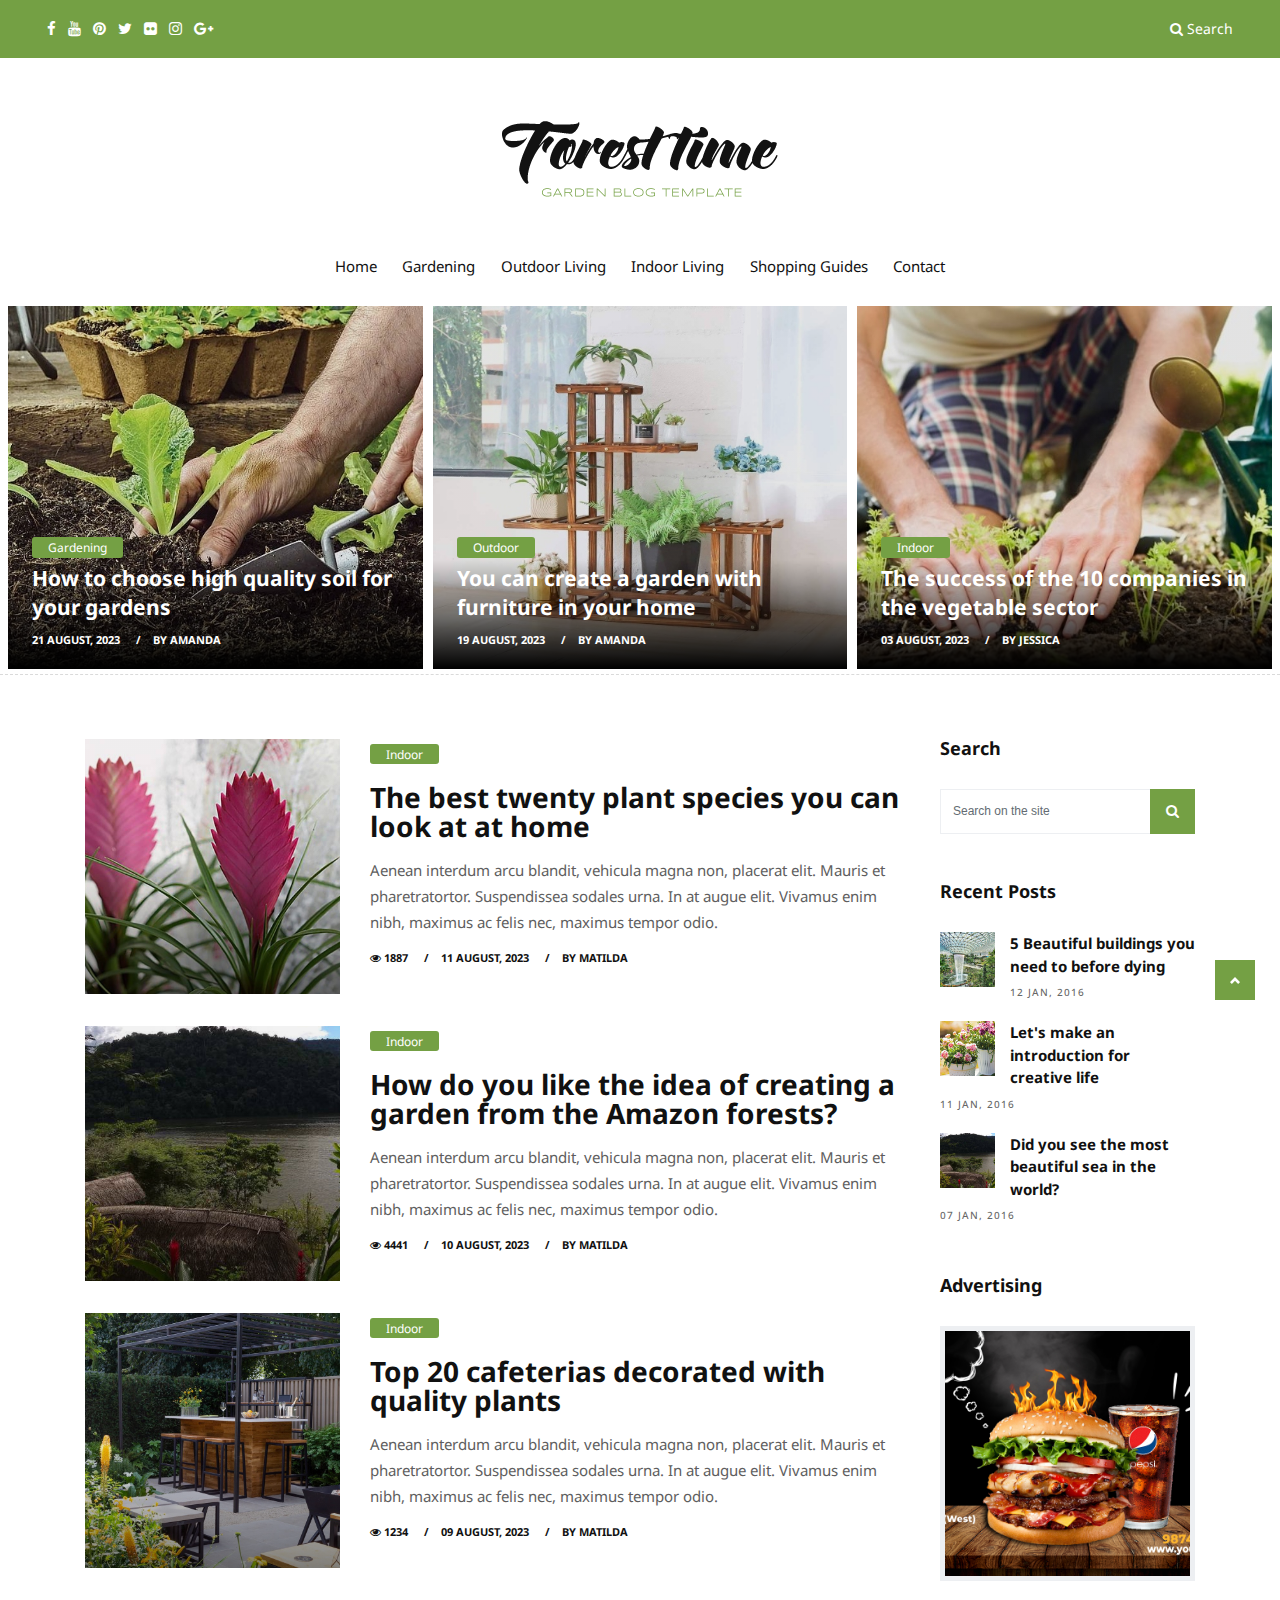
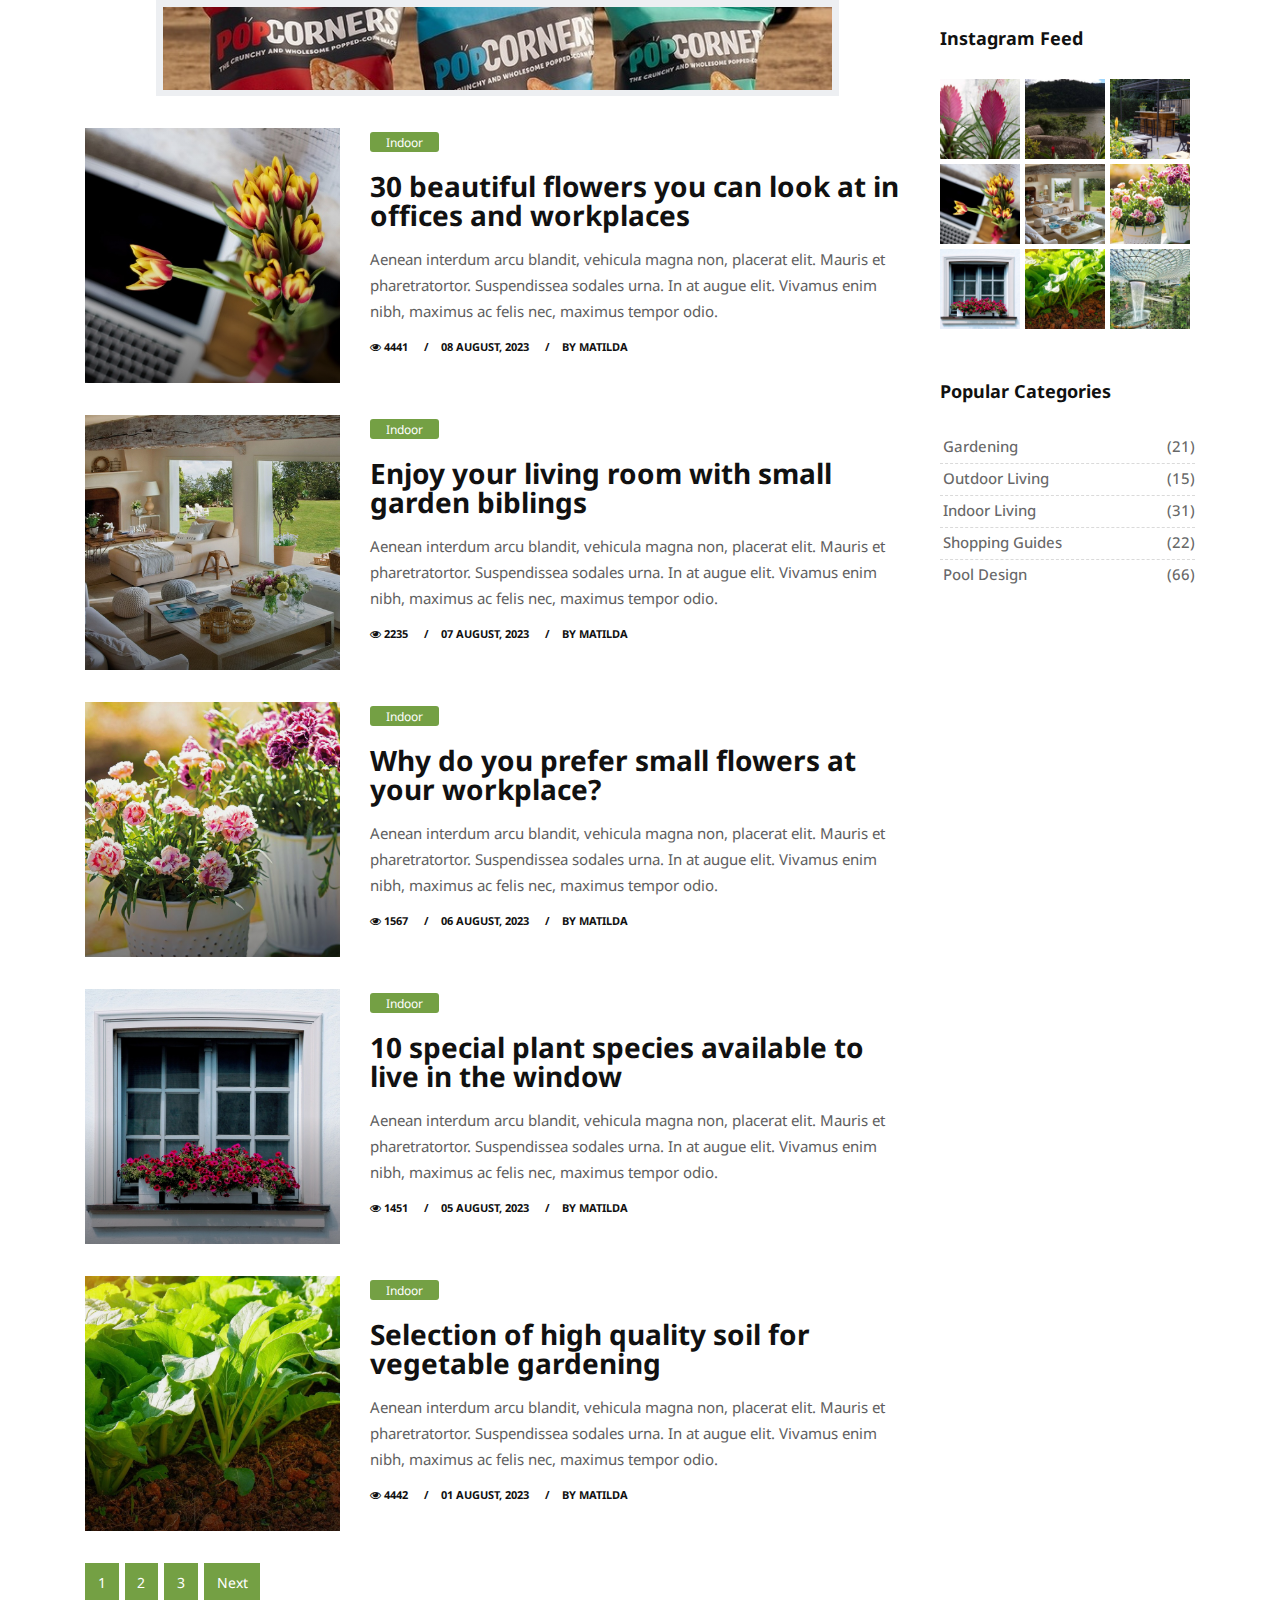
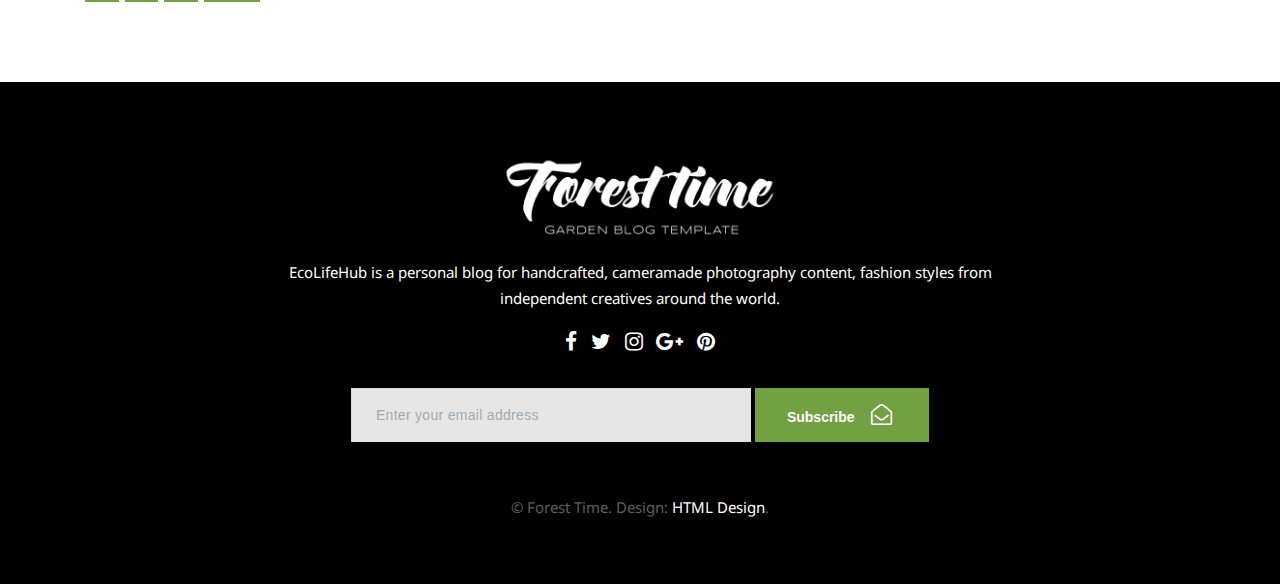
<file: index.html>
<!DOCTYPE html>
<html lang="en">

    <!-- Basic -->
    <meta charset="utf-8">
    <meta http-equiv="X-UA-Compatible" content="IE=edge">
    
    <!-- Mobile Metas -->
    <meta name="viewport" content="width=device-width, initial-scale=1, shrink-to-fit=no">
    
    <!-- Site Metas -->
    <title>EcoLifeHub</title>
    <meta name="keywords" content="">
    <meta name="description" content="">
    <meta name="author" content="">
    
    <!-- Site Icons -->
    <link rel="shortcut icon" href="images/favicon.ico" type="image/x-icon" />
    <link rel="apple-touch-icon" href="images/apple-touch-icon.png">
    
    <!-- Design fonts -->
    <link href="https://fonts.googleapis.com/css?family=Droid+Sans:400,700" rel="stylesheet"> 

    <!-- Bootstrap core CSS -->
    <link href="css/bootstrap.css" rel="stylesheet">

    <!-- FontAwesome Icons core CSS -->
    <link href="css/font-awesome.min.css" rel="stylesheet">

    <!-- Custom styles for this template -->
    <link href="style.css" rel="stylesheet">

    <!-- Responsive styles for this template -->
    <link href="css/responsive.css" rel="stylesheet">

    <!-- Colors for this template -->
    <link href="css/colors.css" rel="stylesheet">

    <!-- Version Garden CSS for this template -->
    <link href="css/version/garden.css" rel="stylesheet">

    <!--[if lt IE 9]>
      <script src="https://oss.maxcdn.com/libs/html5shiv/3.7.0/html5shiv.js"></script>
      <script src="https://oss.maxcdn.com/libs/respond.js/1.4.2/respond.min.js"></script>
    <![endif]-->

</head>
<body>
    

    <div id="wrapper">
        <div class="collapse top-search" id="collapseExample">
            <div class="card card-block">
                <div class="newsletter-widget text-center">
                    <form class="form-inline">
                        <input type="text" class="form-control" placeholder="What you are looking for?">
                        <button type="submit" class="btn btn-primary"><i class="fa fa-search"></i></button>
                    </form>
                </div><!-- end newsletter -->
            </div>
        </div><!-- end top-search -->

        <div class="topbar-section">
            <div class="container-fluid">
                <div class="row">
                    <div class="col-lg-4 col-md-6 col-sm-6 hidden-xs-down">
                        <div class="topsocial">
                            <a href="#" data-toggle="tooltip" data-placement="bottom" title="Facebook"><i class="fa fa-facebook"></i></a>
                            <a href="#" data-toggle="tooltip" data-placement="bottom" title="Youtube"><i class="fa fa-youtube"></i></a>
                            <a href="#" data-toggle="tooltip" data-placement="bottom" title="Pinterest"><i class="fa fa-pinterest"></i></a>
                            <a href="#" data-toggle="tooltip" data-placement="bottom" title="Twitter"><i class="fa fa-twitter"></i></a>
                            <a href="#" data-toggle="tooltip" data-placement="bottom" title="Flickr"><i class="fa fa-flickr"></i></a>
                            <a href="#" data-toggle="tooltip" data-placement="bottom" title="Instagram"><i class="fa fa-instagram"></i></a>
                            <a href="#" data-toggle="tooltip" data-placement="bottom" title="Google+"><i class="fa fa-google-plus"></i></a>
                        </div><!-- end social -->
                    </div><!-- end col -->

                    <div class="col-lg-4 hidden-md-down">
                    </div><!-- end col -->

                    <div class="col-lg-4 col-md-6 col-sm-6 col-xs-12">
                        <div class="topsearch text-right">
                            <a data-toggle="collapse" href="#collapseExample" aria-expanded="false" aria-controls="collapseExample"><i class="fa fa-search"></i> Search</a>
                        </div><!-- end search -->
                    </div><!-- end col -->
                </div><!-- end row -->
            </div><!-- end header-logo -->
        </div><!-- end topbar -->
        <div id="google_translate_element"></div>

        <script type="text/javascript">
        function googleTranslateElementInit() {
        new google.translate.TranslateElement({pageLanguage: 'en', layout: google.translate.TranslateElement.InlineLayout.SIMPLE}, 'google_translate_element');
        }
        </script>

        <script type="text/javascript" src="//translate.google.com/translate_a/element.js?cb=googleTranslateElementInit"></script>
        <div class="header-section">
            <div class="container">
                <div class="row">
                    <div class="col-md-12">
                        <div class="logo">
                            <a href="index.html"><img src="images/version/garden-logo.png" alt=""></a>
                        </div><!-- end logo -->
                    </div>
                </div><!-- end row -->
            </div><!-- end header-logo -->
        </div><!-- end header -->

        <header class="header">
            <div class="container">
                <nav class="navbar navbar-inverse navbar-toggleable-md">
                    <button class="navbar-toggler" type="button" data-toggle="collapse" data-target="#Forest Timemenu" aria-controls="Forest Timemenu" aria-expanded="false" aria-label="Toggle navigation">
                        <span class="navbar-toggler-icon"></span>
                    </button>
                    <div class="collapse navbar-collapse justify-content-md-center" id="Forest Timemenu">
                        <ul class="navbar-nav">
                            <li class="nav-item">
                                <a class="nav-link color-green-hover" href="index.html">Home</a>
                            </li>
                            <li class="nav-item">
                                <a class="nav-link color-green-hover" href="garden-category.html">Gardening</a>
                            </li>
                            <li class="nav-item">
                                <a class="nav-link color-green-hover" href="garden-category.html">Outdoor Living</a>
                            </li>
                            <li class="nav-item">
                                <a class="nav-link color-green-hover" href="garden-category.html">Indoor Living</a>
                            </li>
                            <li class="nav-item">
                                <a class="nav-link color-green-hover" href="garden-category.html">Shopping Guides</a>
                            </li>  
                            <li class="nav-item">
                                <a class="nav-link color-green-hover" href="garden-contact.html">Contact</a>
                            </li>
                        </ul>
                    </div>
                </nav>
            </div><!-- end container -->
        </header><!-- end header -->

        <section class="section first-section">
            <div class="container-fluid">
                <div class="masonry-blog clearfix">
                    <div class="left-side">
                        <div class="masonry-box post-media">
                             <img src="upload/garden_cat_01.jpg" alt="" class="img-fluid">
                             <div class="shadoweffect">
                                <div class="shadow-desc">
                                    <div class="blog-meta">
                                        <span class="bg-aqua"><a href="blog-category-01.html" title="">Gardening</a></span>
                                        <h4><a href="garden-single.html" title="">How to choose high quality soil for your gardens</a></h4>
                                        <small><a href="garden-single.html" title="">21 August, 2023</a></small>
                                        <small><a href="#" title="">by Amanda</a></small>
                                    </div><!-- end meta -->
                                </div><!-- end shadow-desc -->
                            </div><!-- end shadow -->
                        </div><!-- end post-media -->
                    </div><!-- end left-side -->

                    <div class="center-side">
                        <div class="masonry-box post-media">
                             <img src="upload/garden_cat_02.jpg" alt="" class="img-fluid">
                             <div class="shadoweffect">
                                <div class="shadow-desc">
                                    <div class="blog-meta">
                                        <span class="bg-aqua"><a href="blog-category-01.html" title="">Outdoor</a></span>
                                        <h4><a href="garden-single.html" title="">You can create a garden with furniture in your home</a></h4>
                                        <small><a href="garden-single.html" title="">19 August, 2023</a></small>
                                        <small><a href="#" title="">by Amanda</a></small>
                                    </div><!-- end meta -->
                                </div><!-- end shadow-desc -->
                            </div><!-- end shadow -->
                        </div><!-- end post-media -->
                    </div><!-- end left-side -->

                    <div class="right-side hidden-md-down">
                        <div class="masonry-box post-media">
                             <img src="upload/garden_cat_03.jpg" alt="" class="img-fluid">
                             <div class="shadoweffect">
                                <div class="shadow-desc">
                                    <div class="blog-meta">
                                        <span class="bg-aqua"><a href="blog-category-01.html" title="">Indoor</a></span>
                                        <h4><a href="garden-single.html" title="">The success of the 10 companies in the vegetable sector</a></h4>
                                        <small><a href="garden-single.html" title="">03 August, 2023</a></small>
                                        <small><a href="#" title="">by Jessica</a></small>
                                    </div><!-- end meta -->
                                </div><!-- end shadow-desc -->
                             </div><!-- end shadow -->
                        </div><!-- end post-media -->
                    </div><!-- end right-side -->
                </div><!-- end masonry -->
            </div>
        </section>

        <section class="section wb">
            <div class="container">
                <div class="row">
                    <div class="col-lg-9 col-md-12 col-sm-12 col-xs-12">
                        <div class="page-wrapper">
                            <div class="blog-list clearfix">
                                <div class="blog-box row">
                                    <div class="col-md-4">
                                        <div class="post-media">
                                            <a href="garden-single.html" title="">
                                                <img src="upload/garden_sq_01.jpg" alt="" class="img-fluid">
                                                <div class="hovereffect"></div>
                                            </a>
                                        </div><!-- end media -->
                                    </div><!-- end col -->

                                    <div class="blog-meta big-meta col-md-8">
                                        <span class="bg-aqua"><a href="garden-category.html" title="">Indoor</a></span>
                                        <h4><a href="garden-single.html" title="">The best twenty plant species you can look at at home</a></h4>
                                        <p>Aenean interdum arcu blandit, vehicula magna non, placerat elit. Mauris et pharetratortor. Suspendissea sodales urna. In at augue elit. Vivamus enim nibh, maximus ac felis nec, maximus tempor odio.</p>
                                        <small><a href="garden-category.html" title=""><i class="fa fa-eye"></i> 1887</a></small>
                                        <small><a href="garden-single.html" title="">11 August, 2023</a></small>
                                        <small><a href="#" title="">by Matilda</a></small>
                                    </div><!-- end meta -->
                                </div><!-- end blog-box -->

                                <hr class="invis">

                                <div class="blog-box row">
                                    <div class="col-md-4">
                                        <div class="post-media">
                                            <a href="garden-single.html" title="">
                                                <img src="upload/garden_sq_02.jpg" alt="" class="img-fluid">
                                                <div class="hovereffect"></div>
                                            </a>
                                        </div><!-- end media -->
                                    </div><!-- end col -->

                                    <div class="blog-meta big-meta col-md-8">
                                        <span class="bg-aqua"><a href="garden-category.html" title="">Indoor</a></span>
                                        <h4><a href="garden-single.html" title="">How do you like the idea of creating a garden from the Amazon forests?</a></h4>
                                        <p>Aenean interdum arcu blandit, vehicula magna non, placerat elit. Mauris et pharetratortor. Suspendissea sodales urna. In at augue elit. Vivamus enim nibh, maximus ac felis nec, maximus tempor odio.</p>
                                        <small><a href="garden-category.html" title=""><i class="fa fa-eye"></i> 4441</a></small>
                                        <small><a href="garden-single.html" title="">10 August, 2023</a></small>
                                        <small><a href="#" title="">by Matilda</a></small>
                                    </div><!-- end meta -->
                                </div><!-- end blog-box -->

                                <hr class="invis">

                                <div class="blog-box row">
                                    <div class="col-md-4">
                                        <div class="post-media">
                                            <a href="garden-single.html" title="">
                                                <img src="upload/garden_sq_03.jpg" alt="" class="img-fluid">
                                                <div class="hovereffect"></div>
                                            </a>
                                        </div><!-- end media -->
                                    </div><!-- end col -->

                                    <div class="blog-meta big-meta col-md-8">
                                        <span class="bg-aqua"><a href="garden-category.html" title="">Indoor</a></span>
                                        <h4><a href="garden-single.html" title="">Top 20 cafeterias decorated with quality plants</a></h4>
                                        <p>Aenean interdum arcu blandit, vehicula magna non, placerat elit. Mauris et pharetratortor. Suspendissea sodales urna. In at augue elit. Vivamus enim nibh, maximus ac felis nec, maximus tempor odio.</p>
                                        <small><a href="garden-category.html" title=""><i class="fa fa-eye"></i> 1234</a></small>
                                        <small><a href="garden-single.html" title="">09 August, 2023</a></small>
                                        <small><a href="#" title="">by Matilda</a></small>
                                    </div><!-- end meta -->
                                </div><!-- end blog-box -->

                                <hr class="invis">

                                <div class="row">
                                    <div class="col-lg-10 offset-lg-1">
                                        <div class="banner-spot clearfix">
                                            <div class="banner-img">
                                                <img src="upload/banner_05.jpg" alt="" class="img-fluid">
                                            </div><!-- end banner-img -->
                                        </div><!-- end banner -->
                                    </div><!-- end col -->
                                </div><!-- end row -->

                                <hr class="invis">

                                <div class="blog-box row">
                                    <div class="col-md-4">
                                        <div class="post-media">
                                            <a href="garden-single.html" title="">
                                                <img src="upload/garden_sq_04.jpg" alt="" class="img-fluid">
                                                <div class="hovereffect"></div>
                                            </a>
                                        </div><!-- end media -->
                                    </div><!-- end col -->

                                    <div class="blog-meta big-meta col-md-8">
                                        <span class="bg-aqua"><a href="garden-category.html" title="">Indoor</a></span>
                                        <h4><a href="garden-single.html" title="">30 beautiful flowers you can look at in offices and workplaces</a></h4>
                                        <p>Aenean interdum arcu blandit, vehicula magna non, placerat elit. Mauris et pharetratortor. Suspendissea sodales urna. In at augue elit. Vivamus enim nibh, maximus ac felis nec, maximus tempor odio.</p>
                                        <small><a href="garden-category.html" title=""><i class="fa fa-eye"></i> 4441</a></small>
                                        <small><a href="garden-single.html" title="">08 August, 2023</a></small>
                                        <small><a href="#" title="">by Matilda</a></small>
                                    </div><!-- end meta -->
                                </div><!-- end blog-box -->

                                <hr class="invis">

                                <div class="blog-box row">
                                    <div class="col-md-4">
                                        <div class="post-media">
                                            <a href="garden-single.html" title="">
                                                <img src="upload/garden_sq_05.jpg" alt="" class="img-fluid">
                                                <div class="hovereffect"></div>
                                            </a>
                                        </div><!-- end media -->
                                    </div><!-- end col -->

                                    <div class="blog-meta big-meta col-md-8">
                                        <span class="bg-aqua"><a href="garden-category.html" title="">Indoor</a></span>
                                        <h4><a href="garden-single.html" title="">Enjoy your living room with small garden biblings</a></h4>
                                        <p>Aenean interdum arcu blandit, vehicula magna non, placerat elit. Mauris et pharetratortor. Suspendissea sodales urna. In at augue elit. Vivamus enim nibh, maximus ac felis nec, maximus tempor odio.</p>
                                        <small><a href="garden-category.html" title=""><i class="fa fa-eye"></i> 2235</a></small>
                                        <small><a href="garden-single.html" title="">07 August, 2023</a></small>
                                        <small><a href="#" title="">by Matilda</a></small>
                                    </div><!-- end meta -->
                                </div><!-- end blog-box -->

                                <hr class="invis">

                                <div class="blog-box row">
                                    <div class="col-md-4">
                                        <div class="post-media">
                                            <a href="garden-single.html" title="">
                                                <img src="upload/garden_sq_06.jpg" alt="" class="img-fluid">
                                                <div class="hovereffect"></div>
                                            </a>
                                        </div><!-- end media -->
                                    </div><!-- end col -->

                                    <div class="blog-meta big-meta col-md-8">
                                        <span class="bg-aqua"><a href="garden-category.html" title="">Indoor</a></span>
                                        <h4><a href="garden-single.html" title="">Why do you prefer small flowers at your workplace?</a></h4>
                                        <p>Aenean interdum arcu blandit, vehicula magna non, placerat elit. Mauris et pharetratortor. Suspendissea sodales urna. In at augue elit. Vivamus enim nibh, maximus ac felis nec, maximus tempor odio.</p>
                                        <small><a href="garden-category.html" title=""><i class="fa fa-eye"></i> 1567</a></small>
                                        <small><a href="garden-single.html" title="">06 August, 2023</a></small>
                                        <small><a href="#" title="">by Matilda</a></small>
                                    </div><!-- end meta -->
                                </div><!-- end blog-box -->

                                <hr class="invis">

                                <div class="blog-box row">
                                    <div class="col-md-4">
                                        <div class="post-media">
                                            <a href="garden-single.html" title="">
                                                <img src="upload/garden_sq_07.jpg" alt="" class="img-fluid">
                                                <div class="hovereffect"></div>
                                            </a>
                                        </div><!-- end media -->
                                    </div><!-- end col -->

                                    <div class="blog-meta big-meta col-md-8">
                                        <span class="bg-aqua"><a href="garden-category.html" title="">Indoor</a></span>
                                        <h4><a href="garden-single.html" title="">10 special plant species available to live in the window</a></h4>
                                        <p>Aenean interdum arcu blandit, vehicula magna non, placerat elit. Mauris et pharetratortor. Suspendissea sodales urna. In at augue elit. Vivamus enim nibh, maximus ac felis nec, maximus tempor odio.</p>
                                        <small><a href="garden-category.html" title=""><i class="fa fa-eye"></i> 1451</a></small>
                                        <small><a href="garden-single.html" title="">05 August, 2023</a></small>
                                        <small><a href="#" title="">by Matilda</a></small>
                                    </div><!-- end meta -->
                                </div><!-- end blog-box -->

                                <hr class="invis">

                                <div class="blog-box row">
                                    <div class="col-md-4">
                                        <div class="post-media">
                                            <a href="garden-single.html" title="">
                                                <img src="upload/garden_sq_08.jpg" alt="" class="img-fluid">
                                                <div class="hovereffect"></div>
                                            </a>
                                        </div><!-- end media -->
                                    </div><!-- end col -->

                                    <div class="blog-meta big-meta col-md-8">
                                        <span class="bg-aqua"><a href="garden-category.html" title="">Indoor</a></span>
                                        <h4><a href="garden-single.html" title="">Selection of high quality soil for vegetable gardening</a></h4>
                                        <p>Aenean interdum arcu blandit, vehicula magna non, placerat elit. Mauris et pharetratortor. Suspendissea sodales urna. In at augue elit. Vivamus enim nibh, maximus ac felis nec, maximus tempor odio.</p>
                                        <small><a href="garden-category.html" title=""><i class="fa fa-eye"></i> 4442</a></small>
                                        <small><a href="garden-single.html" title="">01 August, 2023</a></small>
                                        <small><a href="#" title="">by Matilda</a></small>
                                    </div><!-- end meta -->
                                </div><!-- end blog-box -->
                            </div><!-- end blog-list -->
                        </div><!-- end page-wrapper -->

                        <hr class="invis">

                        <div class="row">
                            <div class="col-md-12">
                                <nav aria-label="Page navigation">
                                    <ul class="pagination justify-content-start">
                                        <li class="page-item"><a class="page-link" href="#">1</a></li>
                                        <li class="page-item"><a class="page-link" href="#">2</a></li>
                                        <li class="page-item"><a class="page-link" href="#">3</a></li>
                                        <li class="page-item">
                                            <a class="page-link" href="#">Next</a>
                                        </li>
                                    </ul>
                                </nav>
                            </div><!-- end col -->
                        </div><!-- end row -->
                    </div><!-- end col -->

                    <div class="col-lg-3 col-md-12 col-sm-12 col-xs-12">
                        <div class="sidebar">
                            <div class="widget">
                                <h2 class="widget-title">Search</h2>
                                <form class="form-inline search-form">
                                    <div class="form-group">
                                        <input type="text" class="form-control" placeholder="Search on the site">
                                    </div>
                                    <button type="submit" class="btn btn-primary"><i class="fa fa-search"></i></button>
                                </form>
                            </div><!-- end widget -->

                            <div class="widget">
                                <h2 class="widget-title">Recent Posts</h2>
                                <div class="blog-list-widget">
                                    <div class="list-group">
                                        <a href="garden-single.html" class="list-group-item list-group-item-action flex-column align-items-start">
                                            <div class="w-100 justify-content-between">
                                                <img src="upload/garden_sq_09.jpg" alt="" class="img-fluid float-left">
                                                <h5 class="mb-1">5 Beautiful buildings you need to before dying</h5>
                                                <small>12 Jan, 2016</small>
                                            </div>
                                        </a>

                                        <a href="garden-single.html" class="list-group-item list-group-item-action flex-column align-items-start">
                                            <div class="w-100 justify-content-between">
                                                <img src="upload/garden_sq_06.jpg" alt="" class="img-fluid float-left">
                                                <h5 class="mb-1">Let's make an introduction for creative life</h5>
                                                <small>11 Jan, 2016</small>
                                            </div>
                                        </a>

                                        <a href="garden-single.html" class="list-group-item list-group-item-action flex-column align-items-start">
                                            <div class="w-100 last-item justify-content-between">
                                                <img src="upload/garden_sq_02.jpg" alt="" class="img-fluid float-left">
                                                <h5 class="mb-1">Did you see the most beautiful sea in the world?</h5>
                                                <small>07 Jan, 2016</small>
                                            </div>
                                        </a>
                                    </div>
                                </div><!-- end blog-list -->
                            </div><!-- end widget -->

                            <div class="widget">
                                <h2 class="widget-title">Advertising</h2>
                                <div class="banner-spot clearfix">
                                    <div class="banner-img">
                                        <img src="upload/banner_04.jpg" alt="" class="img-fluid">
                                    </div><!-- end banner-img -->
                                </div><!-- end banner -->
                            </div><!-- end widget -->

                            <div class="widget">
                                <h2 class="widget-title">Instagram Feed</h2>
                                <div class="instagram-wrapper clearfix">
                                    <a href="#"><img src="upload/garden_sq_01.jpg" alt="" class="img-fluid"></a>
                                    <a href="#"><img src="upload/garden_sq_02.jpg" alt="" class="img-fluid"></a>
                                    <a href="#"><img src="upload/garden_sq_03.jpg" alt="" class="img-fluid"></a>
                                    <a href="#"><img src="upload/garden_sq_04.jpg" alt="" class="img-fluid"></a>
                                    <a href="#"><img src="upload/garden_sq_05.jpg" alt="" class="img-fluid"></a>
                                    <a href="#"><img src="upload/garden_sq_06.jpg" alt="" class="img-fluid"></a>
                                    <a href="#"><img src="upload/garden_sq_07.jpg" alt="" class="img-fluid"></a>
                                    <a href="#"><img src="upload/garden_sq_08.jpg" alt="" class="img-fluid"></a>
                                    <a href="#"><img src="upload/garden_sq_09.jpg" alt="" class="img-fluid"></a>
                                </div><!-- end Instagram wrapper -->
                            </div><!-- end widget -->

                            <div class="widget">
                                <h2 class="widget-title">Popular Categories</h2>
                                <div class="link-widget">
                                    <ul>
                                        <li><a href="#">Gardening <span>(21)</span></a></li>
                                        <li><a href="#">Outdoor Living <span>(15)</span></a></li>
                                        <li><a href="#">Indoor Living <span>(31)</span></a></li>
                                        <li><a href="#">Shopping Guides <span>(22)</span></a></li>
                                        <li><a href="#">Pool Design <span>(66)</span></a></li>
                                    </ul>
                                </div><!-- end link-widget -->
                            </div><!-- end widget -->
                        </div><!-- end sidebar -->
                    </div><!-- end col -->
                </div><!-- end row -->
            </div><!-- end container -->
        </section>

        <footer class="footer">
            <div class="container">
                <div class="row">
                    <div class="col-lg-8 offset-lg-2">
                        <div class="widget">
                            <div class="footer-text text-center">
                                <a href="index.html"><img src="images/version/garden-footer-logo.png" alt="" class="img-fluid"></a>
                                <p>EcoLifeHub is a personal blog for handcrafted, cameramade photography content, fashion styles from independent creatives around the world.</p>
                                <div class="social">
                                    <a href="#" data-toggle="tooltip" data-placement="bottom" title="Facebook"><i class="fa fa-facebook"></i></a>              
                                    <a href="#" data-toggle="tooltip" data-placement="bottom" title="Twitter"><i class="fa fa-twitter"></i></a>
                                    <a href="#" data-toggle="tooltip" data-placement="bottom" title="Instagram"><i class="fa fa-instagram"></i></a>
                                    <a href="#" data-toggle="tooltip" data-placement="bottom" title="Google Plus"><i class="fa fa-google-plus"></i></a>
                                    <a href="#" data-toggle="tooltip" data-placement="bottom" title="Pinterest"><i class="fa fa-pinterest"></i></a>
                                </div>

                                <hr class="invis">

                                <div class="newsletter-widget text-center">
                                    <form class="form-inline">
                                        <input type="text" class="form-control" placeholder="Enter your email address">
                                        <button type="submit" class="btn btn-primary">Subscribe <i class="fa fa-envelope-open-o"></i></button>
                                    </form>
                                </div><!-- end newsletter -->
                            </div><!-- end footer-text -->
                        </div><!-- end widget -->
                    </div><!-- end col -->
                </div>

                <div class="row">
                    <div class="col-md-12 text-center">
                        <br>
                        <br>
                        <div class="copyright">&copy; Forest Time. Design: <a href="http://html.design">HTML Design</a>.</div>
                    </div>
                </div>
            </div><!-- end container -->
        </footer><!-- end footer -->

        <div class="dmtop">Scroll to Top</div>
        
    </div><!-- end wrapper -->

    <!-- Core JavaScript
    ================================================== -->
    <script src="js/jquery.min.js"></script>
    <script src="js/tether.min.js"></script>
    <script src="js/bootstrap.min.js"></script>
    <script src="js/custom.js"></script>

</body>
</html>
</file>
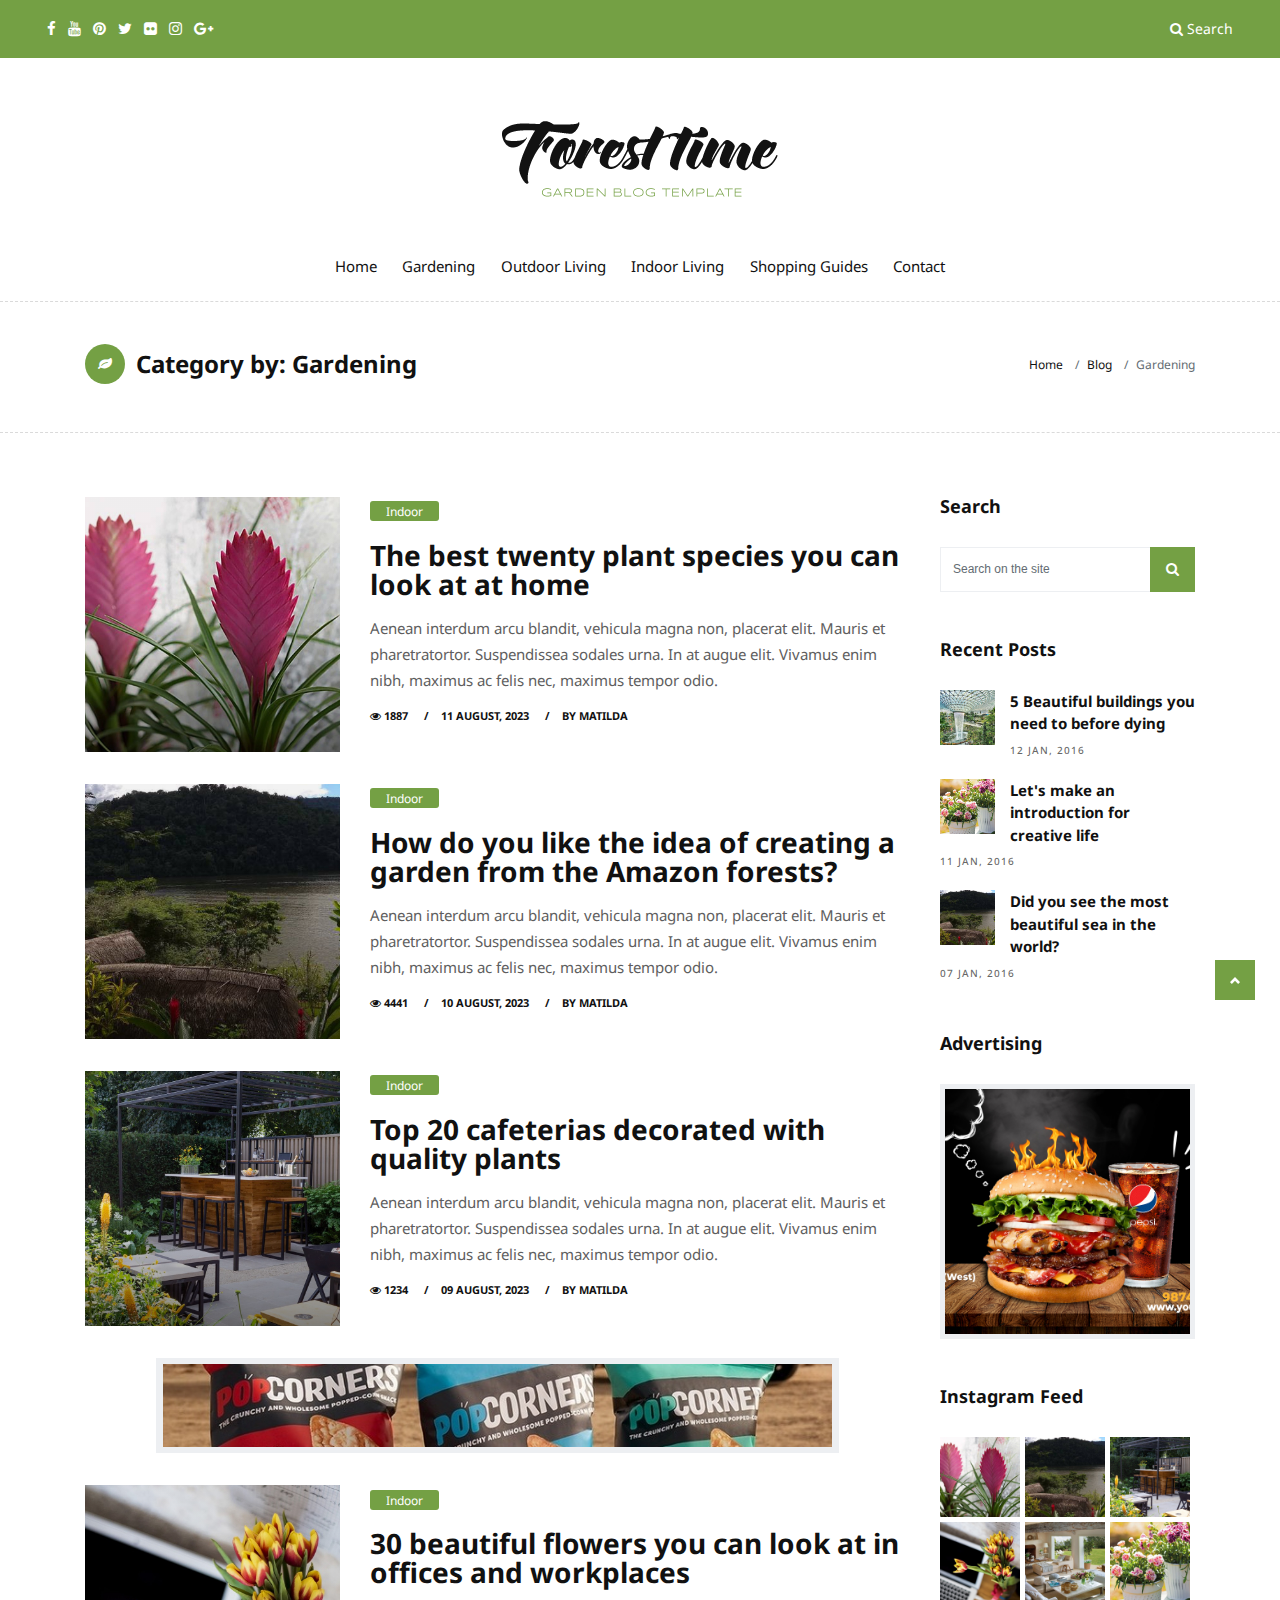
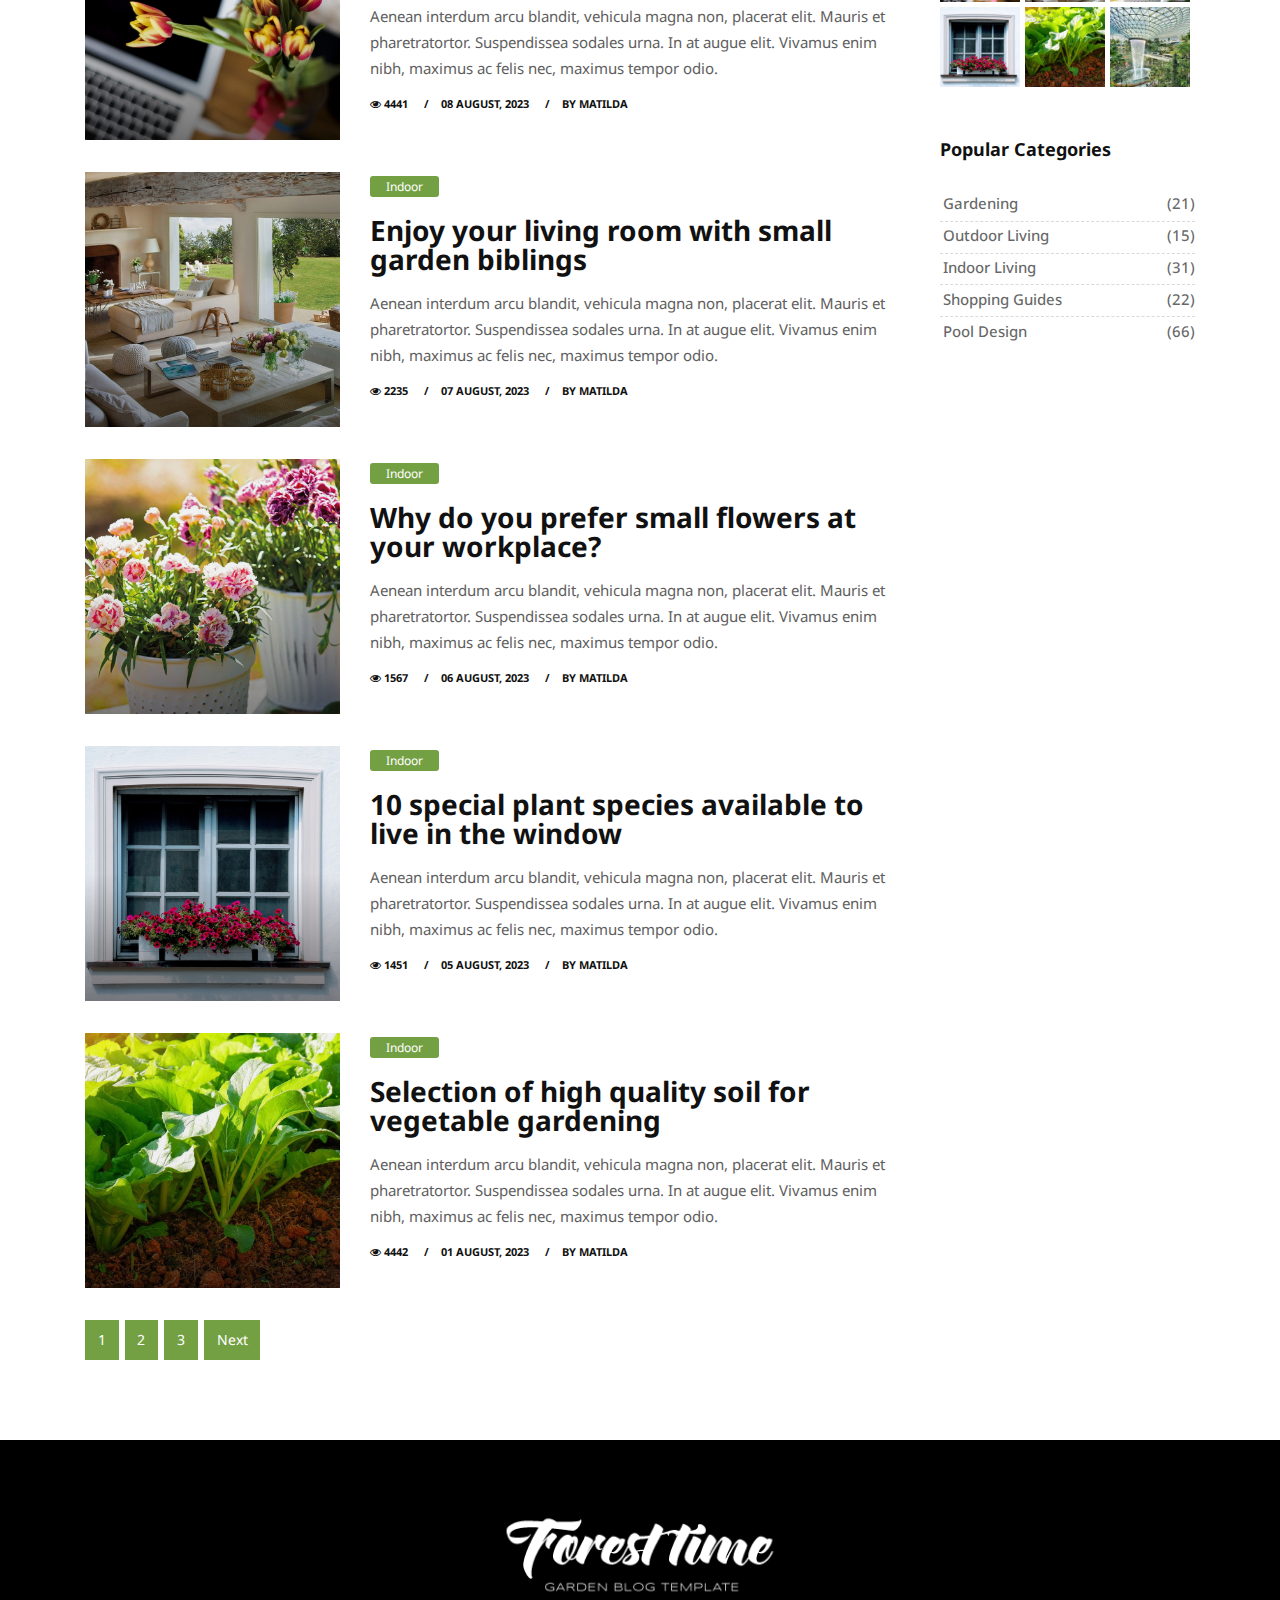
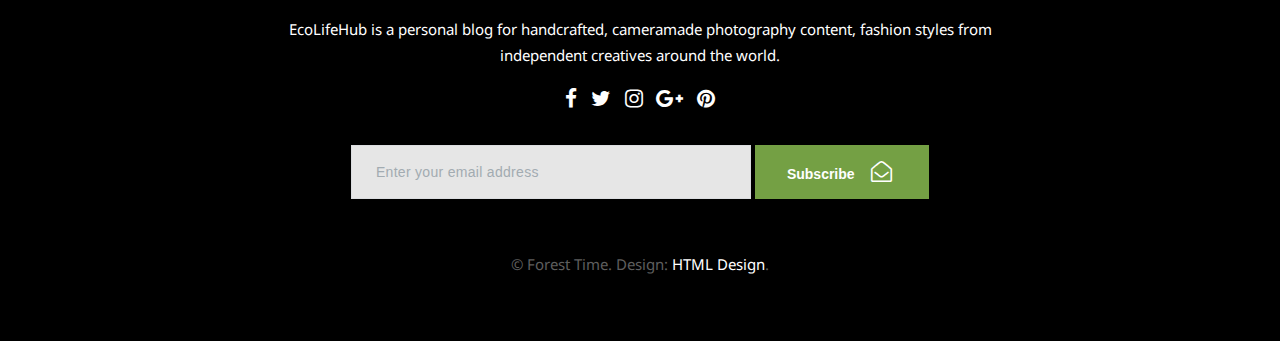
<file: garden-category.html>
<!DOCTYPE html>
<html lang="en">

    <!-- Basic -->
    <meta charset="utf-8">
    <meta http-equiv="X-UA-Compatible" content="IE=edge">
    
    <!-- Mobile Metas -->
    <meta name="viewport" content="width=device-width, initial-scale=1, shrink-to-fit=no">
    
    <!-- Site Metas -->
    <title>EcoLifeHub</title>
    <meta name="keywords" content="">
    <meta name="description" content="">
    <meta name="author" content="">
    
    <!-- Site Icons -->
    <link rel="shortcut icon" href="images/favicon.ico" type="image/x-icon" />
    <link rel="apple-touch-icon" href="images/apple-touch-icon.png">
    
    <!-- Design fonts -->
    <link href="https://fonts.googleapis.com/css?family=Droid+Sans:400,700" rel="stylesheet"> 

    <!-- Bootstrap core CSS -->
    <link href="css/bootstrap.css" rel="stylesheet">

    <!-- FontAwesome Icons core CSS -->
    <link href="css/font-awesome.min.css" rel="stylesheet">

    <!-- Custom styles for this template -->
    <link href="style.css" rel="stylesheet">

    <!-- Responsive styles for this template -->
    <link href="css/responsive.css" rel="stylesheet">

    <!-- Colors for this template -->
    <link href="css/colors.css" rel="stylesheet">

    <!-- Version Garden CSS for this template -->
    <link href="css/version/garden.css" rel="stylesheet">

    <!--[if lt IE 9]>
      <script src="https://oss.maxcdn.com/libs/html5shiv/3.7.0/html5shiv.js"></script>
      <script src="https://oss.maxcdn.com/libs/respond.js/1.4.2/respond.min.js"></script>
    <![endif]-->

</head>
<body>

    <div id="wrapper">
        <div class="collapse top-search" id="collapseExample">
            <div class="card card-block">
                <div class="newsletter-widget text-center">
                    <form class="form-inline">
                        <input type="text" class="form-control" placeholder="What you are looking for?">
                        <button type="submit" class="btn btn-primary"><i class="fa fa-search"></i></button>
                    </form>
                </div><!-- end newsletter -->
            </div>
        </div><!-- end top-search -->

        <div class="topbar-section">
            <div class="container-fluid">
                <div class="row">
                    <div class="col-lg-4 col-md-6 col-sm-6 hidden-xs-down">
                        <div class="topsocial">
                            <a href="#" data-toggle="tooltip" data-placement="bottom" title="Facebook"><i class="fa fa-facebook"></i></a>
                            <a href="#" data-toggle="tooltip" data-placement="bottom" title="Youtube"><i class="fa fa-youtube"></i></a>
                            <a href="#" data-toggle="tooltip" data-placement="bottom" title="Pinterest"><i class="fa fa-pinterest"></i></a>
                            <a href="#" data-toggle="tooltip" data-placement="bottom" title="Twitter"><i class="fa fa-twitter"></i></a>
                            <a href="#" data-toggle="tooltip" data-placement="bottom" title="Flickr"><i class="fa fa-flickr"></i></a>
                            <a href="#" data-toggle="tooltip" data-placement="bottom" title="Instagram"><i class="fa fa-instagram"></i></a>
                            <a href="#" data-toggle="tooltip" data-placement="bottom" title="Google+"><i class="fa fa-google-plus"></i></a>
                        </div><!-- end social -->
                    </div><!-- end col -->

                    <div class="col-lg-4 hidden-md-down">
                    </div><!-- end col -->

                    <div class="col-lg-4 col-md-6 col-sm-6 col-xs-12">
                        <div class="topsearch text-right">
                            <a data-toggle="collapse" href="#collapseExample" aria-expanded="false" aria-controls="collapseExample"><i class="fa fa-search"></i> Search</a>
                        </div><!-- end search -->
                    </div><!-- end col -->
                </div><!-- end row -->
            </div><!-- end header-logo -->
        </div><!-- end topbar -->

        <div class="header-section">
            <div class="container">
                <div class="row">
                    <div class="col-md-12">
                        <div class="logo">
                            <a href="index.html"><img src="images/version/garden-logo.png" alt=""></a>
                        </div><!-- end logo -->
                    </div>
                </div><!-- end row -->
            </div><!-- end header-logo -->
        </div><!-- end header -->
        <div id="google_translate_element"></div>

        <script type="text/javascript">
        function googleTranslateElementInit() {
        new google.translate.TranslateElement({pageLanguage: 'en', layout: google.translate.TranslateElement.InlineLayout.SIMPLE}, 'google_translate_element');
        }
        </script>

        <script type="text/javascript" src="//translate.google.com/translate_a/element.js?cb=googleTranslateElementInit"></script>

        <header class="header">
            <div class="container">
                <nav class="navbar navbar-inverse navbar-toggleable-md">
                    <button class="navbar-toggler" type="button" data-toggle="collapse" data-target="#Forest Timemenu" aria-controls="Forest Timemenu" aria-expanded="false" aria-label="Toggle navigation">
                        <span class="navbar-toggler-icon"></span>
                    </button>
                    <div class="collapse navbar-collapse justify-content-md-center" id="Forest Timemenu">
                        <ul class="navbar-nav">
                            <li class="nav-item">
                                <a class="nav-link color-green-hover" href="index.html">Home</a>
                            </li>
                            <li class="nav-item">
                                <a class="nav-link color-green-hover" href="garden-category.html">Gardening</a>
                            </li>
                            <li class="nav-item">
                                <a class="nav-link color-green-hover" href="garden-category.html">Outdoor Living</a>
                            </li>
                            <li class="nav-item">
                                <a class="nav-link color-green-hover" href="garden-category.html">Indoor Living</a>
                            </li>
                            <li class="nav-item">
                                <a class="nav-link color-green-hover" href="garden-category.html">Shopping Guides</a>
                            </li>  
                            <li class="nav-item">
                                <a class="nav-link color-green-hover" href="garden-contact.html">Contact</a>
                            </li>
                        </ul>
                    </div>
                </nav>
            </div><!-- end container -->
        </header><!-- end header -->

        <div class="page-title wb">
            <div class="container">
                <div class="row">
                    <div class="col-lg-8 col-md-8 col-sm-12 col-xs-12">
                        <h2><i class="fa fa-leaf bg-green"></i> Category by: Gardening</h2>
                    </div><!-- end col -->
                    <div class="col-lg-4 col-md-4 col-sm-12 hidden-xs-down hidden-sm-down">
                        <ol class="breadcrumb">
                            <li class="breadcrumb-item"><a href="#">Home</a></li>
                            <li class="breadcrumb-item"><a href="#">Blog</a></li>
                            <li class="breadcrumb-item active">Gardening</li>
                        </ol>
                    </div><!-- end col -->                    
                </div><!-- end row -->
            </div><!-- end container -->
        </div><!-- end page-title -->

        <section class="section wb">
            <div class="container">
                <div class="row">
                    <div class="col-lg-9 col-md-12 col-sm-12 col-xs-12">
                        <div class="page-wrapper">
                            <div class="blog-list clearfix">
                                <div class="blog-box row">
                                    <div class="col-md-4">
                                        <div class="post-media">
                                            <a href="garden-single.html" title="">
                                                <img src="upload/garden_sq_01.jpg" alt="" class="img-fluid">
                                                <div class="hovereffect"></div>
                                            </a>
                                        </div><!-- end media -->
                                    </div><!-- end col -->

                                    <div class="blog-meta big-meta col-md-8">
                                        <span class="bg-aqua"><a href="garden-category.html" title="">Indoor</a></span>
                                        <h4><a href="garden-single.html" title="">The best twenty plant species you can look at at home</a></h4>
                                        <p>Aenean interdum arcu blandit, vehicula magna non, placerat elit. Mauris et pharetratortor. Suspendissea sodales urna. In at augue elit. Vivamus enim nibh, maximus ac felis nec, maximus tempor odio.</p>
                                        <small><a href="garden-category.html" title=""><i class="fa fa-eye"></i> 1887</a></small>
                                        <small><a href="garden-single.html" title="">11 August, 2023</a></small>
                                        <small><a href="#" title="">by Matilda</a></small>
                                    </div><!-- end meta -->
                                </div><!-- end blog-box -->

                                <hr class="invis">

                                <div class="blog-box row">
                                    <div class="col-md-4">
                                        <div class="post-media">
                                            <a href="garden-single.html" title="">
                                                <img src="upload/garden_sq_02.jpg" alt="" class="img-fluid">
                                                <div class="hovereffect"></div>
                                            </a>
                                        </div><!-- end media -->
                                    </div><!-- end col -->

                                    <div class="blog-meta big-meta col-md-8">
                                        <span class="bg-aqua"><a href="garden-category.html" title="">Indoor</a></span>
                                        <h4><a href="garden-single.html" title="">How do you like the idea of creating a garden from the Amazon forests?</a></h4>
                                        <p>Aenean interdum arcu blandit, vehicula magna non, placerat elit. Mauris et pharetratortor. Suspendissea sodales urna. In at augue elit. Vivamus enim nibh, maximus ac felis nec, maximus tempor odio.</p>
                                        <small><a href="garden-category.html" title=""><i class="fa fa-eye"></i> 4441</a></small>
                                        <small><a href="garden-single.html" title="">10 August, 2023</a></small>
                                        <small><a href="#" title="">by Matilda</a></small>
                                    </div><!-- end meta -->
                                </div><!-- end blog-box -->

                                <hr class="invis">

                                <div class="blog-box row">
                                    <div class="col-md-4">
                                        <div class="post-media">
                                            <a href="garden-single.html" title="">
                                                <img src="upload/garden_sq_03.jpg" alt="" class="img-fluid">
                                                <div class="hovereffect"></div>
                                            </a>
                                        </div><!-- end media -->
                                    </div><!-- end col -->

                                    <div class="blog-meta big-meta col-md-8">
                                        <span class="bg-aqua"><a href="garden-category.html" title="">Indoor</a></span>
                                        <h4><a href="garden-single.html" title="">Top 20 cafeterias decorated with quality plants</a></h4>
                                        <p>Aenean interdum arcu blandit, vehicula magna non, placerat elit. Mauris et pharetratortor. Suspendissea sodales urna. In at augue elit. Vivamus enim nibh, maximus ac felis nec, maximus tempor odio.</p>
                                        <small><a href="garden-category.html" title=""><i class="fa fa-eye"></i> 1234</a></small>
                                        <small><a href="garden-single.html" title="">09 August, 2023</a></small>
                                        <small><a href="#" title="">by Matilda</a></small>
                                    </div><!-- end meta -->
                                </div><!-- end blog-box -->

                                <hr class="invis">

                                <div class="row">
                                    <div class="col-lg-10 offset-lg-1">
                                        <div class="banner-spot clearfix">
                                            <div class="banner-img">
                                                <img src="upload/banner_05.jpg" alt="" class="img-fluid">
                                            </div><!-- end banner-img -->
                                        </div><!-- end banner -->
                                    </div><!-- end col -->
                                </div><!-- end row -->

                                <hr class="invis">

                                <div class="blog-box row">
                                    <div class="col-md-4">
                                        <div class="post-media">
                                            <a href="garden-single.html" title="">
                                                <img src="upload/garden_sq_04.jpg" alt="" class="img-fluid">
                                                <div class="hovereffect"></div>
                                            </a>
                                        </div><!-- end media -->
                                    </div><!-- end col -->

                                    <div class="blog-meta big-meta col-md-8">
                                        <span class="bg-aqua"><a href="garden-category.html" title="">Indoor</a></span>
                                        <h4><a href="garden-single.html" title="">30 beautiful flowers you can look at in offices and workplaces</a></h4>
                                        <p>Aenean interdum arcu blandit, vehicula magna non, placerat elit. Mauris et pharetratortor. Suspendissea sodales urna. In at augue elit. Vivamus enim nibh, maximus ac felis nec, maximus tempor odio.</p>
                                        <small><a href="garden-category.html" title=""><i class="fa fa-eye"></i> 4441</a></small>
                                        <small><a href="garden-single.html" title="">08 August, 2023</a></small>
                                        <small><a href="#" title="">by Matilda</a></small>
                                    </div><!-- end meta -->
                                </div><!-- end blog-box -->

                                <hr class="invis">

                                <div class="blog-box row">
                                    <div class="col-md-4">
                                        <div class="post-media">
                                            <a href="garden-single.html" title="">
                                                <img src="upload/garden_sq_05.jpg" alt="" class="img-fluid">
                                                <div class="hovereffect"></div>
                                            </a>
                                        </div><!-- end media -->
                                    </div><!-- end col -->

                                    <div class="blog-meta big-meta col-md-8">
                                        <span class="bg-aqua"><a href="garden-category.html" title="">Indoor</a></span>
                                        <h4><a href="garden-single.html" title="">Enjoy your living room with small garden biblings</a></h4>
                                        <p>Aenean interdum arcu blandit, vehicula magna non, placerat elit. Mauris et pharetratortor. Suspendissea sodales urna. In at augue elit. Vivamus enim nibh, maximus ac felis nec, maximus tempor odio.</p>
                                        <small><a href="garden-category.html" title=""><i class="fa fa-eye"></i> 2235</a></small>
                                        <small><a href="garden-single.html" title="">07 August, 2023</a></small>
                                        <small><a href="#" title="">by Matilda</a></small>
                                    </div><!-- end meta -->
                                </div><!-- end blog-box -->

                                <hr class="invis">

                                <div class="blog-box row">
                                    <div class="col-md-4">
                                        <div class="post-media">
                                            <a href="garden-single.html" title="">
                                                <img src="upload/garden_sq_06.jpg" alt="" class="img-fluid">
                                                <div class="hovereffect"></div>
                                            </a>
                                        </div><!-- end media -->
                                    </div><!-- end col -->

                                    <div class="blog-meta big-meta col-md-8">
                                        <span class="bg-aqua"><a href="garden-category.html" title="">Indoor</a></span>
                                        <h4><a href="garden-single.html" title="">Why do you prefer small flowers at your workplace?</a></h4>
                                        <p>Aenean interdum arcu blandit, vehicula magna non, placerat elit. Mauris et pharetratortor. Suspendissea sodales urna. In at augue elit. Vivamus enim nibh, maximus ac felis nec, maximus tempor odio.</p>
                                        <small><a href="garden-category.html" title=""><i class="fa fa-eye"></i> 1567</a></small>
                                        <small><a href="garden-single.html" title="">06 August, 2023</a></small>
                                        <small><a href="#" title="">by Matilda</a></small>
                                    </div><!-- end meta -->
                                </div><!-- end blog-box -->

                                <hr class="invis">

                                <div class="blog-box row">
                                    <div class="col-md-4">
                                        <div class="post-media">
                                            <a href="garden-single.html" title="">
                                                <img src="upload/garden_sq_07.jpg" alt="" class="img-fluid">
                                                <div class="hovereffect"></div>
                                            </a>
                                        </div><!-- end media -->
                                    </div><!-- end col -->

                                    <div class="blog-meta big-meta col-md-8">
                                        <span class="bg-aqua"><a href="garden-category.html" title="">Indoor</a></span>
                                        <h4><a href="garden-single.html" title="">10 special plant species available to live in the window</a></h4>
                                        <p>Aenean interdum arcu blandit, vehicula magna non, placerat elit. Mauris et pharetratortor. Suspendissea sodales urna. In at augue elit. Vivamus enim nibh, maximus ac felis nec, maximus tempor odio.</p>
                                        <small><a href="garden-category.html" title=""><i class="fa fa-eye"></i> 1451</a></small>
                                        <small><a href="garden-single.html" title="">05 August, 2023</a></small>
                                        <small><a href="#" title="">by Matilda</a></small>
                                    </div><!-- end meta -->
                                </div><!-- end blog-box -->

                                <hr class="invis">

                                <div class="blog-box row">
                                    <div class="col-md-4">
                                        <div class="post-media">
                                            <a href="garden-single.html" title="">
                                                <img src="upload/garden_sq_08.jpg" alt="" class="img-fluid">
                                                <div class="hovereffect"></div>
                                            </a>
                                        </div><!-- end media -->
                                    </div><!-- end col -->

                                    <div class="blog-meta big-meta col-md-8">
                                        <span class="bg-aqua"><a href="garden-category.html" title="">Indoor</a></span>
                                        <h4><a href="garden-single.html" title="">Selection of high quality soil for vegetable gardening</a></h4>
                                        <p>Aenean interdum arcu blandit, vehicula magna non, placerat elit. Mauris et pharetratortor. Suspendissea sodales urna. In at augue elit. Vivamus enim nibh, maximus ac felis nec, maximus tempor odio.</p>
                                        <small><a href="garden-category.html" title=""><i class="fa fa-eye"></i> 4442</a></small>
                                        <small><a href="garden-single.html" title="">01 August, 2023</a></small>
                                        <small><a href="#" title="">by Matilda</a></small>
                                    </div><!-- end meta -->
                                </div><!-- end blog-box -->
                            </div><!-- end blog-list -->
                        </div><!-- end page-wrapper -->

                        <hr class="invis">

                        <div class="row">
                            <div class="col-md-12">
                                <nav aria-label="Page navigation">
                                    <ul class="pagination justify-content-start">
                                        <li class="page-item"><a class="page-link" href="#">1</a></li>
                                        <li class="page-item"><a class="page-link" href="#">2</a></li>
                                        <li class="page-item"><a class="page-link" href="#">3</a></li>
                                        <li class="page-item">
                                            <a class="page-link" href="#">Next</a>
                                        </li>
                                    </ul>
                                </nav>
                            </div><!-- end col -->
                        </div><!-- end row -->
                    </div><!-- end col -->

                    <div class="col-lg-3 col-md-12 col-sm-12 col-xs-12">
                        <div class="sidebar">
                            <div class="widget">
                                <h2 class="widget-title">Search</h2>
                                <form class="form-inline search-form">
                                    <div class="form-group">
                                        <input type="text" class="form-control" placeholder="Search on the site">
                                    </div>
                                    <button type="submit" class="btn btn-primary"><i class="fa fa-search"></i></button>
                                </form>
                            </div><!-- end widget -->

                            <div class="widget">
                                <h2 class="widget-title">Recent Posts</h2>
                                <div class="blog-list-widget">
                                    <div class="list-group">
                                        <a href="garden-single.html" class="list-group-item list-group-item-action flex-column align-items-start">
                                            <div class="w-100 justify-content-between">
                                                <img src="upload/garden_sq_09.jpg" alt="" class="img-fluid float-left">
                                                <h5 class="mb-1">5 Beautiful buildings you need to before dying</h5>
                                                <small>12 Jan, 2016</small>
                                            </div>
                                        </a>

                                        <a href="garden-single.html" class="list-group-item list-group-item-action flex-column align-items-start">
                                            <div class="w-100 justify-content-between">
                                                <img src="upload/garden_sq_06.jpg" alt="" class="img-fluid float-left">
                                                <h5 class="mb-1">Let's make an introduction for creative life</h5>
                                                <small>11 Jan, 2016</small>
                                            </div>
                                        </a>

                                        <a href="garden-single.html" class="list-group-item list-group-item-action flex-column align-items-start">
                                            <div class="w-100 last-item justify-content-between">
                                                <img src="upload/garden_sq_02.jpg" alt="" class="img-fluid float-left">
                                                <h5 class="mb-1">Did you see the most beautiful sea in the world?</h5>
                                                <small>07 Jan, 2016</small>
                                            </div>
                                        </a>
                                    </div>
                                </div><!-- end blog-list -->
                            </div><!-- end widget -->

                            <div class="widget">
                                <h2 class="widget-title">Advertising</h2>
                                <div class="banner-spot clearfix">
                                    <div class="banner-img">
                                        <img src="upload/banner_04.jpg" alt="" class="img-fluid">
                                    </div><!-- end banner-img -->
                                </div><!-- end banner -->
                            </div><!-- end widget -->

                            <div class="widget">
                                <h2 class="widget-title">Instagram Feed</h2>
                                <div class="instagram-wrapper clearfix">
                                    <a href="#"><img src="upload/garden_sq_01.jpg" alt="" class="img-fluid"></a>
                                    <a href="#"><img src="upload/garden_sq_02.jpg" alt="" class="img-fluid"></a>
                                    <a href="#"><img src="upload/garden_sq_03.jpg" alt="" class="img-fluid"></a>
                                    <a href="#"><img src="upload/garden_sq_04.jpg" alt="" class="img-fluid"></a>
                                    <a href="#"><img src="upload/garden_sq_05.jpg" alt="" class="img-fluid"></a>
                                    <a href="#"><img src="upload/garden_sq_06.jpg" alt="" class="img-fluid"></a>
                                    <a href="#"><img src="upload/garden_sq_07.jpg" alt="" class="img-fluid"></a>
                                    <a href="#"><img src="upload/garden_sq_08.jpg" alt="" class="img-fluid"></a>
                                    <a href="#"><img src="upload/garden_sq_09.jpg" alt="" class="img-fluid"></a>
                                </div><!-- end Instagram wrapper -->
                            </div><!-- end widget -->

                            <div class="widget">
                                <h2 class="widget-title">Popular Categories</h2>
                                <div class="link-widget">
                                    <ul>
                                        <li><a href="#">Gardening <span>(21)</span></a></li>
                                        <li><a href="#">Outdoor Living <span>(15)</span></a></li>
                                        <li><a href="#">Indoor Living <span>(31)</span></a></li>
                                        <li><a href="#">Shopping Guides <span>(22)</span></a></li>
                                        <li><a href="#">Pool Design <span>(66)</span></a></li>
                                    </ul>
                                </div><!-- end link-widget -->
                            </div><!-- end widget -->
                        </div><!-- end sidebar -->
                    </div><!-- end col -->
                </div><!-- end row -->
            </div><!-- end container -->
        </section>

        <footer class="footer">
            <div class="container">
                <div class="row">
                    <div class="col-lg-8 offset-lg-2">
                        <div class="widget">
                            <div class="footer-text text-center">
                                <a href="index.html"><img src="images/version/garden-footer-logo.png" alt="" class="img-fluid"></a>
                                <p>EcoLifeHub is a personal blog for handcrafted, cameramade photography content, fashion styles from independent creatives around the world.</p>
                                <div class="social">
                                    <a href="#" data-toggle="tooltip" data-placement="bottom" title="Facebook"><i class="fa fa-facebook"></i></a>              
                                    <a href="#" data-toggle="tooltip" data-placement="bottom" title="Twitter"><i class="fa fa-twitter"></i></a>
                                    <a href="#" data-toggle="tooltip" data-placement="bottom" title="Instagram"><i class="fa fa-instagram"></i></a>
                                    <a href="#" data-toggle="tooltip" data-placement="bottom" title="Google Plus"><i class="fa fa-google-plus"></i></a>
                                    <a href="#" data-toggle="tooltip" data-placement="bottom" title="Pinterest"><i class="fa fa-pinterest"></i></a>
                                </div>

                                <hr class="invis">

                                <div class="newsletter-widget text-center">
                                    <form class="form-inline">
                                        <input type="text" class="form-control" placeholder="Enter your email address">
                                        <button type="submit" class="btn btn-primary">Subscribe <i class="fa fa-envelope-open-o"></i></button>
                                    </form>
                                </div><!-- end newsletter -->
                            </div><!-- end footer-text -->
                        </div><!-- end widget -->
                    </div><!-- end col -->
                </div>
                <div class="row">
                    <div class="col-md-12 text-center">
                        <br>
                        <br>
                        <div class="copyright">&copy; Forest Time. Design: <a href="http://html.design">HTML Design</a>.</div>
                    </div>
                </div>
            </div><!-- end container -->
        </footer><!-- end footer -->

        <div class="dmtop">Scroll to Top</div>
        
    </div><!-- end wrapper -->

    <!-- Core JavaScript
    ================================================== -->
    <script src="js/jquery.min.js"></script>
    <script src="js/tether.min.js"></script>
    <script src="js/bootstrap.min.js"></script>
    <script src="js/custom.js"></script>

</body>
</html>
</file>
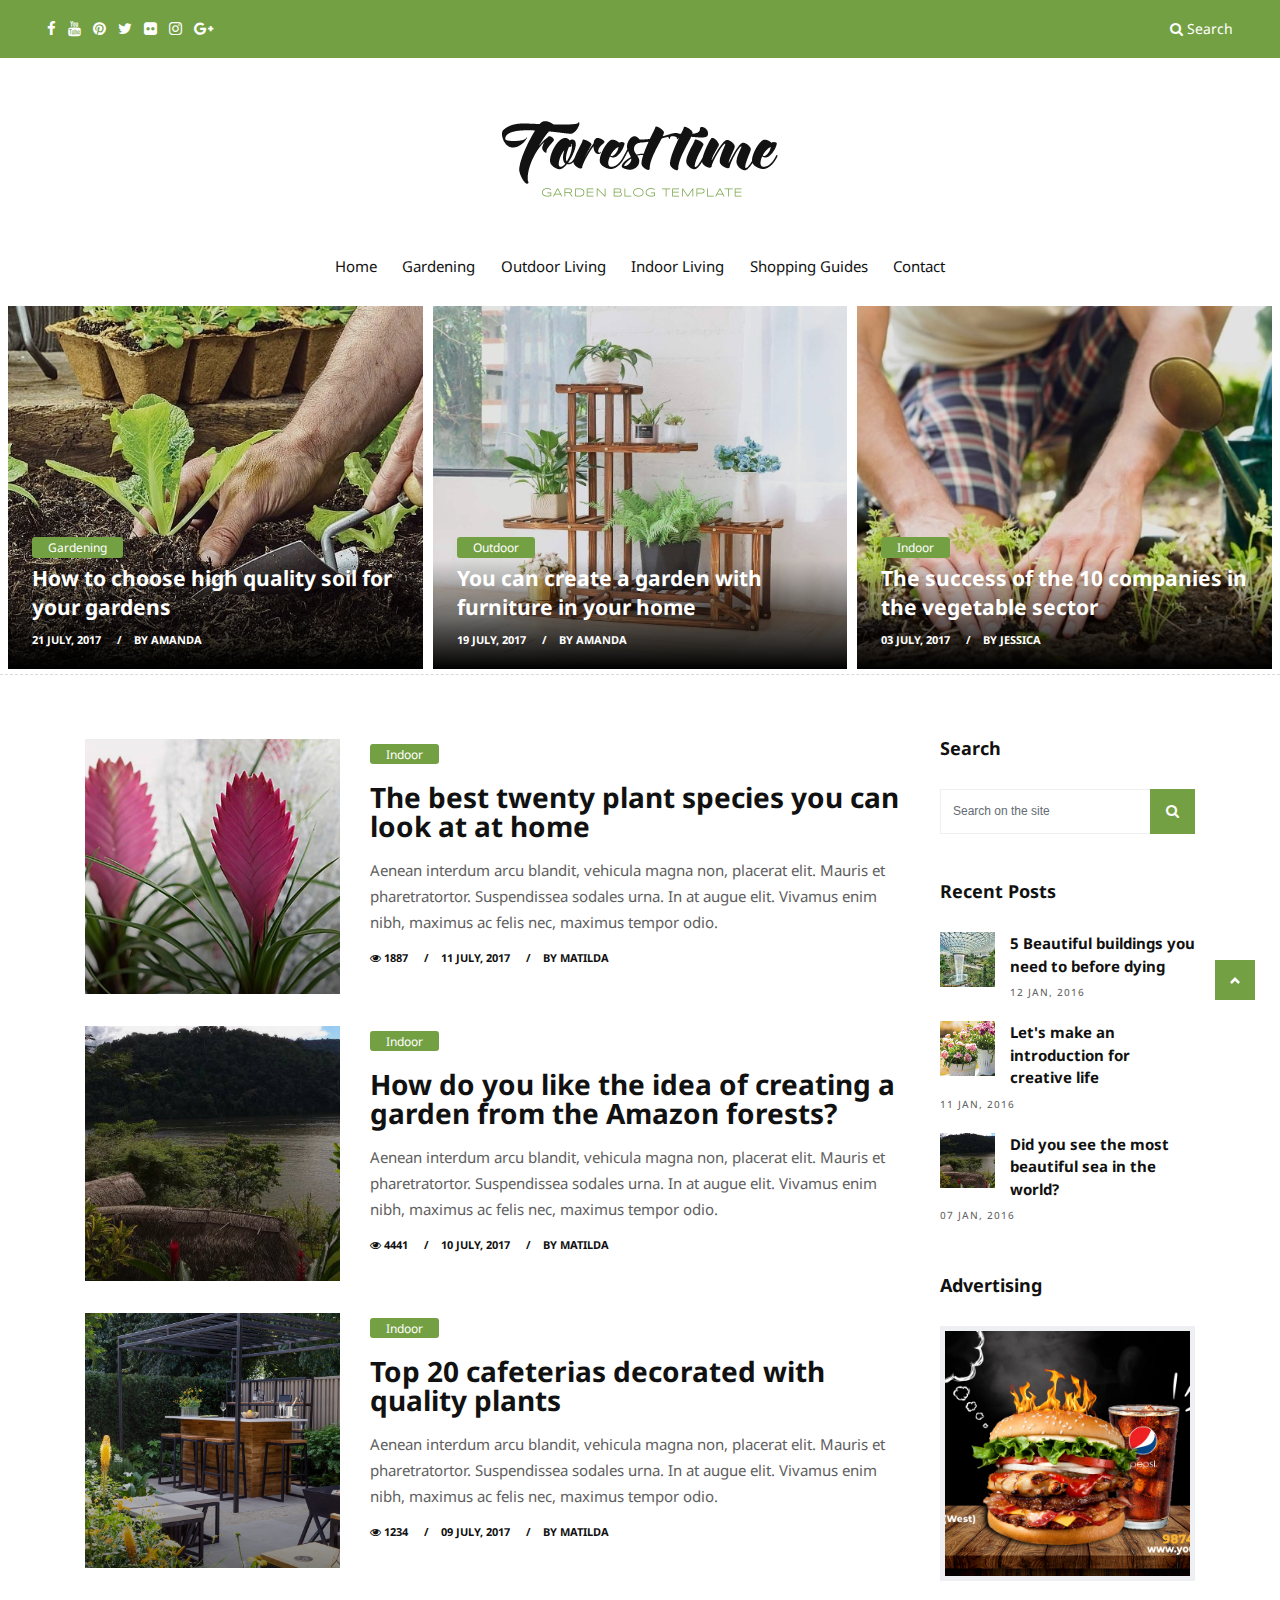
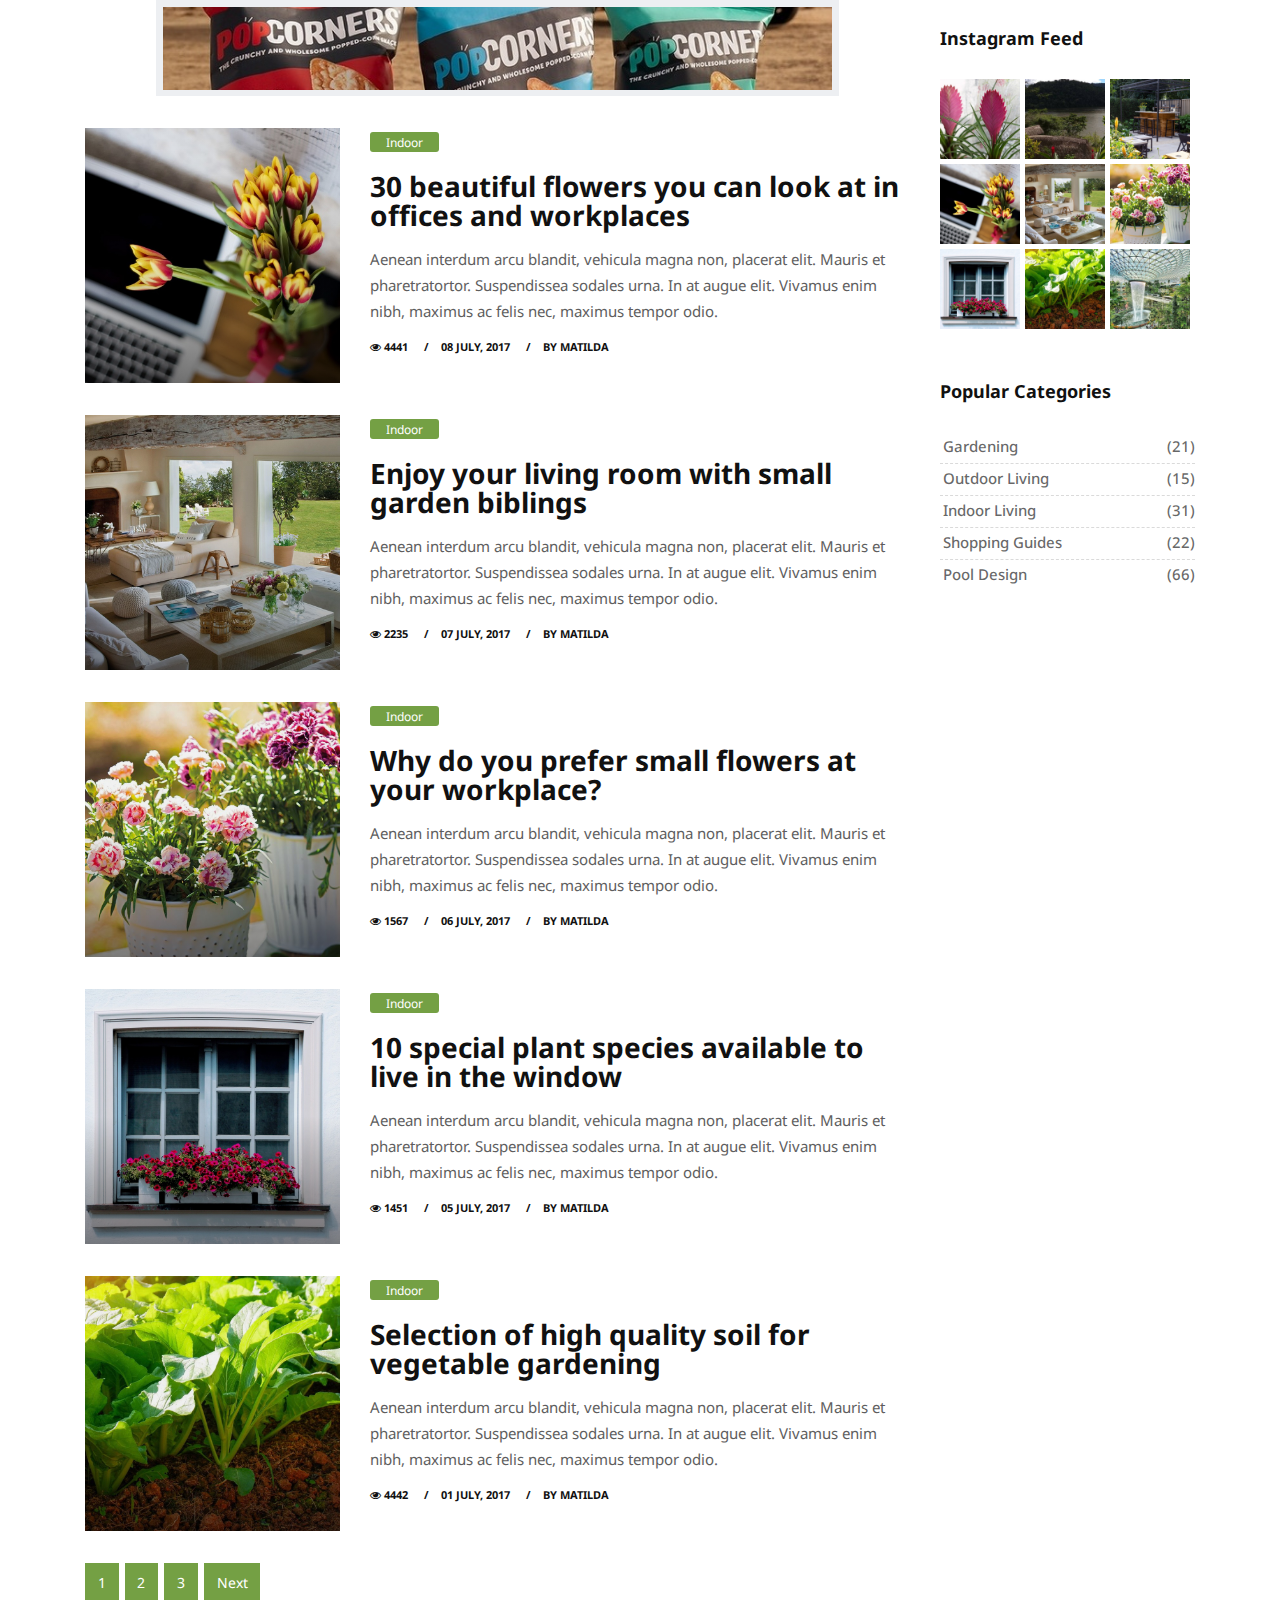
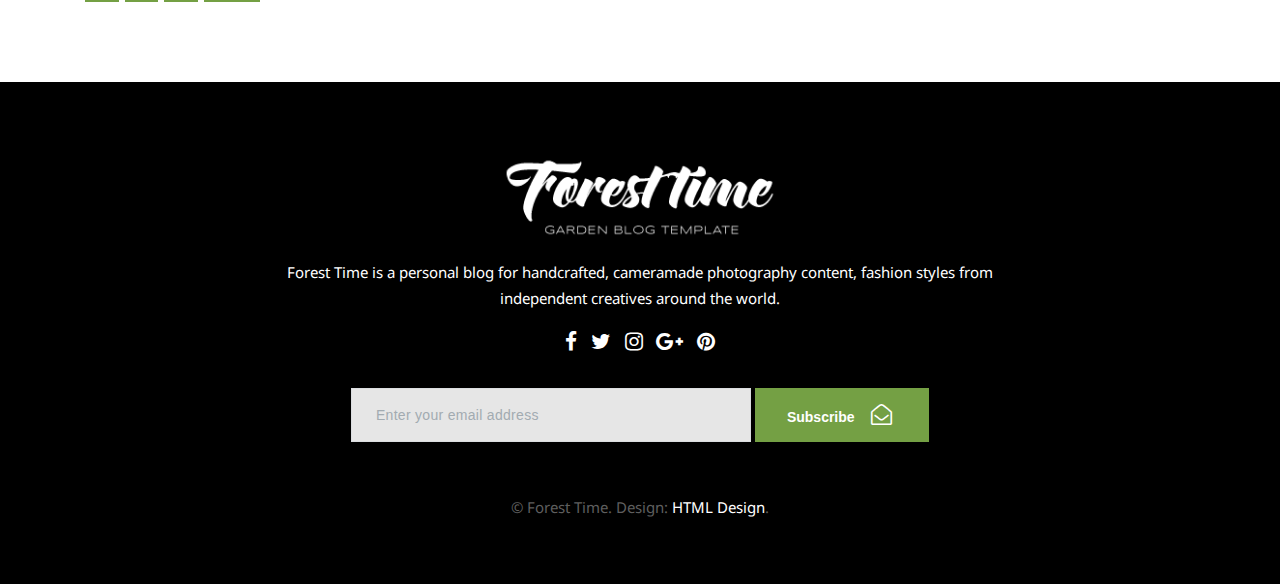
<file: garden-index.html>
<!DOCTYPE html>
<html lang="en">

    <!-- Basic -->
    <meta charset="utf-8">
    <meta http-equiv="X-UA-Compatible" content="IE=edge">
    
    <!-- Mobile Metas -->
    <meta name="viewport" content="width=device-width, initial-scale=1, shrink-to-fit=no">
    
    <!-- Site Metas -->
    <title>Forest Time - Stylish Magazine Blog Template</title>
    <meta name="keywords" content="">
    <meta name="description" content="">
    <meta name="author" content="">
    
    <!-- Site Icons -->
    <link rel="shortcut icon" href="images/favicon.ico" type="image/x-icon" />
    <link rel="apple-touch-icon" href="images/apple-touch-icon.png">
    
    <!-- Design fonts -->
    <link href="https://fonts.googleapis.com/css?family=Droid+Sans:400,700" rel="stylesheet"> 

    <!-- Bootstrap core CSS -->
    <link href="css/bootstrap.css" rel="stylesheet">

    <!-- FontAwesome Icons core CSS -->
    <link href="css/font-awesome.min.css" rel="stylesheet">

    <!-- Custom styles for this template -->
    <link href="style.css" rel="stylesheet">

    <!-- Responsive styles for this template -->
    <link href="css/responsive.css" rel="stylesheet">

    <!-- Colors for this template -->
    <link href="css/colors.css" rel="stylesheet">

    <!-- Version Garden CSS for this template -->
    <link href="css/version/garden.css" rel="stylesheet">

    <!--[if lt IE 9]>
      <script src="https://oss.maxcdn.com/libs/html5shiv/3.7.0/html5shiv.js"></script>
      <script src="https://oss.maxcdn.com/libs/respond.js/1.4.2/respond.min.js"></script>
    <![endif]-->

</head>
<body>

    <div id="wrapper">
        <div class="collapse top-search" id="collapseExample">
            <div class="card card-block">
                <div class="newsletter-widget text-center">
                    <form class="form-inline">
                        <input type="text" class="form-control" placeholder="What you are looking for?">
                        <button type="submit" class="btn btn-primary"><i class="fa fa-search"></i></button>
                    </form>
                </div><!-- end newsletter -->
            </div>
        </div><!-- end top-search -->

        <div class="topbar-section">
            <div class="container-fluid">
                <div class="row">
                    <div class="col-lg-4 col-md-6 col-sm-6 hidden-xs-down">
                        <div class="topsocial">
                            <a href="#" data-toggle="tooltip" data-placement="bottom" title="Facebook"><i class="fa fa-facebook"></i></a>
                            <a href="#" data-toggle="tooltip" data-placement="bottom" title="Youtube"><i class="fa fa-youtube"></i></a>
                            <a href="#" data-toggle="tooltip" data-placement="bottom" title="Pinterest"><i class="fa fa-pinterest"></i></a>
                            <a href="#" data-toggle="tooltip" data-placement="bottom" title="Twitter"><i class="fa fa-twitter"></i></a>
                            <a href="#" data-toggle="tooltip" data-placement="bottom" title="Flickr"><i class="fa fa-flickr"></i></a>
                            <a href="#" data-toggle="tooltip" data-placement="bottom" title="Instagram"><i class="fa fa-instagram"></i></a>
                            <a href="#" data-toggle="tooltip" data-placement="bottom" title="Google+"><i class="fa fa-google-plus"></i></a>
                        </div><!-- end social -->
                    </div><!-- end col -->

                    <div class="col-lg-4 hidden-md-down">
                    </div><!-- end col -->

                    <div class="col-lg-4 col-md-6 col-sm-6 col-xs-12">
                        <div class="topsearch text-right">
                            <a data-toggle="collapse" href="#collapseExample" aria-expanded="false" aria-controls="collapseExample"><i class="fa fa-search"></i> Search</a>
                        </div><!-- end search -->
                    </div><!-- end col -->
                </div><!-- end row -->
            </div><!-- end header-logo -->
        </div><!-- end topbar -->

        <div class="header-section">
            <div class="container">
                <div class="row">
                    <div class="col-md-12">
                        <div class="logo">
                            <a href="garden-index.html"><img src="images/version/garden-logo.png" alt=""></a>
                        </div><!-- end logo -->
                    </div>
                </div><!-- end row -->
            </div><!-- end header-logo -->
        </div><!-- end header -->

        <header class="header">
            <div class="container">
                <nav class="navbar navbar-inverse navbar-toggleable-md">
                    <button class="navbar-toggler" type="button" data-toggle="collapse" data-target="#Forest Timemenu" aria-controls="Forest Timemenu" aria-expanded="false" aria-label="Toggle navigation">
                        <span class="navbar-toggler-icon"></span>
                    </button>
                    <div class="collapse navbar-collapse justify-content-md-center" id="Forest Timemenu">
                        <ul class="navbar-nav">
                            <li class="nav-item">
                                <a class="nav-link color-green-hover" href="garden-index.html">Home</a>
                            </li>
                            <li class="nav-item">
                                <a class="nav-link color-green-hover" href="garden-category.html">Gardening</a>
                            </li>
                            <li class="nav-item">
                                <a class="nav-link color-green-hover" href="garden-category.html">Outdoor Living</a>
                            </li>
                            <li class="nav-item">
                                <a class="nav-link color-green-hover" href="garden-category.html">Indoor Living</a>
                            </li>
                            <li class="nav-item">
                                <a class="nav-link color-green-hover" href="garden-category.html">Shopping Guides</a>
                            </li>  
                            <li class="nav-item">
                                <a class="nav-link color-green-hover" href="garden-contact.html">Contact</a>
                            </li>
                        </ul>
                    </div>
                </nav>
            </div><!-- end container -->
        </header><!-- end header -->

        <section class="section first-section">
            <div class="container-fluid">
                <div class="masonry-blog clearfix">
                    <div class="left-side">
                        <div class="masonry-box post-media">
                             <img src="upload/garden_cat_01.jpg" alt="" class="img-fluid">
                             <div class="shadoweffect">
                                <div class="shadow-desc">
                                    <div class="blog-meta">
                                        <span class="bg-aqua"><a href="blog-category-01.html" title="">Gardening</a></span>
                                        <h4><a href="garden-single.html" title="">How to choose high quality soil for your gardens</a></h4>
                                        <small><a href="garden-single.html" title="">21 July, 2017</a></small>
                                        <small><a href="#" title="">by Amanda</a></small>
                                    </div><!-- end meta -->
                                </div><!-- end shadow-desc -->
                            </div><!-- end shadow -->
                        </div><!-- end post-media -->
                    </div><!-- end left-side -->

                    <div class="center-side">
                        <div class="masonry-box post-media">
                             <img src="upload/garden_cat_02.jpg" alt="" class="img-fluid">
                             <div class="shadoweffect">
                                <div class="shadow-desc">
                                    <div class="blog-meta">
                                        <span class="bg-aqua"><a href="blog-category-01.html" title="">Outdoor</a></span>
                                        <h4><a href="garden-single.html" title="">You can create a garden with furniture in your home</a></h4>
                                        <small><a href="garden-single.html" title="">19 July, 2017</a></small>
                                        <small><a href="#" title="">by Amanda</a></small>
                                    </div><!-- end meta -->
                                </div><!-- end shadow-desc -->
                            </div><!-- end shadow -->
                        </div><!-- end post-media -->
                    </div><!-- end left-side -->

                    <div class="right-side hidden-md-down">
                        <div class="masonry-box post-media">
                             <img src="upload/garden_cat_03.jpg" alt="" class="img-fluid">
                             <div class="shadoweffect">
                                <div class="shadow-desc">
                                    <div class="blog-meta">
                                        <span class="bg-aqua"><a href="blog-category-01.html" title="">Indoor</a></span>
                                        <h4><a href="garden-single.html" title="">The success of the 10 companies in the vegetable sector</a></h4>
                                        <small><a href="garden-single.html" title="">03 July, 2017</a></small>
                                        <small><a href="#" title="">by Jessica</a></small>
                                    </div><!-- end meta -->
                                </div><!-- end shadow-desc -->
                             </div><!-- end shadow -->
                        </div><!-- end post-media -->
                    </div><!-- end right-side -->
                </div><!-- end masonry -->
            </div>
        </section>

        <section class="section wb">
            <div class="container">
                <div class="row">
                    <div class="col-lg-9 col-md-12 col-sm-12 col-xs-12">
                        <div class="page-wrapper">
                            <div class="blog-list clearfix">
                                <div class="blog-box row">
                                    <div class="col-md-4">
                                        <div class="post-media">
                                            <a href="garden-single.html" title="">
                                                <img src="upload/garden_sq_01.jpg" alt="" class="img-fluid">
                                                <div class="hovereffect"></div>
                                            </a>
                                        </div><!-- end media -->
                                    </div><!-- end col -->

                                    <div class="blog-meta big-meta col-md-8">
                                        <span class="bg-aqua"><a href="garden-category.html" title="">Indoor</a></span>
                                        <h4><a href="garden-single.html" title="">The best twenty plant species you can look at at home</a></h4>
                                        <p>Aenean interdum arcu blandit, vehicula magna non, placerat elit. Mauris et pharetratortor. Suspendissea sodales urna. In at augue elit. Vivamus enim nibh, maximus ac felis nec, maximus tempor odio.</p>
                                        <small><a href="garden-category.html" title=""><i class="fa fa-eye"></i> 1887</a></small>
                                        <small><a href="garden-single.html" title="">11 July, 2017</a></small>
                                        <small><a href="#" title="">by Matilda</a></small>
                                    </div><!-- end meta -->
                                </div><!-- end blog-box -->

                                <hr class="invis">

                                <div class="blog-box row">
                                    <div class="col-md-4">
                                        <div class="post-media">
                                            <a href="garden-single.html" title="">
                                                <img src="upload/garden_sq_02.jpg" alt="" class="img-fluid">
                                                <div class="hovereffect"></div>
                                            </a>
                                        </div><!-- end media -->
                                    </div><!-- end col -->

                                    <div class="blog-meta big-meta col-md-8">
                                        <span class="bg-aqua"><a href="garden-category.html" title="">Indoor</a></span>
                                        <h4><a href="garden-single.html" title="">How do you like the idea of creating a garden from the Amazon forests?</a></h4>
                                        <p>Aenean interdum arcu blandit, vehicula magna non, placerat elit. Mauris et pharetratortor. Suspendissea sodales urna. In at augue elit. Vivamus enim nibh, maximus ac felis nec, maximus tempor odio.</p>
                                        <small><a href="garden-category.html" title=""><i class="fa fa-eye"></i> 4441</a></small>
                                        <small><a href="garden-single.html" title="">10 July, 2017</a></small>
                                        <small><a href="#" title="">by Matilda</a></small>
                                    </div><!-- end meta -->
                                </div><!-- end blog-box -->

                                <hr class="invis">

                                <div class="blog-box row">
                                    <div class="col-md-4">
                                        <div class="post-media">
                                            <a href="garden-single.html" title="">
                                                <img src="upload/garden_sq_03.jpg" alt="" class="img-fluid">
                                                <div class="hovereffect"></div>
                                            </a>
                                        </div><!-- end media -->
                                    </div><!-- end col -->

                                    <div class="blog-meta big-meta col-md-8">
                                        <span class="bg-aqua"><a href="garden-category.html" title="">Indoor</a></span>
                                        <h4><a href="garden-single.html" title="">Top 20 cafeterias decorated with quality plants</a></h4>
                                        <p>Aenean interdum arcu blandit, vehicula magna non, placerat elit. Mauris et pharetratortor. Suspendissea sodales urna. In at augue elit. Vivamus enim nibh, maximus ac felis nec, maximus tempor odio.</p>
                                        <small><a href="garden-category.html" title=""><i class="fa fa-eye"></i> 1234</a></small>
                                        <small><a href="garden-single.html" title="">09 July, 2017</a></small>
                                        <small><a href="#" title="">by Matilda</a></small>
                                    </div><!-- end meta -->
                                </div><!-- end blog-box -->

                                <hr class="invis">

                                <div class="row">
                                    <div class="col-lg-10 offset-lg-1">
                                        <div class="banner-spot clearfix">
                                            <div class="banner-img">
                                                <img src="upload/banner_05.jpg" alt="" class="img-fluid">
                                            </div><!-- end banner-img -->
                                        </div><!-- end banner -->
                                    </div><!-- end col -->
                                </div><!-- end row -->

                                <hr class="invis">

                                <div class="blog-box row">
                                    <div class="col-md-4">
                                        <div class="post-media">
                                            <a href="garden-single.html" title="">
                                                <img src="upload/garden_sq_04.jpg" alt="" class="img-fluid">
                                                <div class="hovereffect"></div>
                                            </a>
                                        </div><!-- end media -->
                                    </div><!-- end col -->

                                    <div class="blog-meta big-meta col-md-8">
                                        <span class="bg-aqua"><a href="garden-category.html" title="">Indoor</a></span>
                                        <h4><a href="garden-single.html" title="">30 beautiful flowers you can look at in offices and workplaces</a></h4>
                                        <p>Aenean interdum arcu blandit, vehicula magna non, placerat elit. Mauris et pharetratortor. Suspendissea sodales urna. In at augue elit. Vivamus enim nibh, maximus ac felis nec, maximus tempor odio.</p>
                                        <small><a href="garden-category.html" title=""><i class="fa fa-eye"></i> 4441</a></small>
                                        <small><a href="garden-single.html" title="">08 July, 2017</a></small>
                                        <small><a href="#" title="">by Matilda</a></small>
                                    </div><!-- end meta -->
                                </div><!-- end blog-box -->

                                <hr class="invis">

                                <div class="blog-box row">
                                    <div class="col-md-4">
                                        <div class="post-media">
                                            <a href="garden-single.html" title="">
                                                <img src="upload/garden_sq_05.jpg" alt="" class="img-fluid">
                                                <div class="hovereffect"></div>
                                            </a>
                                        </div><!-- end media -->
                                    </div><!-- end col -->

                                    <div class="blog-meta big-meta col-md-8">
                                        <span class="bg-aqua"><a href="garden-category.html" title="">Indoor</a></span>
                                        <h4><a href="garden-single.html" title="">Enjoy your living room with small garden biblings</a></h4>
                                        <p>Aenean interdum arcu blandit, vehicula magna non, placerat elit. Mauris et pharetratortor. Suspendissea sodales urna. In at augue elit. Vivamus enim nibh, maximus ac felis nec, maximus tempor odio.</p>
                                        <small><a href="garden-category.html" title=""><i class="fa fa-eye"></i> 2235</a></small>
                                        <small><a href="garden-single.html" title="">07 July, 2017</a></small>
                                        <small><a href="#" title="">by Matilda</a></small>
                                    </div><!-- end meta -->
                                </div><!-- end blog-box -->

                                <hr class="invis">

                                <div class="blog-box row">
                                    <div class="col-md-4">
                                        <div class="post-media">
                                            <a href="garden-single.html" title="">
                                                <img src="upload/garden_sq_06.jpg" alt="" class="img-fluid">
                                                <div class="hovereffect"></div>
                                            </a>
                                        </div><!-- end media -->
                                    </div><!-- end col -->

                                    <div class="blog-meta big-meta col-md-8">
                                        <span class="bg-aqua"><a href="garden-category.html" title="">Indoor</a></span>
                                        <h4><a href="garden-single.html" title="">Why do you prefer small flowers at your workplace?</a></h4>
                                        <p>Aenean interdum arcu blandit, vehicula magna non, placerat elit. Mauris et pharetratortor. Suspendissea sodales urna. In at augue elit. Vivamus enim nibh, maximus ac felis nec, maximus tempor odio.</p>
                                        <small><a href="garden-category.html" title=""><i class="fa fa-eye"></i> 1567</a></small>
                                        <small><a href="garden-single.html" title="">06 July, 2017</a></small>
                                        <small><a href="#" title="">by Matilda</a></small>
                                    </div><!-- end meta -->
                                </div><!-- end blog-box -->

                                <hr class="invis">

                                <div class="blog-box row">
                                    <div class="col-md-4">
                                        <div class="post-media">
                                            <a href="garden-single.html" title="">
                                                <img src="upload/garden_sq_07.jpg" alt="" class="img-fluid">
                                                <div class="hovereffect"></div>
                                            </a>
                                        </div><!-- end media -->
                                    </div><!-- end col -->

                                    <div class="blog-meta big-meta col-md-8">
                                        <span class="bg-aqua"><a href="garden-category.html" title="">Indoor</a></span>
                                        <h4><a href="garden-single.html" title="">10 special plant species available to live in the window</a></h4>
                                        <p>Aenean interdum arcu blandit, vehicula magna non, placerat elit. Mauris et pharetratortor. Suspendissea sodales urna. In at augue elit. Vivamus enim nibh, maximus ac felis nec, maximus tempor odio.</p>
                                        <small><a href="garden-category.html" title=""><i class="fa fa-eye"></i> 1451</a></small>
                                        <small><a href="garden-single.html" title="">05 July, 2017</a></small>
                                        <small><a href="#" title="">by Matilda</a></small>
                                    </div><!-- end meta -->
                                </div><!-- end blog-box -->

                                <hr class="invis">

                                <div class="blog-box row">
                                    <div class="col-md-4">
                                        <div class="post-media">
                                            <a href="garden-single.html" title="">
                                                <img src="upload/garden_sq_08.jpg" alt="" class="img-fluid">
                                                <div class="hovereffect"></div>
                                            </a>
                                        </div><!-- end media -->
                                    </div><!-- end col -->

                                    <div class="blog-meta big-meta col-md-8">
                                        <span class="bg-aqua"><a href="garden-category.html" title="">Indoor</a></span>
                                        <h4><a href="garden-single.html" title="">Selection of high quality soil for vegetable gardening</a></h4>
                                        <p>Aenean interdum arcu blandit, vehicula magna non, placerat elit. Mauris et pharetratortor. Suspendissea sodales urna. In at augue elit. Vivamus enim nibh, maximus ac felis nec, maximus tempor odio.</p>
                                        <small><a href="garden-category.html" title=""><i class="fa fa-eye"></i> 4442</a></small>
                                        <small><a href="garden-single.html" title="">01 July, 2017</a></small>
                                        <small><a href="#" title="">by Matilda</a></small>
                                    </div><!-- end meta -->
                                </div><!-- end blog-box -->
                            </div><!-- end blog-list -->
                        </div><!-- end page-wrapper -->

                        <hr class="invis">

                        <div class="row">
                            <div class="col-md-12">
                                <nav aria-label="Page navigation">
                                    <ul class="pagination justify-content-start">
                                        <li class="page-item"><a class="page-link" href="#">1</a></li>
                                        <li class="page-item"><a class="page-link" href="#">2</a></li>
                                        <li class="page-item"><a class="page-link" href="#">3</a></li>
                                        <li class="page-item">
                                            <a class="page-link" href="#">Next</a>
                                        </li>
                                    </ul>
                                </nav>
                            </div><!-- end col -->
                        </div><!-- end row -->
                    </div><!-- end col -->

                    <div class="col-lg-3 col-md-12 col-sm-12 col-xs-12">
                        <div class="sidebar">
                            <div class="widget">
                                <h2 class="widget-title">Search</h2>
                                <form class="form-inline search-form">
                                    <div class="form-group">
                                        <input type="text" class="form-control" placeholder="Search on the site">
                                    </div>
                                    <button type="submit" class="btn btn-primary"><i class="fa fa-search"></i></button>
                                </form>
                            </div><!-- end widget -->

                            <div class="widget">
                                <h2 class="widget-title">Recent Posts</h2>
                                <div class="blog-list-widget">
                                    <div class="list-group">
                                        <a href="garden-single.html" class="list-group-item list-group-item-action flex-column align-items-start">
                                            <div class="w-100 justify-content-between">
                                                <img src="upload/garden_sq_09.jpg" alt="" class="img-fluid float-left">
                                                <h5 class="mb-1">5 Beautiful buildings you need to before dying</h5>
                                                <small>12 Jan, 2016</small>
                                            </div>
                                        </a>

                                        <a href="garden-single.html" class="list-group-item list-group-item-action flex-column align-items-start">
                                            <div class="w-100 justify-content-between">
                                                <img src="upload/garden_sq_06.jpg" alt="" class="img-fluid float-left">
                                                <h5 class="mb-1">Let's make an introduction for creative life</h5>
                                                <small>11 Jan, 2016</small>
                                            </div>
                                        </a>

                                        <a href="garden-single.html" class="list-group-item list-group-item-action flex-column align-items-start">
                                            <div class="w-100 last-item justify-content-between">
                                                <img src="upload/garden_sq_02.jpg" alt="" class="img-fluid float-left">
                                                <h5 class="mb-1">Did you see the most beautiful sea in the world?</h5>
                                                <small>07 Jan, 2016</small>
                                            </div>
                                        </a>
                                    </div>
                                </div><!-- end blog-list -->
                            </div><!-- end widget -->

                            <div class="widget">
                                <h2 class="widget-title">Advertising</h2>
                                <div class="banner-spot clearfix">
                                    <div class="banner-img">
                                        <img src="upload/banner_04.jpg" alt="" class="img-fluid">
                                    </div><!-- end banner-img -->
                                </div><!-- end banner -->
                            </div><!-- end widget -->

                            <div class="widget">
                                <h2 class="widget-title">Instagram Feed</h2>
                                <div class="instagram-wrapper clearfix">
                                    <a href="#"><img src="upload/garden_sq_01.jpg" alt="" class="img-fluid"></a>
                                    <a href="#"><img src="upload/garden_sq_02.jpg" alt="" class="img-fluid"></a>
                                    <a href="#"><img src="upload/garden_sq_03.jpg" alt="" class="img-fluid"></a>
                                    <a href="#"><img src="upload/garden_sq_04.jpg" alt="" class="img-fluid"></a>
                                    <a href="#"><img src="upload/garden_sq_05.jpg" alt="" class="img-fluid"></a>
                                    <a href="#"><img src="upload/garden_sq_06.jpg" alt="" class="img-fluid"></a>
                                    <a href="#"><img src="upload/garden_sq_07.jpg" alt="" class="img-fluid"></a>
                                    <a href="#"><img src="upload/garden_sq_08.jpg" alt="" class="img-fluid"></a>
                                    <a href="#"><img src="upload/garden_sq_09.jpg" alt="" class="img-fluid"></a>
                                </div><!-- end Instagram wrapper -->
                            </div><!-- end widget -->

                            <div class="widget">
                                <h2 class="widget-title">Popular Categories</h2>
                                <div class="link-widget">
                                    <ul>
                                        <li><a href="#">Gardening <span>(21)</span></a></li>
                                        <li><a href="#">Outdoor Living <span>(15)</span></a></li>
                                        <li><a href="#">Indoor Living <span>(31)</span></a></li>
                                        <li><a href="#">Shopping Guides <span>(22)</span></a></li>
                                        <li><a href="#">Pool Design <span>(66)</span></a></li>
                                    </ul>
                                </div><!-- end link-widget -->
                            </div><!-- end widget -->
                        </div><!-- end sidebar -->
                    </div><!-- end col -->
                </div><!-- end row -->
            </div><!-- end container -->
        </section>

        <footer class="footer">
            <div class="container">
                <div class="row">
                    <div class="col-lg-8 offset-lg-2">
                        <div class="widget">
                            <div class="footer-text text-center">
                                <a href="index.html"><img src="images/version/garden-footer-logo.png" alt="" class="img-fluid"></a>
                                <p>Forest Time is a personal blog for handcrafted, cameramade photography content, fashion styles from independent creatives around the world.</p>
                                <div class="social">
                                    <a href="#" data-toggle="tooltip" data-placement="bottom" title="Facebook"><i class="fa fa-facebook"></i></a>              
                                    <a href="#" data-toggle="tooltip" data-placement="bottom" title="Twitter"><i class="fa fa-twitter"></i></a>
                                    <a href="#" data-toggle="tooltip" data-placement="bottom" title="Instagram"><i class="fa fa-instagram"></i></a>
                                    <a href="#" data-toggle="tooltip" data-placement="bottom" title="Google Plus"><i class="fa fa-google-plus"></i></a>
                                    <a href="#" data-toggle="tooltip" data-placement="bottom" title="Pinterest"><i class="fa fa-pinterest"></i></a>
                                </div>

                                <hr class="invis">

                                <div class="newsletter-widget text-center">
                                    <form class="form-inline">
                                        <input type="text" class="form-control" placeholder="Enter your email address">
                                        <button type="submit" class="btn btn-primary">Subscribe <i class="fa fa-envelope-open-o"></i></button>
                                    </form>
                                </div><!-- end newsletter -->
                            </div><!-- end footer-text -->
                        </div><!-- end widget -->
                    </div><!-- end col -->
                </div>

                <div class="row">
                    <div class="col-md-12 text-center">
                        <br>
                        <br>
                        <div class="copyright">&copy; Forest Time. Design: <a href="http://html.design">HTML Design</a>.</div>
                    </div>
                </div>
            </div><!-- end container -->
        </footer><!-- end footer -->

        <div class="dmtop">Scroll to Top</div>
        
    </div><!-- end wrapper -->

    <!-- Core JavaScript
    ================================================== -->
    <script src="js/jquery.min.js"></script>
    <script src="js/tether.min.js"></script>
    <script src="js/bootstrap.min.js"></script>
    <script src="js/custom.js"></script>

</body>
</html>
</file>
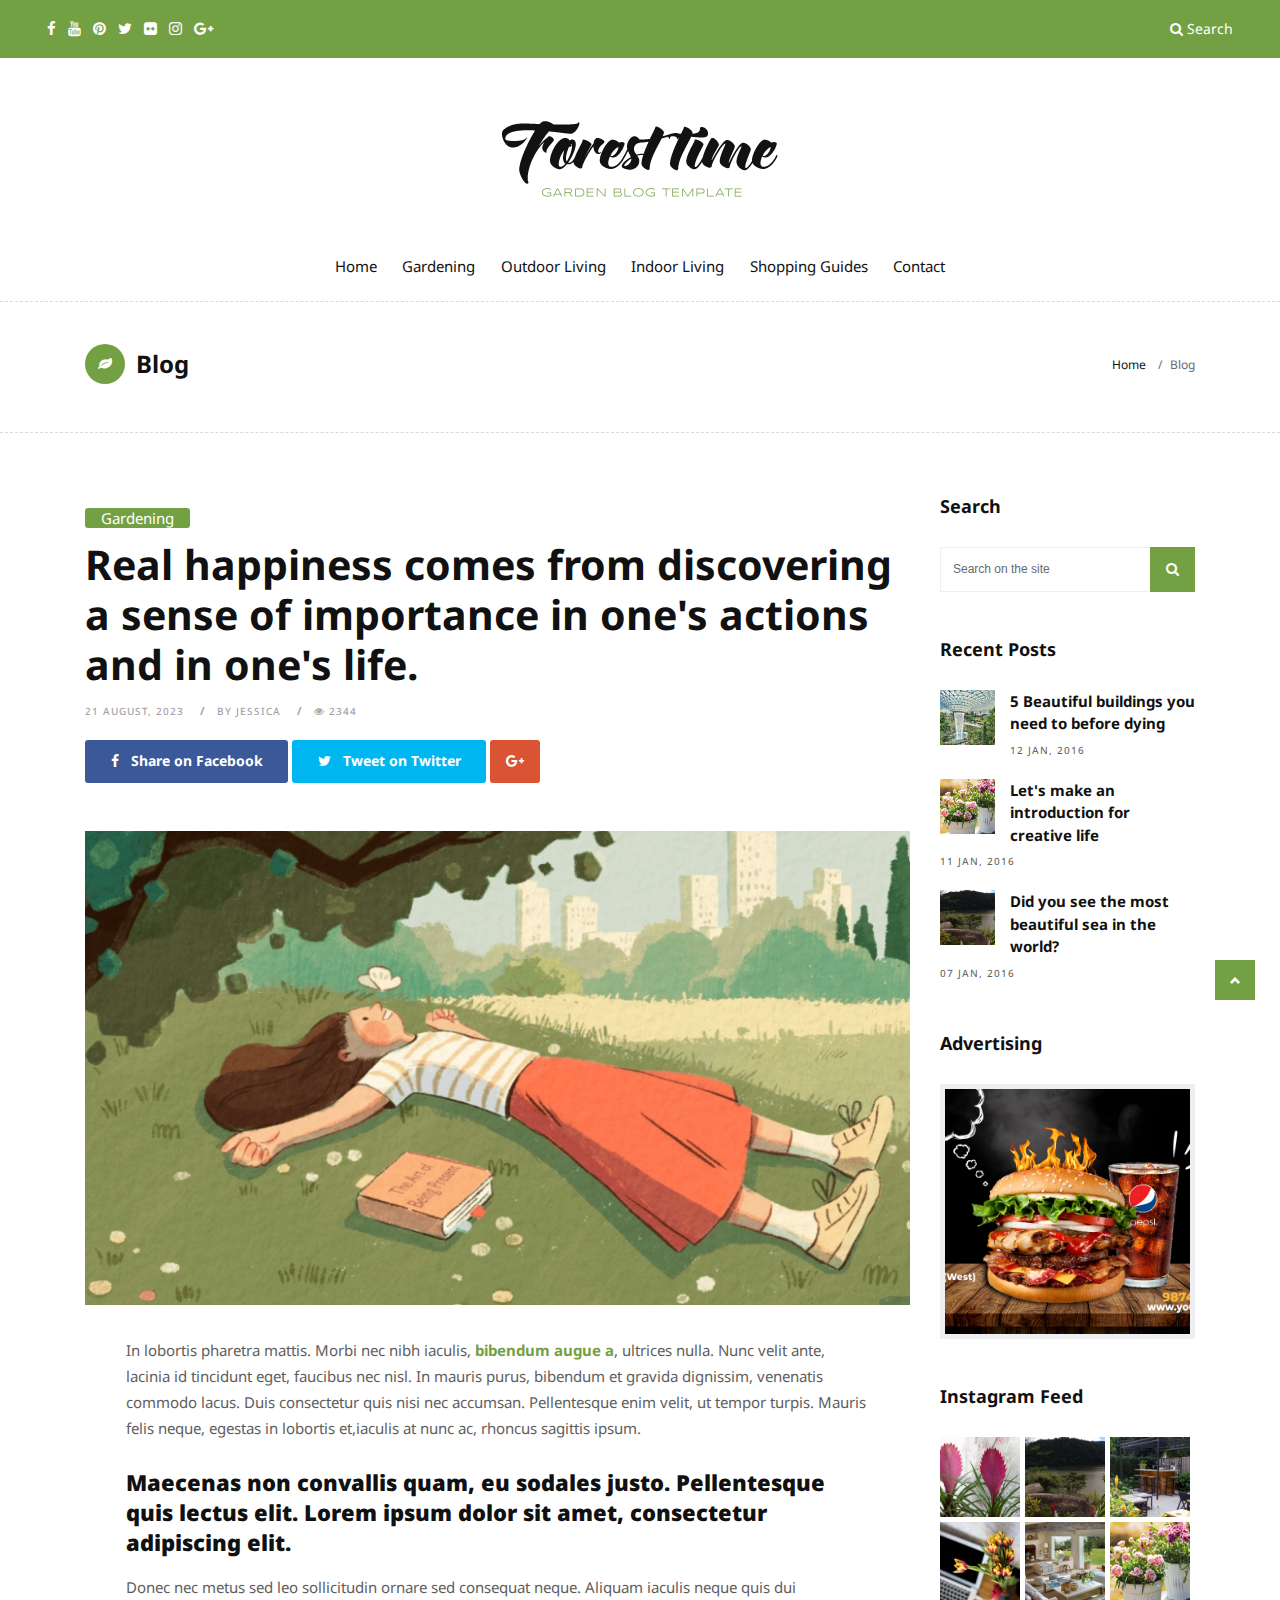
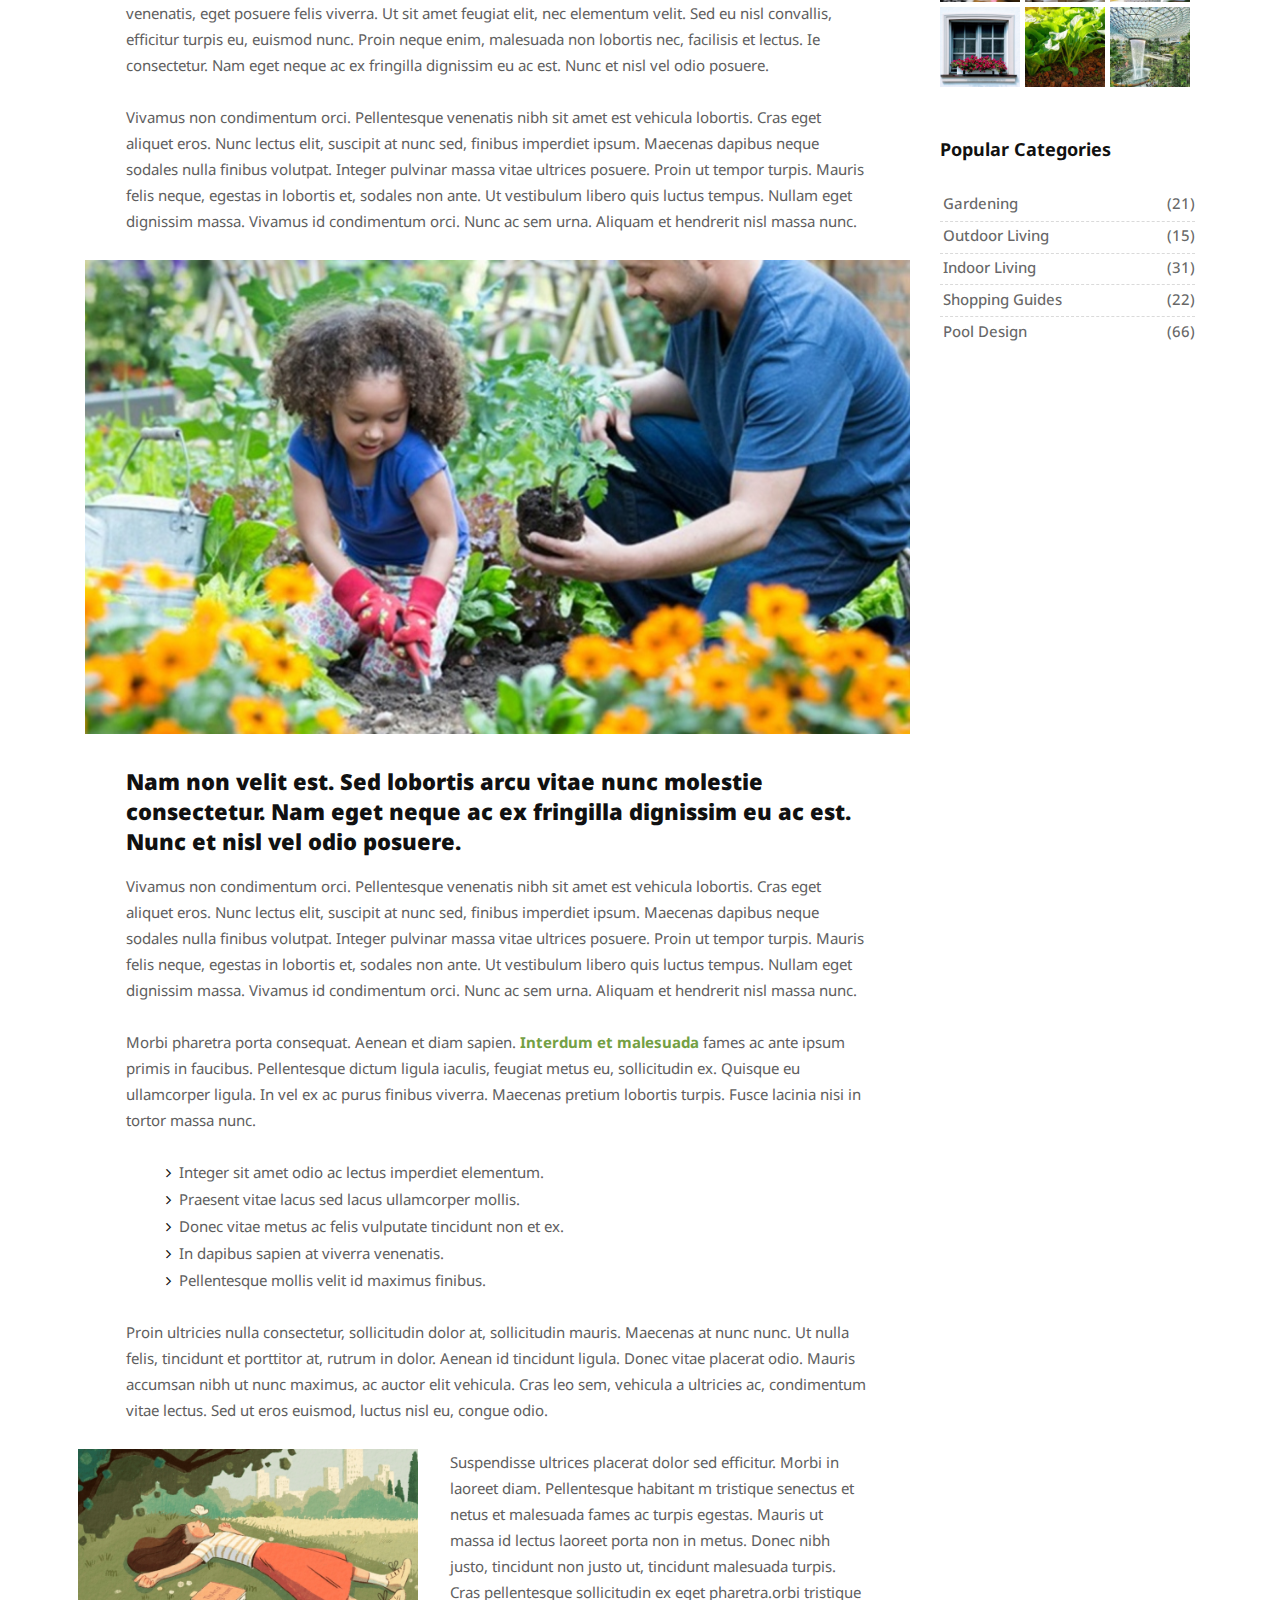
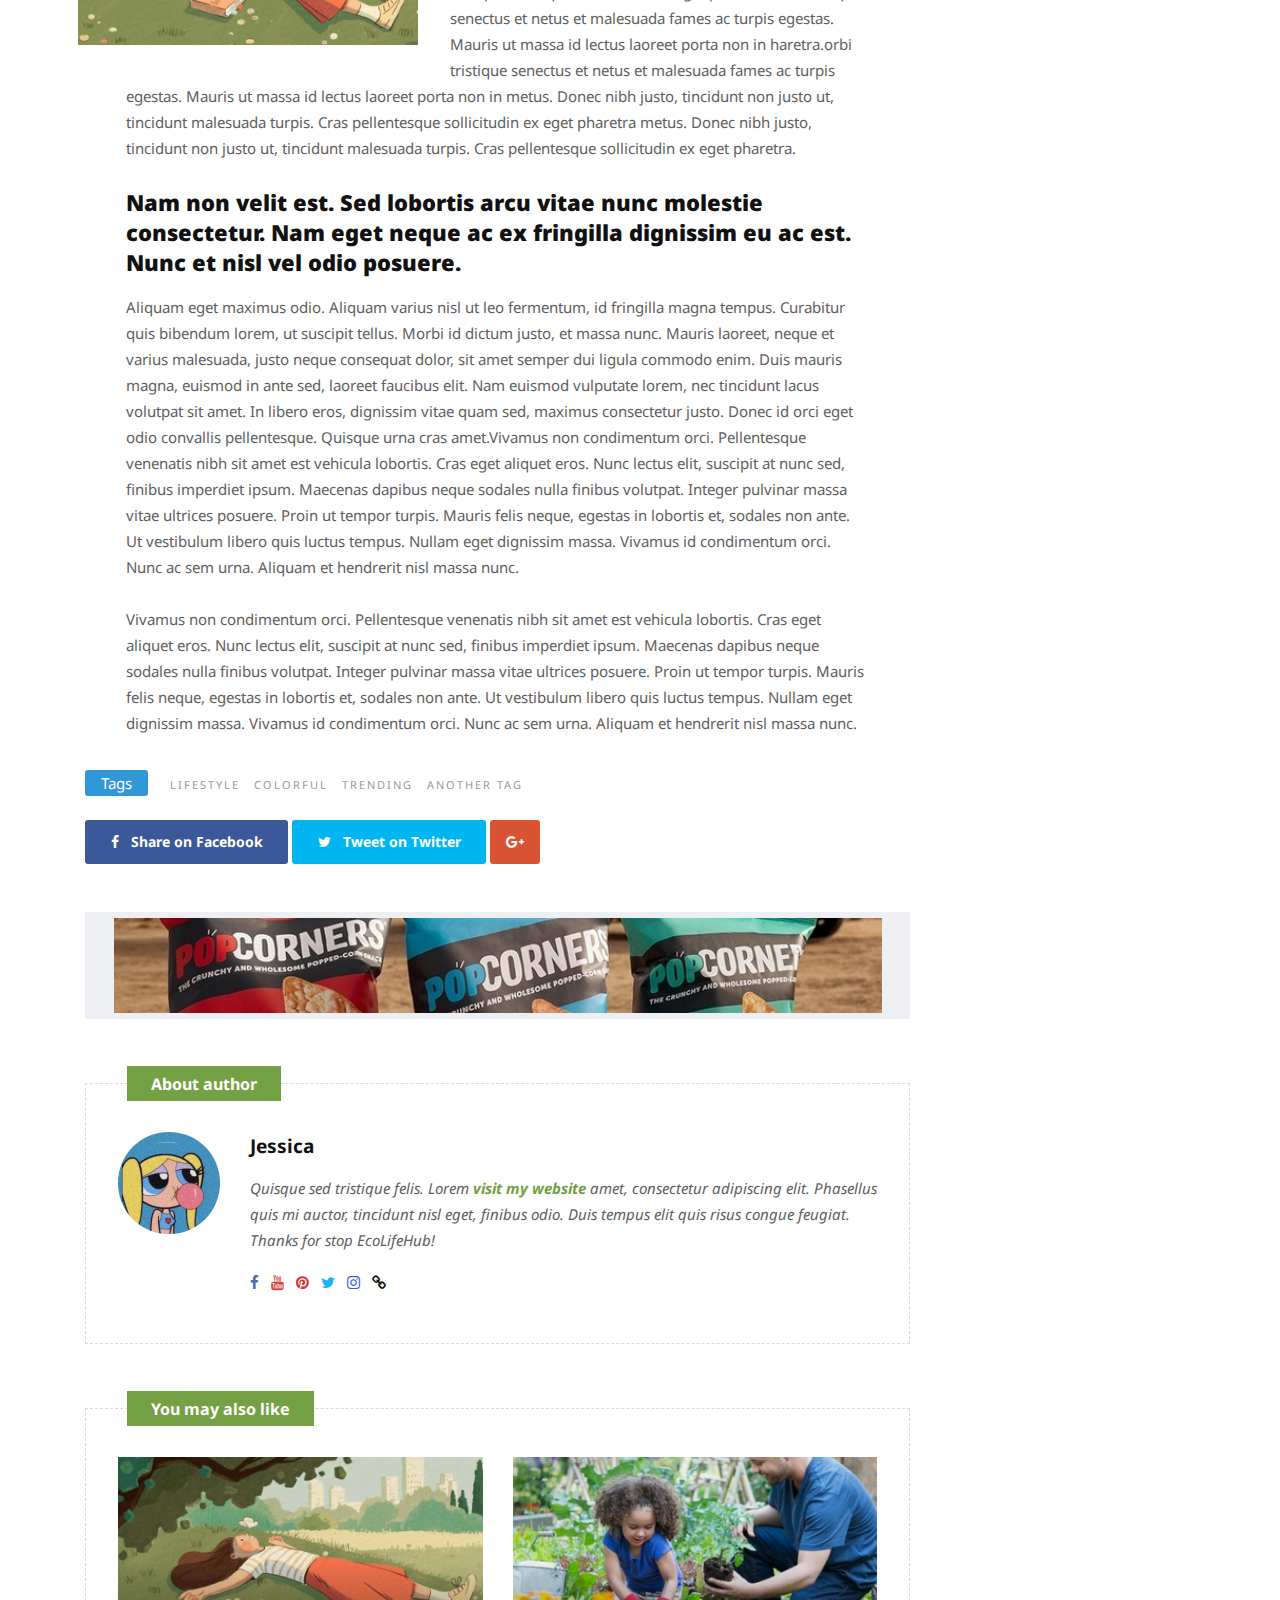
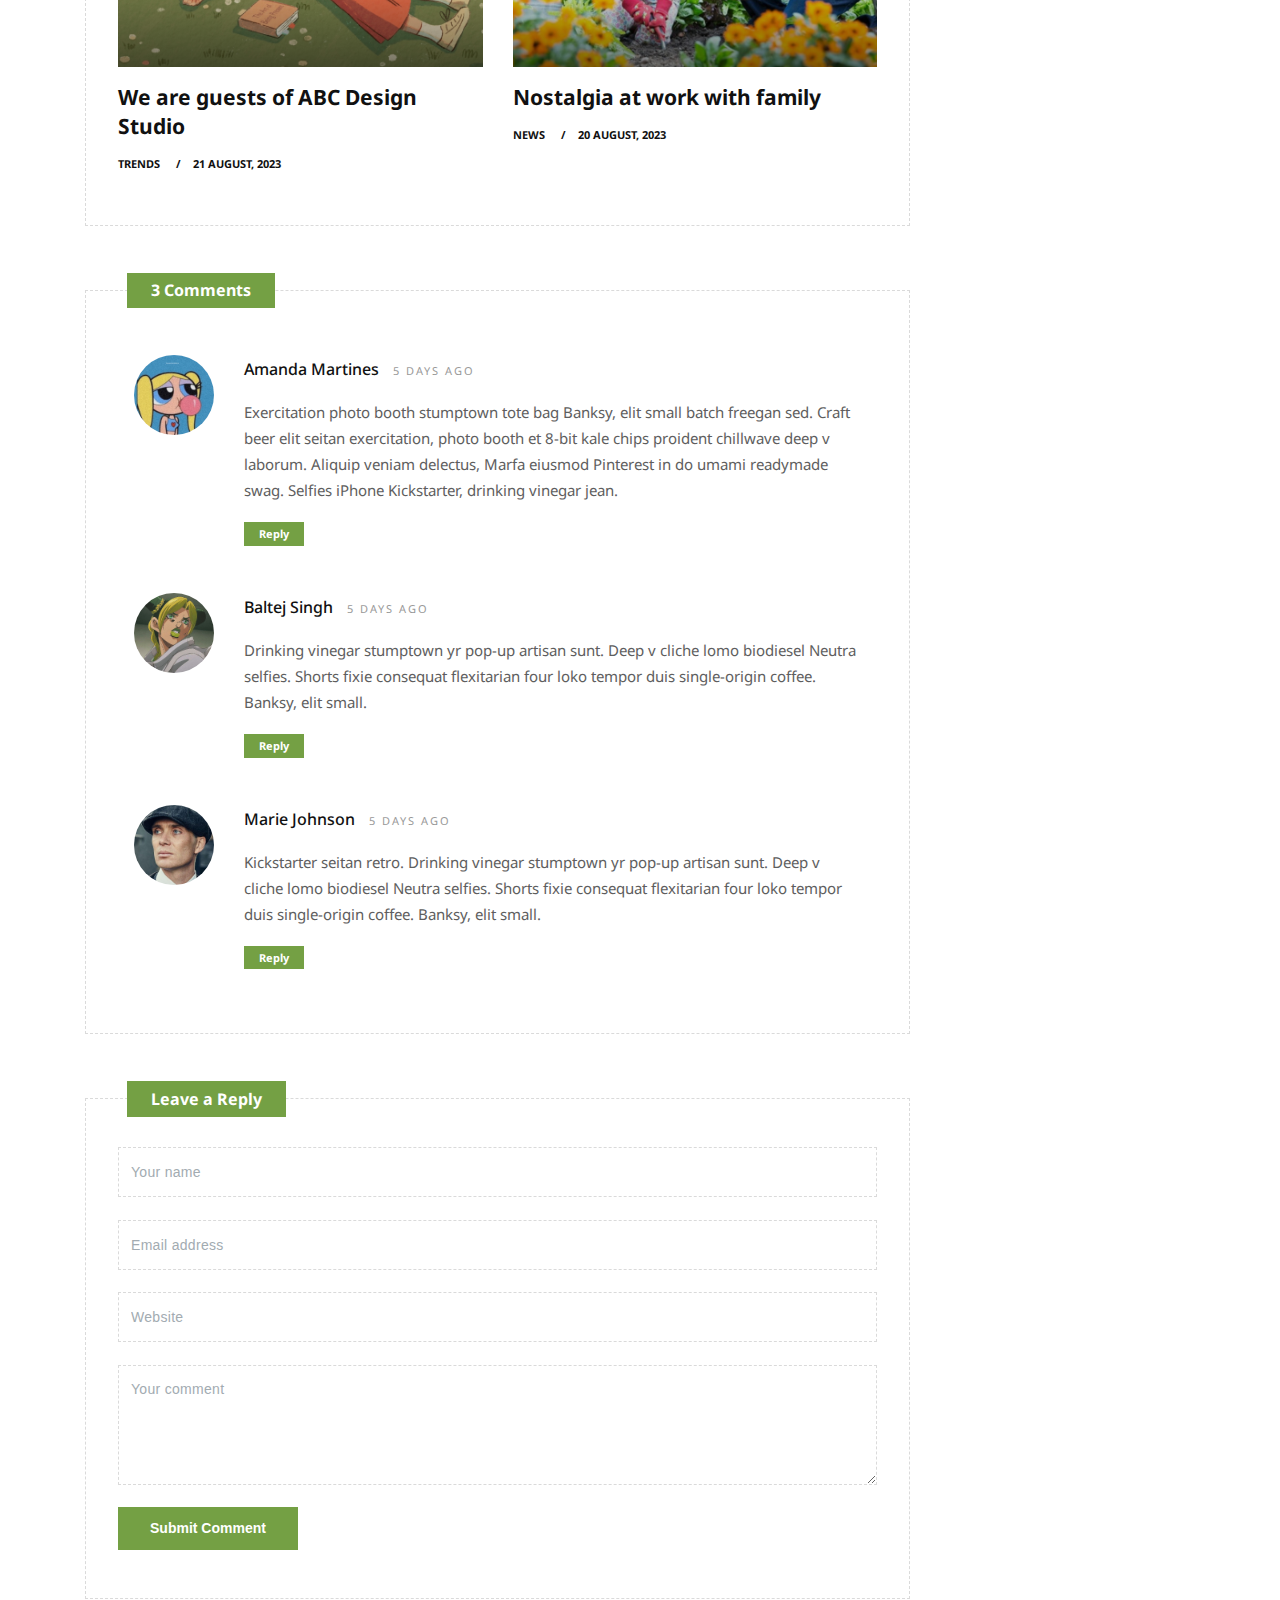
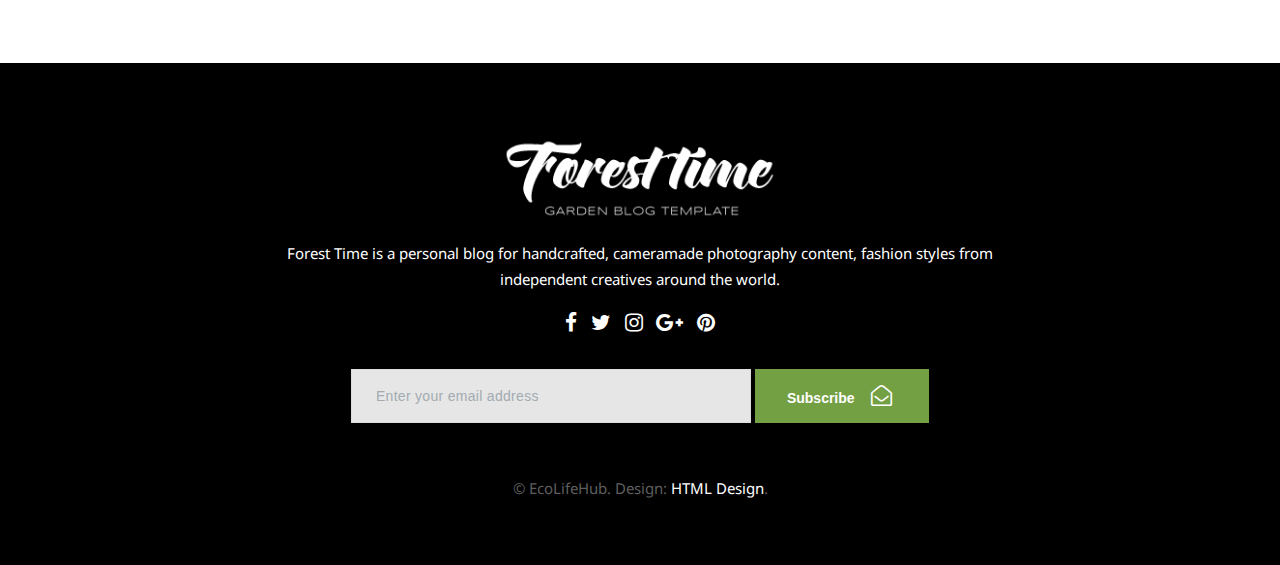
<file: garden-single.html>
<!DOCTYPE html>
<html lang="en">

    <!-- Basic -->
    <meta charset="utf-8">
    <meta http-equiv="X-UA-Compatible" content="IE=edge">
    
    <!-- Mobile Metas -->
    <meta name="viewport" content="width=device-width, initial-scale=1, shrink-to-fit=no">
    
    <!-- Site Metas -->
    <title>EcoLifeHub</title>
    <meta name="keywords" content="">
    <meta name="description" content="">
    <meta name="author" content="">
    
    <!-- Site Icons -->
    <link rel="shortcut icon" href="images/favicon.ico" type="image/x-icon" />
    <link rel="apple-touch-icon" href="images/apple-touch-icon.png">
    
    <!-- Design fonts -->
    <link href="https://fonts.googleapis.com/css?family=Droid+Sans:400,700" rel="stylesheet"> 

    <!-- Bootstrap core CSS -->
    <link href="css/bootstrap.css" rel="stylesheet">

    <!-- FontAwesome Icons core CSS -->
    <link href="css/font-awesome.min.css" rel="stylesheet">

    <!-- Custom styles for this template -->
    <link href="style.css" rel="stylesheet">

    <!-- Responsive styles for this template -->
    <link href="css/responsive.css" rel="stylesheet">

    <!-- Colors for this template -->
    <link href="css/colors.css" rel="stylesheet">

    <!-- Version Garden CSS for this template -->
    <link href="css/version/garden.css" rel="stylesheet">

    <!--[if lt IE 9]>
      <script src="https://oss.maxcdn.com/libs/html5shiv/3.7.0/html5shiv.js"></script>
      <script src="https://oss.maxcdn.com/libs/respond.js/1.4.2/respond.min.js"></script>
    <![endif]-->

</head>
<body>

    <div id="wrapper">
        <div class="collapse top-search" id="collapseExample">
            <div class="card card-block">
                <div class="newsletter-widget text-center">
                    <form class="form-inline">
                        <input type="text" class="form-control" placeholder="What you are looking for?">
                        <button type="submit" class="btn btn-primary"><i class="fa fa-search"></i></button>
                    </form>
                </div><!-- end newsletter -->
            </div>
        </div><!-- end top-search -->

        <div class="topbar-section">
            <div class="container-fluid">
                <div class="row">
                    <div class="col-lg-4 col-md-6 col-sm-6 hidden-xs-down">
                        <div class="topsocial">
                            <a href="#" data-toggle="tooltip" data-placement="bottom" title="Facebook"><i class="fa fa-facebook"></i></a>
                            <a href="#" data-toggle="tooltip" data-placement="bottom" title="Youtube"><i class="fa fa-youtube"></i></a>
                            <a href="#" data-toggle="tooltip" data-placement="bottom" title="Pinterest"><i class="fa fa-pinterest"></i></a>
                            <a href="#" data-toggle="tooltip" data-placement="bottom" title="Twitter"><i class="fa fa-twitter"></i></a>
                            <a href="#" data-toggle="tooltip" data-placement="bottom" title="Flickr"><i class="fa fa-flickr"></i></a>
                            <a href="#" data-toggle="tooltip" data-placement="bottom" title="Instagram"><i class="fa fa-instagram"></i></a>
                            <a href="#" data-toggle="tooltip" data-placement="bottom" title="Google+"><i class="fa fa-google-plus"></i></a>
                        </div><!-- end social -->
                    </div><!-- end col -->

                    <div class="col-lg-4 hidden-md-down">
                    </div><!-- end col -->

                    <div class="col-lg-4 col-md-6 col-sm-6 col-xs-12">
                        <div class="topsearch text-right">
                            <a data-toggle="collapse" href="#collapseExample" aria-expanded="false" aria-controls="collapseExample"><i class="fa fa-search"></i> Search</a>
                        </div><!-- end search -->
                    </div><!-- end col -->
                </div><!-- end row -->
            </div><!-- end header-logo -->
        </div><!-- end topbar -->
        <div id="google_translate_element"></div>

        <script type="text/javascript">
        function googleTranslateElementInit() {
        new google.translate.TranslateElement({pageLanguage: 'en', layout: google.translate.TranslateElement.InlineLayout.SIMPLE}, 'google_translate_element');
        }
        </script>

        <script type="text/javascript" src="//translate.google.com/translate_a/element.js?cb=googleTranslateElementInit"></script>

        <div class="header-section">
            <div class="container">
                <div class="row">
                    <div class="col-md-12">
                        <div class="logo">
                            <a href="index.html"><img src="images/version/garden-logo.png" alt=""></a>
                        </div><!-- end logo -->
                    </div>
                </div><!-- end row -->
            </div><!-- end header-logo -->
        </div><!-- end header -->

        <header class="header">
            <div class="container">
                <nav class="navbar navbar-inverse navbar-toggleable-md">
                    <button class="navbar-toggler" type="button" data-toggle="collapse" data-target="#Forest Timemenu" aria-controls="Forest Timemenu" aria-expanded="false" aria-label="Toggle navigation">
                        <span class="navbar-toggler-icon"></span>
                    </button>
                    <div class="collapse navbar-collapse justify-content-md-center" id="Forest Timemenu">
                        <ul class="navbar-nav">
                            <li class="nav-item">
                                <a class="nav-link color-green-hover" href="index.html">Home</a>
                            </li>
                            <li class="nav-item">
                                <a class="nav-link color-green-hover" href="garden-category.html">Gardening</a>
                            </li>
                            <li class="nav-item">
                                <a class="nav-link color-green-hover" href="garden-category.html">Outdoor Living</a>
                            </li>
                            <li class="nav-item">
                                <a class="nav-link color-green-hover" href="garden-category.html">Indoor Living</a>
                            </li>
                            <li class="nav-item">
                                <a class="nav-link color-green-hover" href="garden-category.html">Shopping Guides</a>
                            </li>  
                            <li class="nav-item">
                                <a class="nav-link color-green-hover" href="garden-contact.html">Contact</a>
                            </li>
                        </ul>
                    </div>
                </nav>
            </div><!-- end container -->
        </header><!-- end header -->

        <div class="page-title wb">
            <div class="container">
                <div class="row">
                    <div class="col-lg-8 col-md-8 col-sm-12 col-xs-12">
                        <h2><i class="fa fa-leaf bg-green"></i> Blog</h2>
                    </div><!-- end col -->
                    <div class="col-lg-4 col-md-4 col-sm-12 hidden-xs-down hidden-sm-down">
                        <ol class="breadcrumb">
                            <li class="breadcrumb-item"><a href="#">Home</a></li>
                            <li class="breadcrumb-item active">Blog</li>
                        </ol>
                    </div><!-- end col -->                    
                </div><!-- end row -->
            </div><!-- end container -->
        </div><!-- end page-title -->

        <section class="section wb">
            <div class="container">
                <div class="row">
                    <div class="col-lg-9 col-md-12 col-sm-12 col-xs-12">
                        <div class="page-wrapper">
                            <div class="blog-title-area">
                                <span class="color-green"><a href="garden-category.html" title="">Gardening</a></span>

                                <h3>Real happiness comes from discovering a sense of importance in one's actions and in one's life.</h3>

                                <div class="blog-meta big-meta">
                                    <small><a href="garden-single.html" title="">21 August, 2023</a></small>
                                    <small><a href="blog-author.html" title="">by Jessica</a></small>
                                    <small><a href="#" title=""><i class="fa fa-eye"></i> 2344</a></small>
                                </div><!-- end meta -->

                                <div class="post-sharing">
                                    <ul class="list-inline">
                                        <li><a href="#" class="fb-button btn btn-primary"><i class="fa fa-facebook"></i> <span class="down-mobile">Share on Facebook</span></a></li>
                                        <li><a href="#" class="tw-button btn btn-primary"><i class="fa fa-twitter"></i> <span class="down-mobile">Tweet on Twitter</span></a></li>
                                        <li><a href="#" class="gp-button btn btn-primary"><i class="fa fa-google-plus"></i></a></li>
                                    </ul>
                                </div><!-- end post-sharing -->
                            </div><!-- end title -->

                            <div class="single-post-media">
                                <img src="upload/garden_single_01.jpg" alt="" class="img-fluid">
                            </div><!-- end media -->

                            <div class="blog-content">  
                                <div class="pp">
                                    <p>In lobortis pharetra mattis. Morbi nec nibh iaculis, <a href="#">bibendum augue a</a>, ultrices nulla. Nunc velit ante, lacinia id tincidunt eget, faucibus nec nisl. In mauris purus, bibendum et gravida dignissim, venenatis commodo lacus. Duis consectetur quis nisi nec accumsan. Pellentesque enim velit, ut tempor turpis. Mauris felis neque, egestas in lobortis et,iaculis at nunc ac, rhoncus sagittis ipsum. </p>

                                    <h3><strong>Maecenas non convallis quam, eu sodales justo. Pellentesque quis lectus elit. Lorem ipsum dolor sit amet, consectetur adipiscing elit.</strong></h3>

                                    <p>Donec nec metus sed leo sollicitudin ornare sed consequat neque. Aliquam iaculis neque quis dui venenatis, eget posuere felis viverra. Ut sit amet feugiat elit, nec elementum velit. Sed eu nisl convallis, efficitur turpis eu, euismod nunc. Proin neque enim, malesuada non lobortis nec, facilisis et lectus. Ie consectetur. Nam eget neque ac ex fringilla dignissim eu ac est. Nunc et nisl vel odio posuere. </p>

                                    <p>Vivamus non condimentum orci. Pellentesque venenatis nibh sit amet est vehicula lobortis. Cras eget aliquet eros. Nunc lectus elit, suscipit at nunc sed, finibus imperdiet ipsum. Maecenas dapibus neque sodales nulla finibus volutpat. Integer pulvinar massa vitae ultrices posuere. Proin ut tempor turpis. Mauris felis neque, egestas in lobortis et, sodales non ante. Ut vestibulum libero quis luctus tempus. Nullam eget dignissim massa. Vivamus id condimentum orci. Nunc ac sem urna. Aliquam et hendrerit nisl massa nunc. </p>

                                </div><!-- end pp -->

                                <img src="upload/garden_single_02.jpg" alt="" class="img-fluid img-fullwidth">

                                <div class="pp">
                                    <h3><strong>Nam non velit est. Sed lobortis arcu vitae nunc molestie consectetur. Nam eget neque ac ex fringilla dignissim eu ac est. Nunc et nisl vel odio posuere. </strong></h3>

                                    <p>Vivamus non condimentum orci. Pellentesque venenatis nibh sit amet est vehicula lobortis. Cras eget aliquet eros. Nunc lectus elit, suscipit at nunc sed, finibus imperdiet ipsum. Maecenas dapibus neque sodales nulla finibus volutpat. Integer pulvinar massa vitae ultrices posuere. Proin ut tempor turpis. Mauris felis neque, egestas in lobortis et, sodales non ante. Ut vestibulum libero quis luctus tempus. Nullam eget dignissim massa. Vivamus id condimentum orci. Nunc ac sem urna. Aliquam et hendrerit nisl massa nunc. </p>

                                    <p>Morbi pharetra porta consequat. Aenean et diam sapien. <a href="#">Interdum et malesuada</a> fames ac ante ipsum primis in faucibus. Pellentesque dictum ligula iaculis, feugiat metus eu, sollicitudin ex. Quisque eu ullamcorper ligula. In vel ex ac purus finibus viverra. Maecenas pretium lobortis turpis. Fusce lacinia nisi in tortor massa nunc.</p>

                                    <ul class="check">
                                        <li>Integer sit amet odio ac lectus imperdiet elementum.</li>
                                        <li>Praesent vitae lacus sed lacus ullamcorper mollis.</li>
                                        <li>Donec vitae metus ac felis vulputate tincidunt non et ex.</li>
                                        <li>In dapibus sapien at viverra venenatis.</li>
                                        <li>Pellentesque mollis velit id maximus finibus.</li>
                                    </ul>

                                    <p>Proin ultricies nulla consectetur, sollicitudin dolor at, sollicitudin mauris. Maecenas at nunc nunc. Ut nulla felis, tincidunt et porttitor at, rutrum in dolor. Aenean id tincidunt ligula. Donec vitae placerat odio. Mauris accumsan nibh ut nunc maximus, ac auctor elit vehicula. Cras leo sem, vehicula a ultricies ac, condimentum vitae lectus. Sed ut eros euismod, luctus nisl eu, congue odio. </p>

                                    <p><img src="upload/garden_single_03.jpg" class="float-left" width="340" alt="">Suspendisse ultrices placerat dolor sed efficitur. Morbi in laoreet diam. Pellentesque habitant m tristique senectus et netus et malesuada fames ac turpis egestas. Mauris ut massa id lectus laoreet porta non in metus. Donec nibh justo, tincidunt non justo ut, tincidunt malesuada turpis. Cras pellentesque sollicitudin ex eget pharetra.orbi tristique senectus et netus et malesuada fames ac turpis egestas. Mauris ut massa id lectus laoreet porta non in haretra.orbi tristique senectus et netus et malesuada fames ac turpis egestas. Mauris ut massa id lectus laoreet porta non in metus. Donec nibh justo, tincidunt non justo ut, tincidunt malesuada turpis. Cras pellentesque sollicitudin ex eget pharetra metus. Donec nibh justo, tincidunt non justo ut, tincidunt malesuada turpis. Cras pellentesque sollicitudin ex eget pharetra.</p>

                                    <h3><strong>Nam non velit est. Sed lobortis arcu vitae nunc molestie consectetur. Nam eget neque ac ex fringilla dignissim eu ac est. Nunc et nisl vel odio posuere. </strong></h3>


                                    <p>Aliquam eget maximus odio. Aliquam varius nisl ut leo fermentum, id fringilla magna tempus. Curabitur quis bibendum lorem, ut suscipit tellus. Morbi id dictum justo, et massa nunc. Mauris laoreet, neque et varius malesuada, justo neque consequat dolor, sit amet semper dui ligula commodo enim. Duis mauris magna, euismod in ante sed, laoreet faucibus elit. Nam euismod vulputate lorem, nec tincidunt lacus volutpat sit amet. In libero eros, dignissim vitae quam sed, maximus consectetur justo. Donec id orci eget odio convallis pellentesque. Quisque urna cras amet.Vivamus non condimentum orci. Pellentesque venenatis nibh sit amet est vehicula lobortis. Cras eget aliquet eros. Nunc lectus elit, suscipit at nunc sed, finibus imperdiet ipsum. Maecenas dapibus neque sodales nulla finibus volutpat. Integer pulvinar massa vitae ultrices posuere. Proin ut tempor turpis. Mauris felis neque, egestas in lobortis et, sodales non ante. Ut vestibulum libero quis luctus tempus. Nullam eget dignissim massa. Vivamus id condimentum orci. Nunc ac sem urna. Aliquam et hendrerit nisl massa nunc. </p>

                                    <p>Vivamus non condimentum orci. Pellentesque venenatis nibh sit amet est vehicula lobortis. Cras eget aliquet eros. Nunc lectus elit, suscipit at nunc sed, finibus imperdiet ipsum. Maecenas dapibus neque sodales nulla finibus volutpat. Integer pulvinar massa vitae ultrices posuere. Proin ut tempor turpis. Mauris felis neque, egestas in lobortis et, sodales non ante. Ut vestibulum libero quis luctus tempus. Nullam eget dignissim massa. Vivamus id condimentum orci. Nunc ac sem urna. Aliquam et hendrerit nisl massa nunc. </p>
                                </div><!-- end pp -->
                            </div><!-- end content -->

                            <div class="blog-title-area">
                                <div class="tag-cloud-single">
                                    <span>Tags</span>
                                    <small><a href="#" title="">lifestyle</a></small>
                                    <small><a href="#" title="">colorful</a></small>
                                    <small><a href="#" title="">trending</a></small>
                                    <small><a href="#" title="">another tag</a></small>
                                </div><!-- end meta -->

                                <div class="post-sharing">
                                    <ul class="list-inline">
                                        <li><a href="#" class="fb-button btn btn-primary"><i class="fa fa-facebook"></i> <span class="down-mobile">Share on Facebook</span></a></li>
                                        <li><a href="#" class="tw-button btn btn-primary"><i class="fa fa-twitter"></i> <span class="down-mobile">Tweet on Twitter</span></a></li>
                                        <li><a href="#" class="gp-button btn btn-primary"><i class="fa fa-google-plus"></i></a></li>
                                    </ul>
                                </div><!-- end post-sharing -->
                            </div><!-- end title -->

                            <div class="row">
                                <div class="col-lg-12">
                                    <div class="banner-spot clearfix">
                                        <div class="banner-img">
                                            <img src="upload/banner_01.jpg" alt="" class="img-fluid">
                                        </div><!-- end banner-img -->
                                    </div><!-- end banner -->
                                </div><!-- end col -->
                            </div><!-- end row -->

                            <hr class="invis1">

                            <div class="custombox authorbox clearfix">
                                <h4 class="small-title">About author</h4>
                                <div class="row">
                                    <div class="col-lg-2 col-md-2 col-sm-2 col-xs-12">
                                        <img src="upload/author.jpg" alt="" class="img-fluid rounded-circle"> 
                                    </div><!-- end col -->

                                    <div class="col-lg-10 col-md-10 col-sm-10 col-xs-12">
                                        <h4><a href="#">Jessica</a></h4>
                                        <p>Quisque sed tristique felis. Lorem <a href="#">visit my website</a> amet, consectetur adipiscing elit. Phasellus quis mi auctor, tincidunt nisl eget, finibus odio. Duis tempus elit quis risus congue feugiat. Thanks for stop EcoLifeHub!</p>

                                        <div class="topsocial">
                                            <a href="#" data-toggle="tooltip" data-placement="bottom" title="Facebook"><i class="fa fa-facebook"></i></a>
                                            <a href="#" data-toggle="tooltip" data-placement="bottom" title="Youtube"><i class="fa fa-youtube"></i></a>
                                            <a href="#" data-toggle="tooltip" data-placement="bottom" title="Pinterest"><i class="fa fa-pinterest"></i></a>
                                            <a href="#" data-toggle="tooltip" data-placement="bottom" title="Twitter"><i class="fa fa-twitter"></i></a>
                                            <a href="#" data-toggle="tooltip" data-placement="bottom" title="Instagram"><i class="fa fa-instagram"></i></a>
                                            <a href="#" data-toggle="tooltip" data-placement="bottom" title="Website"><i class="fa fa-link"></i></a>
                                        </div><!-- end social -->

                                    </div><!-- end col -->
                                </div><!-- end row -->
                            </div><!-- end author-box -->

                            <hr class="invis1">

                            <div class="custombox clearfix">
                                <h4 class="small-title">You may also like</h4>
                                <div class="row">
                                    <div class="col-lg-6">
                                        <div class="blog-box">
                                            <div class="post-media">
                                                <a href="garden-single.html" title="">
                                                    <img src="upload/garden_single_03.jpg" alt="" class="img-fluid">
                                                    <div class="hovereffect">
                                                        <span class=""></span>
                                                    </div><!-- end hover -->
                                                </a>
                                            </div><!-- end media -->
                                            <div class="blog-meta">
                                                <h4><a href="garden-single.html" title="">We are guests of ABC Design Studio</a></h4>
                                                <small><a href="blog-category-01.html" title="">Trends</a></small>
                                                <small><a href="blog-category-01.html" title="">21 August, 2023</a></small>
                                            </div><!-- end meta -->
                                        </div><!-- end blog-box -->
                                    </div><!-- end col -->

                                    <div class="col-lg-6">
                                        <div class="blog-box">
                                            <div class="post-media">
                                                <a href="garden-single.html" title="">
                                                    <img src="upload/garden_single_02.jpg" alt="" class="img-fluid">
                                                    <div class="hovereffect">
                                                        <span class=""></span>
                                                    </div><!-- end hover -->
                                                </a>
                                            </div><!-- end media -->
                                            <div class="blog-meta">
                                                <h4><a href="garden-single.html" title="">Nostalgia at work with family</a></h4>
                                                <small><a href="blog-category-01.html" title="">News</a></small>
                                                <small><a href="blog-category-01.html" title="">20 August, 2023</a></small>
                                            </div><!-- end meta -->
                                        </div><!-- end blog-box -->
                                    </div><!-- end col -->
                                </div><!-- end row -->
                            </div><!-- end custom-box -->

                            <hr class="invis1">

                            <div class="custombox clearfix">
                                <h4 class="small-title">3 Comments</h4>
                                <div class="row">
                                    <div class="col-lg-12">
                                        <div class="comments-list">
                                            <div class="media">
                                                <a class="media-left" href="#">
                                                    <img src="upload/author.jpg" alt="" class="rounded-circle">
                                                </a>
                                                <div class="media-body">
                                                    <h4 class="media-heading user_name">Amanda Martines <small>5 days ago</small></h4>
                                                    <p>Exercitation photo booth stumptown tote bag Banksy, elit small batch freegan sed. Craft beer elit seitan exercitation, photo booth et 8-bit kale chips proident chillwave deep v laborum. Aliquip veniam delectus, Marfa eiusmod Pinterest in do umami readymade swag. Selfies iPhone Kickstarter, drinking vinegar jean.</p>
                                                    <a href="#" class="btn btn-primary btn-sm">Reply</a>
                                                </div>
                                            </div>
                                            <div class="media">
                                                <a class="media-left" href="#">
                                                    <img src="upload/author_01.jpg" alt="" class="rounded-circle">
                                                </a>
                                                <div class="media-body">

                                                    <h4 class="media-heading user_name">Baltej Singh <small>5 days ago</small></h4>

                                                    <p>Drinking vinegar stumptown yr pop-up artisan sunt. Deep v cliche lomo biodiesel Neutra selfies. Shorts fixie consequat flexitarian four loko tempor duis single-origin coffee. Banksy, elit small.</p>

                                                    <a href="#" class="btn btn-primary btn-sm">Reply</a>
                                                </div>
                                            </div>
                                            <div class="media last-child">
                                                <a class="media-left" href="#">
                                                    <img src="upload/author_02.jpg" alt="" class="rounded-circle">
                                                </a>
                                                <div class="media-body">

                                                    <h4 class="media-heading user_name">Marie Johnson <small>5 days ago</small></h4>
                                                    <p>Kickstarter seitan retro. Drinking vinegar stumptown yr pop-up artisan sunt. Deep v cliche lomo biodiesel Neutra selfies. Shorts fixie consequat flexitarian four loko tempor duis single-origin coffee. Banksy, elit small.</p>

                                                    <a href="#" class="btn btn-primary btn-sm">Reply</a>
                                                </div>
                                            </div>
                                        </div>
                                    </div><!-- end col -->
                                </div><!-- end row -->
                            </div><!-- end custom-box -->

                            <hr class="invis1">

                            <div class="custombox clearfix">
                                <h4 class="small-title">Leave a Reply</h4>
                                <div class="row">
                                    <div class="col-lg-12">
                                        <form class="form-wrapper">
                                            <input type="text" class="form-control" placeholder="Your name">
                                            <input type="text" class="form-control" placeholder="Email address">
                                            <input type="text" class="form-control" placeholder="Website">
                                            <textarea class="form-control" placeholder="Your comment"></textarea>
                                            <button type="submit" class="btn btn-primary">Submit Comment</button>
                                        </form>
                                    </div>
                                </div>
                            </div>
                        </div><!-- end page-wrapper -->
                    </div><!-- end col -->

                    <div class="col-lg-3 col-md-12 col-sm-12 col-xs-12">
                        <div class="sidebar">
                            <div class="widget">
                                <h2 class="widget-title">Search</h2>
                                <form class="form-inline search-form">
                                    <div class="form-group">
                                        <input type="text" class="form-control" placeholder="Search on the site">
                                    </div>
                                    <button type="submit" class="btn btn-primary"><i class="fa fa-search"></i></button>
                                </form>
                            </div><!-- end widget -->

                            <div class="widget">
                                <h2 class="widget-title">Recent Posts</h2>
                                <div class="blog-list-widget">
                                    <div class="list-group">
                                        <a href="garden-single.html" class="list-group-item list-group-item-action flex-column align-items-start">
                                            <div class="w-100 justify-content-between">
                                                <img src="upload/garden_sq_09.jpg" alt="" class="img-fluid float-left">
                                                <h5 class="mb-1">5 Beautiful buildings you need to before dying</h5>
                                                <small>12 Jan, 2016</small>
                                            </div>
                                        </a>

                                        <a href="garden-single.html" class="list-group-item list-group-item-action flex-column align-items-start">
                                            <div class="w-100 justify-content-between">
                                                <img src="upload/garden_sq_06.jpg" alt="" class="img-fluid float-left">
                                                <h5 class="mb-1">Let's make an introduction for creative life</h5>
                                                <small>11 Jan, 2016</small>
                                            </div>
                                        </a>

                                        <a href="garden-single.html" class="list-group-item list-group-item-action flex-column align-items-start">
                                            <div class="w-100 last-item justify-content-between">
                                                <img src="upload/garden_sq_02.jpg" alt="" class="img-fluid float-left">
                                                <h5 class="mb-1">Did you see the most beautiful sea in the world?</h5>
                                                <small>07 Jan, 2016</small>
                                            </div>
                                        </a>
                                    </div>
                                </div><!-- end blog-list -->
                            </div><!-- end widget -->

                            <div class="widget">
                                <h2 class="widget-title">Advertising</h2>
                                <div class="banner-spot clearfix">
                                    <div class="banner-img">
                                        <img src="upload/banner_04.jpg" alt="" class="img-fluid">
                                    </div><!-- end banner-img -->
                                </div><!-- end banner -->
                            </div><!-- end widget -->

                            <div class="widget">
                                <h2 class="widget-title">Instagram Feed</h2>
                                <div class="instagram-wrapper clearfix">
                                    <a href="#"><img src="upload/garden_sq_01.jpg" alt="" class="img-fluid"></a>
                                    <a href="#"><img src="upload/garden_sq_02.jpg" alt="" class="img-fluid"></a>
                                    <a href="#"><img src="upload/garden_sq_03.jpg" alt="" class="img-fluid"></a>
                                    <a href="#"><img src="upload/garden_sq_04.jpg" alt="" class="img-fluid"></a>
                                    <a href="#"><img src="upload/garden_sq_05.jpg" alt="" class="img-fluid"></a>
                                    <a href="#"><img src="upload/garden_sq_06.jpg" alt="" class="img-fluid"></a>
                                    <a href="#"><img src="upload/garden_sq_07.jpg" alt="" class="img-fluid"></a>
                                    <a href="#"><img src="upload/garden_sq_08.jpg" alt="" class="img-fluid"></a>
                                    <a href="#"><img src="upload/garden_sq_09.jpg" alt="" class="img-fluid"></a>
                                </div><!-- end Instagram wrapper -->
                            </div><!-- end widget -->

                            <div class="widget">
                                <h2 class="widget-title">Popular Categories</h2>
                                <div class="link-widget">
                                    <ul>
                                        <li><a href="#">Gardening <span>(21)</span></a></li>
                                        <li><a href="#">Outdoor Living <span>(15)</span></a></li>
                                        <li><a href="#">Indoor Living <span>(31)</span></a></li>
                                        <li><a href="#">Shopping Guides <span>(22)</span></a></li>
                                        <li><a href="#">Pool Design <span>(66)</span></a></li>
                                    </ul>
                                </div><!-- end link-widget -->
                            </div><!-- end widget -->
                        </div><!-- end sidebar -->
                    </div><!-- end col -->
                </div><!-- end row -->
            </div><!-- end container -->
        </section>

        <footer class="footer">
            <div class="container">
                <div class="row">
                    <div class="col-lg-8 offset-lg-2">
                        <div class="widget">
                            <div class="footer-text text-center">
                                <a href="index.html"><img src="images/version/garden-footer-logo.png" alt="" class="img-fluid"></a>
                                <p>Forest Time is a personal blog for handcrafted, cameramade photography content, fashion styles from independent creatives around the world.</p>
                                <div class="social">
                                    <a href="#" data-toggle="tooltip" data-placement="bottom" title="Facebook"><i class="fa fa-facebook"></i></a>              
                                    <a href="#" data-toggle="tooltip" data-placement="bottom" title="Twitter"><i class="fa fa-twitter"></i></a>
                                    <a href="#" data-toggle="tooltip" data-placement="bottom" title="Instagram"><i class="fa fa-instagram"></i></a>
                                    <a href="#" data-toggle="tooltip" data-placement="bottom" title="Google Plus"><i class="fa fa-google-plus"></i></a>
                                    <a href="#" data-toggle="tooltip" data-placement="bottom" title="Pinterest"><i class="fa fa-pinterest"></i></a>
                                </div>

                                <hr class="invis">

                                <div class="newsletter-widget text-center">
                                    <form class="form-inline">
                                        <input type="text" class="form-control" placeholder="Enter your email address">
                                        <button type="submit" class="btn btn-primary">Subscribe <i class="fa fa-envelope-open-o"></i></button>
                                    </form>
                                </div><!-- end newsletter -->
                            </div><!-- end footer-text -->
                        </div><!-- end widget -->
                    </div><!-- end col -->
                </div>
                <div class="row">
                    <div class="col-md-12 text-center">
                        <br>
                        <br>
                        <div class="copyright">&copy; EcoLifeHub. Design: <a href="http://html.design">HTML Design</a>.</div>
                    </div>
                </div>
            </div><!-- end container -->
        </footer><!-- end footer -->

        <div class="dmtop">Scroll to Top</div>
        
    </div><!-- end wrapper -->

    <!-- Core JavaScript
    ================================================== -->
    <script src="js/jquery.min.js"></script>
    <script src="js/tether.min.js"></script>
    <script src="js/bootstrap.min.js"></script>
    <script src="js/custom.js"></script>

</body>
</html>
</file>
<file: style.css>
/**************************************

    File Name: style.css
    Template Name: Forest Time
    Created By: HTML.Design
    http://themeforest.net/user/wpdestek

**************************************/

/**************************************
    Table of Content
    
    1. BASIC
    2. HEADER
    3. SECTION
    4. FOOTER
    5. PAGES
    6. BLOG
    7. WIDGETS
**************************************/

/* BASIC 
**************************************/

body {
    font-size: 15px;
    line-height: 26px;
    background-color: #ffffff;
}

h1,
h2,
h3,
h4,
h5,
body,
p,
.topbar-section,
.navbar-inverse .navbar-nav .nav-link,
.header .dropdown-menu,
.navbar-nav .nav-link {
    font-family: 'Roboto', serif;
}

h1,
h2,
h3,
h4,
h5,
h6 {
    font-weight: 700;
    line-height: 1.4;
    color: #111111;
}

h1:hover a,
h2:hover a,
h3:hover a,
h4:hover a,
h5:hover a,
h6:hover a {
    text-decoration: underline !important;
    color: #111111 !important;
}

h1 {
    font-size: 32px;
    line-height: 40px;
    margin-bottom: 23px
}

h2 {
    font-size: 27px;
    line-height: 38px;
    margin-bottom: 20px
}

h3 {
    font-size: 22px;
    line-height: 30px;
    margin-bottom: 17px
}

h4 {
    font-size: 19px;
    line-height: 29px;
    margin-bottom: 14px
}

h5 {
    font-size: 17px;
    line-height: 25px;
    margin-bottom: 11px
}

h6 {
    font-size: 16px;
    line-height: 24px;
    margin-bottom: 11px
}

a {
    color: #111111;
}

body,
p {
    color: #5e5e5e;
}

p {
    margin-bottom: 26px;
    font-size: 15px;
    line-height: 26px;
}

a {
    text-decoration: none !important;
}

.blockquote {
    border: 1px solid #edeff2;
    background: #fff none repeat scroll 0 0;
    border-left: 4px solid #eceeef;
    font-size: 1.1rem;
    font-style: italic;
    margin-bottom: 1.5rem;
    border-radius: 0 !important;
    padding: 2rem;
}


/* HEADER 
**************************************/

.header {
    padding: 0.4rem 0;
    position: relative;
    background-color: #ffffff;
}

.navbar-inverse .navbar-nav .nav-link,
.navbar-nav .nav-link {
    font-size: 15px;
    font-weight: 500;
    line-height: 1;
    padding: 0.9rem 0 0.8rem;
    text-transform: capitalize;
    color: #121212;
}

.dropdown-toggle::after {
    display: inline-block;
    width: auto;
    height: auto;
    margin-left: 0.5em;
    margin-top: 0rem;
    vertical-align: middle;
    content: "\f107";
    border: 0;
    font-family: 'FontAwesome';
}

.navbar-toggleable-md .navbar-nav .nav-link {
    padding-left: 0.8rem;
    padding-right: 0.8rem;
}

.header-section {
    padding: 3rem 0 1.5rem;
    background-color: #ffffff;
}

.logo img {
    max-width: 324px;
    max-width: 100%;
    margin: auto;
    text-align: center;
    display: block;
}

.navbar-nav {
    margin: 0;
}

.header .dropdown-menu {
    padding: 0;
    box-shadow: none;
    border-radius: 0;
    min-width: 240px;
    margin-top: 15px !important;
    border-color: #edeff2;
}

.header .dropdown ul li {
    border-bottom: 1px solid #f5f5f5;
}

.header .dropdown-item {
    font-weight: 400;
    text-transform: capitalize;
    font-size: 14px;
    padding: 4px 1.8rem;
}

.header .dropdown-item:hover,
.header .dropdown-item:focus {
    color: #121212 !important;
    background-color: #edeff2;
}

.header .dropdown ul li:last-child {
    border-bottom: 0;
}

.header .dropdown-item span {
    position: absolute;
    right: 20px;
    top: 2px;
}

.header-section {
    margin-bottom: 0;
}

.topsocial .fa {
    margin-right: 0.5rem;
    font-size: 15px;
}

.topbar-section {
    display: block;
    position: relative;
    background-color: #ffffff;
    padding: 1rem 2rem;
    font-size: 14px;
    border-bottom: 1px dashed #e2e2e2;
}

.topbar-section a {
    color: rgba(0, 0, 0, 0.8) !important;
}

.topbar-section a:focus,
.topbar-section a:hover {
    color: rgba(0, 0, 0, 1) !important;
}

.topbar-section .list-inline {
    margin: 0;
    padding: 0;
}

.topbar-section .tooltip-inner {
    margin-top: 10px !important;
}

.topbar-section .list-inline-item {
    padding: 0 0.4rem !important;
}

.topmenu i {
    padding-right: 0.3rem;
}

.menu-large {
    overflow: hidden;
    position: static !important;
}

.dropdown-menu.megamenu {
    margin-top: 7px !important;
    left: 0;
    right: 0;
    width: 100%;
}

.dropdown-menu .dropdown-menu {
    margin-top: -1px !important
}

.mega-menu-content {
    position: relative;
    padding: 0;
    background-color: #ffffff;
}

.tab-details {
    padding: 2rem 0;
}

.tab-details .blog-meta h4 {
    font-size: 14px;
    margin: 0;
    padding: 0.5rem 0 0;
    line-height: 1.4;
}

.menucat {
    position: absolute;
    bottom: 0;
    left: 0;
    background-color: #111111;
    font-size: 11px;
    padding: 0.3rem 0.6rem;
    line-height: 1;
    color: #ffffff;
}

.post-media:hover .menucat {
    display: none;
}

.post-media img {
    width: 100%;
}


/* Style the tab */

div.tab {
    float: left;
    padding: 2rem 0;
    border-right: 1px solid #e1e3e6;
    width: 20%;
    background-color: #edeff2;
}


/* Style the buttons inside the tab */

div.tab button {
    display: block;
    background-color: inherit;
    color: black;
    padding: 0.5rem 1rem;
    width: 100%;
    border: 0;
    outline: none;
    text-align: right;
    cursor: pointer;
    -webkit-transition: all .3s ease-in-out;
    -moz-transition: all .3s ease-in-out;
    -ms-transition: all .3s ease-in-out;
    -o-transition: all .3s ease-in-out;
    transition: all .3s ease-in-out;
    color: #121212;
    font-size: 15px;
    font-weight: 500;
    border-bottom: 1px solid transparent;
    line-height: 1;
    text-transform: capitalize;
}


/* Change background color of buttons on hover */

div.tab button:hover,
div.tab button.active {
    background-color: #ffffff;
    border-right: 0 solid #e1e3e6;
    border-bottom: 1px solid #e1e3e6;
    border-left: 0 solid #e1e3e6;
}

div.tab button:hover {
    border-top: 0;
}


/* Style the tab content */

.tabcontent {
    float: left;
    padding: 0 1rem;
    display: none;
    width: 80%;
    border-left: none;
}

.tabcontent.active {
    display: block;
}

.header .navbar-nav .has-submenu.menu-large ul li {
    background: url(images/menubg.jpg) repeat-y center center #ffffff !important;
}

.tab-details {
    padding: 0;
}

.tabcontent {
    border-left: medium none;
    display: none;
    float: left;
    padding: 2rem 1.5rem 0;
    width: 80%;
}


/* SECTIONS
**************************************/

.section {
    padding: 4rem 0;
    display: block;
    position: relative;
    background-color: #ffffff;
}

.section.lb {
    background-color: #edeff2;
}

.section.lb .single-post-media {
    margin-bottom: 0;
}

.embed-responsive-item {
    padding: 0.4rem !important;
    display: block;
    background-color: #fff;
}

.first-section {
    padding: 0;
    border-bottom: 0;
}

.first-section .container-fluid {
    padding: 0 3px;
}

.section-title h3 {
    display: block;
    margin: 0 0 1.5rem;
    padding: 0;
    line-height: 1;
}

.section-title h3 a {
    border-radius: 3px;
    color: #fff !important;
    font-size: 16px;
    line-height: 1;
    padding: 0.1rem 1.3rem;
}

.lightbg {
    background-color: #f8e1f8;
}

.nopad {
    padding: 0 !important;
    margin: 0 !important;
}

.nopad img {
    width: 100%;
}

.item-h2,
.item-h1 {
    height: 100% !important;
    height: auto !important;
}

.pitem {
    padding: 1rem !important;
}

.pitem img {
    width: 100%;
}

.isotope-item {
    z-index: 2;
    padding: 0;
}

.isotope-hidden.isotope-item {
    pointer-events: none;
    z-index: 1;
}

.isotope,
.isotope .isotope-item {
    /* change duration value to whatever you like */
    -webkit-transition-duration: 0.8s;
    -moz-transition-duration: 0.8s;
    transition-duration: 0.8s;
}

.isotope {
    -webkit-transition-property: height, width;
    -moz-transition-property: height, width;
    transition-property: height, width;
}

.isotope .isotope-item {
    -webkit-transition-property: -webkit-transform, opacity;
    -moz-transition-property: -moz-transform, opacity;
    transition-property: transform, opacity;
}

.portfolio .blog-meta span {
    border-radius: 3px;
}

.portfolio .blog-meta small::after,
.portfolio .blog-meta small a {
    color: #a3a5a8 !important;
    letter-spacing: 0.1rem;
}

.portfolio .blog-meta span a {
    color: #fff !important;
    line-height: 1;
    padding: 0.2rem 1rem;
    font-size: 12px;
    margin: 1rem 0 0;
    display: inline-block;
}

.portfolio .blog-meta h4 {
    margin: 0;
    font-size: 20px;
    padding: 0.4rem 0 0.2rem;
}

.center-side,
.left-side,
.right-side {
    float: left;
    width: 33.33333%;
}

.post-media img,
.masonry-box img {
    -webkit-transition: all .3s ease-in-out;
    -moz-transition: all .3s ease-in-out;
    -ms-transition: all .3s ease-in-out;
    -o-transition: all .3s ease-in-out;
    transition: all .3s ease-in-out;
    -webkit-transform: scale(1);
    -moz-transform: scale(1);
    -ms-transform: scale(1);
    -o-transform: scale(1);
    transform: scale(1);
}

.post-media:hover img,
.masonry-box:hover img {
    -webkit-transform: scale(1.1);
    -moz-transform: scale(1.1);
    -ms-transform: scale(1.1);
    -o-transform: scale(1.1);
    transform: scale(1.1);
}

.masonry-box img,
.masonry-box {
    width: 100%;
}

.masonry-box {
    border: 0.34rem solid #fff;
}

.small-box {
    width: 50%;
    float: left;
}

.masonry-box .blog-meta h4 {
    padding: 0.2rem 0;
}

.masonry-box .blog-meta span {
    background-color: #111111;
    border-radius: 3px;
    font-size: 12px;
    padding: 0.1rem 1rem;
}


/* FOOTER
**************************************/

.footer .widget-title {
    display: table;
    font-size: 18px;
    line-height: 1;
    margin: 0 0 2rem;
    padding: 0 0 0.5rem;
}

.footer {
    padding: 4rem 0 4rem;
    background: url(images/footer.png) repeat-x center bottom #edeff2;
}

.footer.wb {
    background-color: #ffffff;
}

.footer.wb .hovereffect {
    opacity: 0.1;
    background-color: rgba(0, 0, 0, 0.0.1);
}

.demos h4 a {
    color: #000000 !important;
    font-size: 21px;
}

.demos .btn {
    padding: 0.6rem 1.5rem;
}

.demos p {
    padding: 0 0 1.5rem;
    margin: 0;
}

.section.demos {
    background-color: #ffffff;
}

.demos .col-lg-10 .row {
    padding: 2.5rem 1.5rem !important;
    background-color: #ffffff;
    border: 1px dashed #e2e2e2;
}

.demos .invis1 {
    margin: 2rem 0;
}

.footer ul {
    padding: 0;
    margin: 0;
    list-style: none;
}

.footer ul li {
    margin-bottom: 0.3rem;
}

.footer ul li:last-child {
    margin-bottom: 0;
}

.footer .fa-star {
    font-size: 12px;
}

.footer h5,
.footer ul li a {
    color: #111111;
}

.demos .blog-meta h4 {
    font-size: 28px;
    padding: 0 0 1rem;
}

.footer a,
.footer p,
.blog-list-widget small {
    color: rgba(0, 0, 0, 0.6) !important;
}

.footer-text .fa {
    font-size: 21px;
    margin: 0 0.3rem;
}

.dmtop {
    background-color: #111111;
    background-image: url(images/arrow.png);
    background-position: 50% 50%;
    background-repeat: no-repeat;
    z-index: 9999;
    width: 40px;
    height: 40px;
    text-indent: -99999px;
    position: fixed;
    bottom: -100px;
    right: 25px;
    cursor: pointer;
    -webkit-transition: all .7s ease-in-out;
    -moz-transition: all .7s ease-in-out;
    -o-transition: all .7s ease-in-out;
    -ms-transition: all .7s ease-in-out;
    transition: all .7s ease-in-out;
    overflow: auto;
}


/* PAGES 
**************************************/

.notfound h2 {
    font-family: Comic Sans MS;
    font-size: 140px;
    padding: 0 0 1.7rem;
    margin: 0;
    line-height: 1;
    font-weight: bold;
}

.notfound h3 {
    font-size: 40px;
    padding: 0 0 0.6rem;
    margin: 0;
}

.notfound p {
    padding: 1rem 0 1.4rem;
    margin-bottom: 0;
}

.sitemap-wrapper {
    margin-bottom: 2rem;
    position: relative;
    border: 1px dashed #dadada;
    padding: 2rem;
}

.sitemap-wrapper .year {
    position: absolute;
    padding: 0 1rem;
    background-color: #ffffff;
    top: -12px;
}

.sitemap-text {
    margin: 1rem 0;
    font-weight: 500;
}

.sitemap-wrapper small {
    display: block;
    font-size: 11px;
    padding: 0;
    margin: 0 0 0.5rem;
    line-height: 1;
    text-transform: uppercase;
}

.breadcrumb {
    background-color: transparent;
    border-radius: 0;
    list-style: outside none none;
    margin-bottom: 0;
    text-align: right;
    padding: 0;
}

.breadcrumb-item {
    float: none;
    font-size: 12px;
    display: inline-block;
}

.page-link {
    background-color: #edeff2 !important;
    border: 0 dashed #e2e2e2;
    border-radius: 0;
    color: #a3a5a8 !important;
    display: block;
    font-size: 14px;
    line-height: 1;
    margin-left: 6px;
    padding: 0.8rem 0.8rem;
    position: relative;
    text-transform: capitalize;
}

.page-link:hover,
.page-link:focus {
    color: #111 !important;
}

.page-item:first-child .page-link {
    margin-left: 0;
    border-radius: 0;
}

.page-item:last-child .page-link {
    border-radius: 0;
}

.page-title {
    padding: 3rem 0;
    background-color: #edeff2;
}

.page-title small {
    color: #a3a5a8;
    display: inline-block;
    font-size: 13px;
    font-style: italic;
    letter-spacing: 1px;
    line-height: 1;
    margin-bottom: 0;
    margin-top: -1px;
    padding-bottom: 0;
    padding-left: 0.5rem;
    vertical-align: middle;
}

.page-title i {
    border-radius: 40px;
    display: inline-block;
    font-size: 14px;
    height: 40px;
    line-height: 40px;
    margin-right: 0.3rem;
    margin-top: -0.4rem;
    text-align: center;
    vertical-align: middle;
    width: 40px;
}

.page-title h2 {
    font-size: 24px;
    line-height: 1;
    padding: 0;
    margin: 0;
}


/* BLOG 
**************************************/

.carousel-indicators li {
    max-width: 10px;
    height: 10px;
}

.tag-cloud-single span {
    background: #ddd none repeat scroll 0 0;
    border-radius: 3px;
    color: #ffffff;
    display: inline-block !important;
    margin-right: 0.5rem !important;
    padding: 0 1rem;
}

.post-sharing {
    display: block;
    width: 100%;
    position: relative;
    margin: 1rem 0 0;
}

.gp-button.btn-primary:hover,
.gp-button.btn-primary:focus,
.gp-button.btn-primary {
    border-color: #DA5333 !important;
    background-color: #DA5333 !important;
}

.fb-button.btn-primary:focus,
.fb-button.btn-primary:hover,
.fb-button.btn-primary {
    background-color: #3B5998 !important;
    border-color: #3B5998 !important;
}

.tw-button.btn-primary:hover,
.tw-button.btn-primary:focus,
.tw-button.btn-primary {
    background-color: #00B6F1 !important;
    border-color: #00B6F1 !important;
}

.tw-button i,
.fb-button i {
    margin-right: 0.5rem;
}

.post-sharing .btn {
    padding: 0.3rem 1.6rem;
    border-radius: 3px;
    color: #ffffff !important;
}

.post-sharing .btn:hover {
    opacity: 0.9;
}

.gp-button {
    padding: 0.8rem 1rem !important;
}

.post-sharing span,
.post-sharing li {
    display: inline-block !important;
}

.single-post-media {
    display: block;
    position: relative;
    overflow: hidden;
    margin-bottom: 2rem;
}

.single-post-media img {
    width: 100%;
}

.blog-title-area {
    display: block;
    position: relative;
    padding: 0;
    margin-bottom: 3rem;
}

.blog-title-area .breadcrumb {
    float: none;
    text-align: left;
    padding: 0;
    color: #a3a5a8;
    margin: 0;
}

.blog-title-area.text-center .breadcrumb {
    text-align: center;
}

.blog-title-area .blog-meta a {
    font-size: 10px;
    font-weight: 500;
    letter-spacing: 1px;
    text-transform: uppercase;
}

.blog-title-area .breadcrumb-item.active,
.blog-title-area .breadcrumb-item + .breadcrumb-item::before,
.blog-title-area .blog-meta small,
.blog-title-area a {
    color: #a3a5a8;
}

.blog-title-area span {
    margin: 0.5rem 0;
    display: block;
}

.blog-title-area span a {
    padding: 0 1rem;
    color: #ffffff !important;
    border-radius: 3px;
}

.blog-title-area h3 {
    font-size: 41px;
    line-height: 50px;
    margin-bottom: 7px;
    margin-top: 0;
    overflow-wrap: break-word;
}

.user_name {
    font-size: 16px;
    font-weight: 500;
}

.comments-list p {
    margin-bottom: 1rem
}

.tag-cloud-single a,
.comments-list .media-right,
.comments-list small {
    color: #999 !important;
    font-size: 11px;
    letter-spacing: 2px;
    margin-top: 5px;
    padding-left: 10px;
    text-transform: uppercase;
}

.comments-list .media {
    padding: 1rem;
    margin-bottom: 15px;
}

.media-body .btn-primary {
    padding: 5px 15px !important;
    font-size: 11px !important;
}

.last-child {
    margin-bottom: 0 !important;
}

.comments-list img {
    max-width: 80px;
    margin-right: 30px;
}

.prevnextpost .float-right {
    margin-left: 1rem;
}

.prevnextpost .w-100 {
    margin-bottom: 0 !important;
    padding-bottom: 0;
}

.prevnextpost .float-left {
    margin-right: 1rem;
}

.authorbox a {
    font-weight: bold;
}

.authorbox p {
    font-style: italic;
    margin-bottom: 1rem;
}

.small-title {
    background: #edeff2 none repeat scroll 0 0;
    font-size: 16px;
    left: 5%;
    line-height: 1;
    margin: 0;
    padding: 0.6rem 1.5rem;
    position: absolute;
    text-align: center;
    top: -18px;
}

.custombox {
    position: relative;
    padding: 3rem 2rem;
    border: 1px dashed #dadada;
}

.pp {
    padding-left: 5%;
    padding-right: 5%;
}

.pp .float-left {
    margin: 0 2rem 1rem -3rem;
}

.pp a {
    font-weight: bold;
}

.img-fullwidth {
    width: 100%;
    margin-bottom: 2rem;
}

.check {
    padding-bottom: 0;
    margin-bottom: 25px;
    list-style: none
}

.check li:before {
    font-family: FontAwesome;
    content: "\f105";
    padding-right: 0.5rem;
    color: #111111;
}

.page-wrapper .banner-spot {
    padding: 0.4rem;
    background-image: none;
}

.banner-spot {
    background: #edeff2 url("images/ads-bg.png") no-repeat scroll center right / auto 100%;
    clear: both;
    display: block;
    height: auto;
    margin: 0 auto;
    padding: 15px;
    position: relative;
}

.banner-img img {
    margin: auto;
    text-align: center;
    max-width: 768px;
    float: none;
    width: 100%;
    display: block;
}

.blog-meta h4 {
    padding: 1rem 0 0.5rem;
    margin: 0;
    font-size: 21px;
}

.blog-meta.big-meta h4 {
    padding: 1rem 0 0.6rem;
    margin: 0;
    font-size: 28px;
}

.blog-meta.big-meta p {
    margin-bottom: 0.5rem;
    padding-bottom: 0;
}

.blog-meta small {
    font-size: 11px;
    display: inline-block;
    margin-bottom: 0;
    padding-bottom: 0;
    color: #111111;
    font-weight: bold;
    text-transform: uppercase;
    margin-right: 0.5rem;
}

.blog-meta small:after {
    content: "/";
    padding-left: 1rem;
}

.blog-meta small:last-child:after {
    content: ""
}

hr.invis {
    border: 0;
    margin: 2rem 0;
}

hr.invis1 {
    border: 0;
    margin: 4rem 0;
}

hr.invis2 {
    border: 0;
    margin: 6rem 0;
}

hr.invis3 {
    border: 0;
    margin: 0;
}

.post-media {
    position: relative;
    overflow: hidden;
}

.shadoweffect {
    position: absolute;
    top: 0;
    opacity: 0;
    left: 0;
    right: 0;
    bottom: 0;
    background: -moz-linear-gradient(0deg, rgba(0, 0, 0, 1) 0%, rgba(0, 0, 0, 0.1) 30%);
    background: -webkit-linear-gradient(0deg, rgba(0, 0, 0, 1) 0%, rgba(0, 0, 0, 0.1) 30%);
    background: linear-gradient(0deg, rgba(0, 0, 0, 1) 0%, rgba(0, 0, 0, 0.1) 30%);
    filter: progid: DXImageTransform.Microsoft.gradient( startColorstr='#000000', endColorstr='#00000000', GradientType=1);
    -webkit-transition: all .3s ease-in-out;
    -moz-transition: all .3s ease-in-out;
    -ms-transition: all .3s ease-in-out;
    -o-transition: all .3s ease-in-out;
    transition: all .3s ease-in-out;
    -webkit-transform: scale(1);
    -moz-transform: scale(1);
    -ms-transform: scale(1);
    -o-transform: scale(1);
    transform: scale(1);
    zoom: 1;
    filter: alpha(opacity=100);
    opacity: 1;
}

.shadow-desc {
    position: absolute;
    bottom: 0;
    padding: 1rem 1.5rem;
}

.shadow-desc .blog-meta small::after,
.shadow-desc .blog-meta a,
.shadow-desc .blog-meta h4 a {
    color: #ffffff !important;
}

.small-box .shadow-desc h4 {
    font-size: 16px;
    line-height: 1.3;
}

.small-box .shadow-desc {
    padding: 1rem;
}

.hovereffect {
    position: absolute;
    top: 0;
    opacity: 0;
    left: 0;
    right: 0;
    bottom: 0;
    background-color: rgba(0, 0, 0, 0.2);
    -webkit-transition: all .3s ease-in-out;
    -moz-transition: all .3s ease-in-out;
    -ms-transition: all .3s ease-in-out;
    -o-transition: all .3s ease-in-out;
    transition: all .3s ease-in-out;
    zoom: 1;
    filter: alpha(opacity=0);
    opacity: 0.5;
    background: -moz-linear-gradient(0deg, rgba(0, 0, 0, 1) 0%, rgba(0, 0, 0, 0.1) 50%);
    background: -webkit-linear-gradient(0deg, rgba(0, 0, 0, 1) 0%, rgba(0, 0, 0, 0.1) 50%);
    background: linear-gradient(0deg, rgba(0, 0, 0, 1) 0%, rgba(0, 0, 0, 0.1) 50%);
    filter: progid: DXImageTransform.Microsoft.gradient( startColorstr='#000000', endColorstr='#00000000', GradientType=1);
}

.post-media:hover .hovereffect span::before,
.post-media:hover .hovereffect {
    visibility: visible;
    zoom: 1;
    filter: alpha(opacity=100);
    opacity: 1;
}

.hovereffect span::before {
    width: 90px;
    text-align: center;
    left: 0;
    right: 0;
    top: 45%;
    margin: -2rem auto;
    visibility: hidden;
    position: absolute;
    height: 90px;
    display: block;
    content: url(images/hover.png);
    -webkit-transition: all .3s ease-in-out;
    -moz-transition: all .3s ease-in-out;
    -ms-transition: all .3s ease-in-out;
    -o-transition: all .3s ease-in-out;
    transition: all .3s ease-in-out;
    -webkit-transform: scale(1);
    -moz-transform: scale(1);
    -ms-transform: scale(1);
    -o-transform: scale(1);
    transform: scale(1);
    zoom: 1;
    filter: alpha(opacity=0);
    opacity: 0;
}

.hovereffect span.videohover::before {
    content: url(images/videohover.png);
}

.blog-list .blog-meta.big-meta h4 {
    margin-left: -20%;
    margin-top: 1rem;
    background-color: #ffffff;
    padding: 1rem 1.5rem 1rem;
}

.blog-custom-build .blog-meta {
    margin: -4rem 3rem 0;
    z-index: 11;
    padding: 2rem 2rem;
    position: relative;
    background-color: #ffffff;
    border-radius: 3px 3px 0 0;
    border-bottom: 1px solid #edeff2;
}

.blog-custom-build .blog-meta.big-meta h4 {
    font-size: 28px;
    margin: 0;
    padding: 0 0 1rem;
}

.blog-custom-build .post-sharing .btn {
    padding: 0.7rem 1rem !important;
}

.blog-custom-build .post-sharing {
    margin: 0 0 1.5rem;
    padding: 0;
}

.blog-grid-system .blog-meta.big-meta h4 {
    font-size: 21px;
}

.blog-video-system .col-md-12,
.blog-grid-system .col-md-6 {
    margin-bottom: 3rem;
}

.blog-video-system .blog-meta.big-meta h4 {
    padding: 1rem 0;
    font-size: 24px;
}

.blog-video-system .btn {
    margin-top: 1rem;
}


/* WIDGETS 
**************************************/

.sidebar .widget {
    position: relative;
    display: block;
    margin-bottom: 3rem;
}

.sidebar .banner-spot {
    background-image: none;
    padding: 5px;
}

.sidebar .instagram-wrapper a {
    width: 33.3333%;
    margin: 0;
    float: left;
    border-right: 5px solid #ffffff;
    border-bottom: 5px solid #ffffff;
}

.wb {
    background-color: #ffffff;
    border-top: 1px dashed #dadada;
}

.form-wrapper h4 {
    margin-bottom: 1.5rem;
}

.form-wrapper .form-control {
    background: #fff none repeat scroll 0 0;
    border: 1px dashed #dadada;
    border-radius: 0;
    font-size: 14px;
    font-weight: 400;
    line-height: 1;
    letter-spacing: 0.3px;
    margin-bottom: 1.4rem;
    min-height: 50px;
    text-transform: none;
}

.form-wrapper .btn i {
    padding-left: 0.5rem;
}

.form-wrapper textarea {
    min-height: 120px !important;
    padding-top: 1rem
}

.search-form .form-control {
    border-radius: 0;
    margin-bottom: 1.4rem;
    border: 1px solid #edeff2;
    font-size: 12px;
    min-height: 45px;
    text-transform: none;
    font-weight: 400;
}

.search-form .form-control {
    margin: 0;
    min-width: 240px;
    border-right: 0;
}

.search-form .btn:hover,
.search-form .btn:focus,
.search-form .btn {
    padding: 0;
    border-color: #edeff2 !important;
    height: 45px;
    position: absolute;
    border-radius: 0 !important;
    background-color: #edeff2 !important;
    right: 0;
    color: #a3a5a8 !important;
    width: 45px;
    line-height: 45px;
    margin-left: 0
}

.sidebar .widget ul {
    list-style: none;
    margin: 0;
    padding: 0;
}

.sidebar .blog-list-widget img {
    width: 55px;
    padding: 0;
}

.sidebar .blog-list-widget .mb-1 {
    font-size: 15px;
}

.sidebar a {
    color: rgba(0, 0, 0, 0.6);
}

.sidebar .widget-title {
    display: block;
    font-size: 18px;
    margin: 0 0 2rem;
    padding: 0;
    line-height: 1;
}

.footer-text img {
    max-width: 290px;
}

.footer-text p {
    margin-bottom: 0;
    padding: 1rem 0 1.2rem;
}

.blog-list-widget img {
    background: #fff none repeat scroll 0 0;
    margin-right: 15px;
    max-width: 80px;
    padding: 4px;
}

.blog-list-widget .list-group-item {
    padding: 0;
    border: 0;
    margin: 0;
    background-color: transparent;
}

.blog-list-widget .w-100 {
    margin-bottom: 1rem;
    display: block;
}

.blog-list-widget .w-100.last-item {
    margin-bottom: 0;
}

.blog-list-widget .mb-1 {
    font-size: 16px;
    font-weight: 500;
    line-height: 1.5;
    margin-bottom: 0rem !important;
}

.blog-list-widget small {
    font-size: 10px;
    font-weight: 500;
    letter-spacing: 1px;
    text-transform: uppercase;
}

.newsletter-widget h4 {
    font-size: 2.4rem;
    padding: 0;
    margin: 0 0 1.5rem;
}

.newsletter-widget p {
    color: rgba(0, 0, 0, 0.4);
    font-size: 18px;
    padding: 0;
    margin: 0 0 2rem;
}

.newsletter-widget .form-inline {
    display: block;
}

.newsletter-widget .form-inline .form-control {
    background-color: rgba(255, 255, 255, 0.9);
    border: 1px solid #dbdde0;
    border-radius: 0;
    box-shadow: none;
    display: inline-block;
    font-size: 14px;
    height: 56px;
    padding-left: 1.5rem;
    line-height: 1;
    letter-spacing: 0.3px;
    vertical-align: middle;
    width: 400px;
}

.card-block {
    -moz-box-flex: 1;
    background: #202020 none repeat scroll 0 0;
    padding: 1.25rem 3rem;
    border-radius: 0 !important;
}

.top-search .btn:hover,
.top-search .btn:focus,
.top-search .btn {
    position: absolute;
    right: 4%;
    border: 0 !important;
    border-left: 1px solid #555555 !important;
    color: #555555 !important;
    font-size: 24px;
    background-color: transparent !important;
    height: 54px;
    padding-left: 1rem;
    padding-right: 1rem;
}

.top-search .newsletter-widget .form-inline .form-control {
    background: rgba(0, 0, 0, 0) none repeat scroll 0 0;
    border: 0 none;
    color: #555555;
    font-size: 24px;
    width: 100%;
}

.form-wrapper .newsletter-widget .form-inline .form-control::-webkit-input-placeholder {
    color: #a2abb1;
    opacity: 1;
}

.form-wrapper .form-control::-moz-placeholder {
    color: #a2abb1;
    opacity: 1;
}

.form-wrapper .form-control:-ms-input-placeholder {
    color: #a2abb1;
    opacity: 1;
}

.form-wrapper .form-control::placeholder {
    color: #a2abb1;
    opacity: 1;
}

.top-search .form-inline .form-control::-webkit-input-placeholder {
    color: #555555;
    opacity: 1;
}

.top-search .newsletter-widget .form-inline .form-control::-moz-placeholder {
    color: #555555;
    opacity: 1;
}

.top-search .newsletter-widget .form-inline .form-control:-ms-input-placeholder {
    color: #555555;
    opacity: 1;
}

.top-search .newsletter-widget .form-inline .form-control::placeholder {
    color: #555555;
    opacity: 1;
}

.newsletter-widget .form-inline .form-control::-webkit-input-placeholder {
    color: #a2abb1;
    opacity: 1;
}

.newsletter-widget .form-inline .form-control::-moz-placeholder {
    color: #a2abb1;
    opacity: 1;
}

.newsletter-widget .form-inline .form-control:-ms-input-placeholder {
    color: #a2abb1;
    opacity: 1;
}

.newsletter-widget .form-inline .form-control::placeholder {
    color: #a2abb1;
    opacity: 1;
}

.newsletter-widget .btn {
    height: 54px;
    border-radius: 0;
    border: 0;
}

.newsletter-widget .btn i {
    padding-left: 0.5rem
}

.btn {
    background-color: #111111;
    border: 0 none;
    border-radius: 0;
    font-size: 14px;
    font-weight: bold;
    padding: 0.8rem 2rem;
    text-transform: none;
}

.link-widget li {
    padding: 0.4rem 0.2rem 0.6rem;
    text-transform: capitalize;
    line-height: 1;
    font-weight: 500;
    position: relative;
    margin: 0;
    border-bottom: 1px dashed #dadada;
}

.link-widget li:last-child {
    border-bottom: 0 dashed #dadada;
}

.link-widget li span {
    position: absolute;
    right: 0;
}

.loader {
    display: block;
    margin: 20px auto 0;
    vertical-align: middle;
}

#preloader {
    width: 100%;
    height: 100%;
    top: 0;
    right: 0;
    bottom: 0;
    left: 0;
    background: #fff;
    z-index: 11000;
    position: fixed;
    display: block
}

.preloader {
    position: absolute;
    margin: 0 auto;
    left: 1%;
    right: 1%;
    top: 47%;
    width: 65px;
    height: 65px;
    background: center center no-repeat none;
    background-size: 65px 65px;
    -webkit-border-radius: 50%;
    -moz-border-radius: 50%;
    -ms-border-radius: 50%;
    -o-border-radius: 50%;
    border-radius: 50%
}
</file>
<file: css/responsive.css>
/**************************************

    File Name: responsive.css
    Template Name: Forest Time
    Created By: HTML.Design
    http://themeforest.net/user/wpdestek

**************************************/


/* RESPONSIVE 
**************************************/

@media (max-width: 1156px) {
    .small-box .shadow-desc h4 {
        font-size: 14px;
    }
}

@media (max-width: 1047px) {
    .topbar-section .list-inline-item {
        padding: 0 0.2rem !important;
    }
}

@media (max-width: 989px) {
    .search-form .btn:hover,
    .search-form .btn:focus,
    .search-form .btn {
        position: relative;
    }
    .custombox .blog-list-widget,
    .custombox .blog-box {
        margin: 1rem 0;
    }
    .sidebar,
    .footer .widget {
        margin: 1.5rem 0;
    }
    .center-side,
    .left-side,
    .right-side {
        float: left;
        width: 50%;
    }
}

@media (max-width: 768px) {
    .post-sharing .btn {
        padding: 0.6rem !important;
    }
    .blog-custom-build .down-mobile,
    .blog-title-area .down-mobile {
        display: none !important;
    }
    .newsletter-widget .form-inline .form-control {
        width: 100%;
    }
    .newsletter-widget .btn {
        display: block;
        width: 100%;
        margin-top: 0.5rem;
    }
    .blog-list .blog-meta.big-meta h4 {
        background-color: #ffffff;
        margin-left: 0;
        margin-top: 1rem;
        padding: 1rem 0;
    }
}

@media (max-width: 728px) {
    .center-side,
    .left-side,
    .right-side {
        float: left;
        width: 100%;
    }
    .shadow-desc {
        bottom: 0;
        padding: 1rem 0.8rem;
        position: absolute;
    }
    .blog-meta h4 {
        font-size: 18px;
    }
}

@media (max-width: 590px) {
    .comment-list .media {
        float: none !important;
        width: 100%;
        display: block;
    }
    .blog-title-area {
        text-align: center;
    }
    .pp .float-right,
    .pp .float-left {
        width: 100%;
        margin: 1rem 0;
    }
    .blog-title-area h3 {
        font-size: 34px;
    }
    .section-title {
        margin-top: 1rem;
    }
    .footer-text img,
    .small-box {
        float: none;
        width: 100%;
    }
    .topbar-section .text-right {
        text-align: center !important;
    }
    .blog-meta.big-meta h4 {
        font-size: 21px;
    }
    .top-search .newsletter-widget .form-inline .form-control {
        font-size: 16px;
    }
    .card-block {
        padding: 1rem 0.5rem;
    }
    .newsletter-widget .btn:hover,
    .newsletter-widget .btn:focus,
    .newsletter-widget .btn {
        border: 0 none !important;
        font-size: 17px !important;
        padding: 1.3rem 1rem !important;
    }
}

@media (min-width: 992px) {
    .header .dropdown-menu {
        margin-top: 13px;
    }
    .header .navbar-nav .has-submenu {
        position: relative;
    }
    .header .navbar-nav .has-submenu:hover > ul {
        visibility: visible;
        opacity: 1;
        top: 100%;
    }
    .header .navbar-nav .has-submenu:hover > ul li ul {
        margin-top: -1px;
    }
    .header .navbar-nav .has-submenu ul {
        -webkit-transition: visibility 0.35s ease-in-out, opacity 0.35s ease-in-out, top 0.35s ease-in-out, bottom 0.35s ease-in-out, left 0.35s ease-in-out, right 0.35s ease-in-out;
        -moz-transition: visibility 0.35s ease-in-out, opacity 0.35s ease-in-out, top 0.35s ease-in-out, bottom 0.35s ease-in-out, left 0.35s ease-in-out, right 0.35s ease-in-out;
        -o-transition: visibility 0.35s ease-in-out, opacity 0.35s ease-in-out, top 0.35s ease-in-out, bottom 0.35s ease-in-out, left 0.35s ease-in-out, right 0.35s ease-in-out;
        transition: visibility 0.35s ease-in-out, opacity 0.35s ease-in-out, top 0.35s ease-in-out, bottom 0.35s ease-in-out, left 0.35s ease-in-out, right 0.35s ease-in-out;
    }
    .header .navbar-nav .has-submenu .dropdown-menu {
        min-width: 220px;
        padding: 0;
        -webkit-border-radius: 0;
        -moz-border-radius: 0;
        border-radius: 0;
    }
    .header .navbar-nav .has-submenu > ul {
        position: absolute;
        top: 130%;
        visibility: hidden;
        display: block;
        opacity: 0;
        left: 0;
    }
    .header .navbar-nav .has-submenu > ul.start-right {
        right: 0;
        left: auto;
    }
    .header .navbar-nav .has-submenu > ul li {
        position: relative;
    }
    .header .navbar-nav .has-submenu > ul li:hover > ul {
        visibility: visible;
        opacity: 1;
        left: 100%;
    }
    .header .navbar-nav .has-submenu > ul li:hover > ul.show-right {
        right: 100%;
    }
    .header .navbar-nav .has-submenu > ul li ul {
        position: absolute;
        top: 0;
        visibility: hidden;
        display: block;
        opacity: 0;
        left: 130%;
    }
    .header .navbar-nav .has-submenu > ul li ul.show-right {
        right: 130%;
        left: auto;
    }
}
</file>
<file: css/colors.css>
/**************************************

    File Name: colors.css
    Template Name: Forest Time
    Created By: HTML.Design
    http://themeforest.net/user/wpdestek

**************************************/


/* COLORS 
**************************************/

.authorbox p a,
.pp a,
.sitemap-wrapper small,
.fa-user-circle-o,
.footer h5:hover,
a:hover,
a:focus,
.navbar-nav .nav-link:hover,
.navbar-nav .nav-link:focus,
.navbar-inverse .navbar-nav .active > .nav-link,
.navbar-inverse .navbar-nav .nav-link.active,
.navbar-inverse .navbar-nav .nav-link.open,
.navbar-inverse .navbar-nav .open > .nav-link {
    color: #3197d6 !important;
}

.dmtop,
.search-form .btn:hover,
.search-form .btn:focus,
.search-form .btn {
    color: #ffffff !important;
    background-color: #3197d6 !important;
}

.tag-cloud-single span,
.page-title i,
.btn:hover,
.sitemap-wrapper .year,
.btn:focus,
.navbar-inverse .navbar-toggler {
    color: #ffffff !important;
    background-color: #3197d6;
}

.blockquote {
    border-left-color: #3197d6;
}

.footer .widget-title {
    border-color: #3197d6;
}


/* OTHER COLORS 
**************************************/

.navbar-nav .nav-link.active.color-pink-hover,
.navbar-nav .nav-link.color-pink-hover:hover,
.navbar-nav .nav-link.color-pink-hover:focus {
    color: #deacca !important;
}

.page-title .bg-pink,
.portfolio .blog-meta span.bg-pink,
.masonry-box:hover .blog-meta span.bg-pink,
.color-pink a {
    background-color: #deacca !important;
}

.navbar-nav .nav-link.active.color-aqua-hover,
.navbar-nav .nav-link.color-aqua-hover:hover,
.navbar-nav .nav-link.color-aqua-hover:focus {
    color: #2ad2c9 !important;
}

.page-title .bg-aqua,
.masonry-box:hover .blog-meta span.bg-aqua,
.color-aqua a {
    background-color: #2ad2c9 !important;
}

.navbar-nav .nav-link.active.color-green-hover,
.navbar-nav .nav-link.color-green-hover:hover,
.navbar-nav .nav-link.color-green-hover:focus {
    color: #34bf49 !important;
}

.page-title .bg-green,
.masonry-box:hover .blog-meta span.bg-green,
.color-green a {
    background-color: #34bf49 !important;
}

.navbar-nav .nav-link.active.color-red-hover,
.navbar-nav .nav-link.color-red-hover:hover,
.navbar-nav .nav-link.color-red-hover:focus {
    color: #ed1b2e !important;
}

.page-title .bg-red,
.masonry-box:hover .blog-meta span.bg-red,
.color-red a {
    background-color: #ed1b2e !important;
}

.navbar-nav .nav-link.active.color-yellow-hover,
.navbar-nav .nav-link.color-yellow-hover:hover,
.navbar-nav .nav-link.color-yellow-hover:focus {
    color: #ffb900 !important;
}

.page-title .bg-yellow,
.masonry-box:hover .blog-meta span.bg-yellow,
.color-yellow a {
    background-color: #ffb900 !important;
}

.navbar-nav .nav-link.active.color-grey-hover,
.navbar-nav .nav-link.color-grey-hover:hover,
.navbar-nav .nav-link.color-grey-hover:focus {
    color: #6f1683 !important;
}

.portfolio .blog-meta span.bg-grey,
.page-title .bg-grey,
.masonry-box:hover .blog-meta span.bg-grey,
.color-grey a {
    background-color: #6f1683 !important;
}

.fa-star-o,
.fa-star {
    color: #fbb034;
}

.topsocial .fa.fa-facebook {
    color: #4b6ea9;
}

.topsocial .fa.fa-google-plus {
    color: #e86142;
}

.topsocial .fa.fa-twitter {
    color: #1ab2f5;
}

.topsocial .fa.fa-linkedin {
    color: #0088c0;
}

.fa-bolt,
.topsocial .fa.fa-pinterest {
    color: #d73533;
}

.topsocial .fa.fa-youtube {
    color: #d44638;
}

.topsocial .fa.fa-instagram {
    color: #405de6;
}

.topsocial .fa.fa-flickr {
    color: #ff0084;
}

.footer.wb .btn {
    color: rgba(255, 255, 255, 1) !important;
}
</file>
<file: css/version/garden.css>
/**************************************

    File Name: garden.css
    Template Name: Forest Time
    Created By: HTML.Design
    http://themeforest.net/user/wpdestek

**************************************/

h1,
h2,
h3,
h4,
h5,
body,
p,
.topbar-section,
.navbar-inverse .navbar-nav .nav-link,
.header .dropdown-menu,
.navbar-nav .nav-link {
    font-family: 'Droid Sans', serif;
}

.topbar-section {
	border:0;
}

.blog-list .blog-meta.big-meta h4 {
    margin-left: 0;
    margin-top: 0;
    padding: 1rem 0;
}

.footer {
	background-image: none;
}

.blog-list-widget .mb-1 {
	font-weight: bold;
}

.newsletter-widget .form-inline .form-control {
	height: 54px;
}

.dropdown-menu {
	border:0;
}

.navbar-inverse .navbar-nav .nav-link, .navbar-nav .nav-link {
	font-weight: 400;
}

.blog-meta span {
    background-color: #111111;
    border-radius: 3px;
    font-size: 12px;
    padding: 0.1rem 1rem;
}

#map {
    height: 400px;
    position: relative;
    width: 100%;
    z-index: 1;
}

#map img {
    max-width: inherit;
}

.loader {
    margin-left: 10px;
}

.map {
    position: relative;
}

.map .row {
    position: relative;
}

.infobox img {
    width: 100% !important;
}

.map .searchmodule {
    padding: 18px 10px;
}

.infobox {
    display: block;
    margin: 0;
    padding: 0 0 10px;
    position: relative;
    width: 260px;
    z-index: 100;
}

.infobox .title {
    font-size: 13px;
    line-height: 1;
    margin-bottom: 0;
    margin-top: 15px;
    padding-bottom: 5px;
    text-transform: capitalize;
}

.header .dropdown-item:hover,
.header .dropdown-item:focus,
.blog-meta span,
.blog-meta span a,
.footer p,
.footer a,
.page-link,
.page-link:hover,
.topbar-section a:hover,
.topbar-section a:focus,
.topbar-section a,
.topbar-section i {
	color:#ffffff !important; 
}

.footer {
	background-color: #000000 !important;
}

.small-title,
.page-title .bg-green, .masonry-box:hover .blog-meta span.bg-green, .color-green a,
.navbar-toggler,
.masonry-box:hover .blog-meta span.bg-aqua,
.blog-meta span.bg-aqua,
.search-form .btn:hover, .search-form .btn:focus, .search-form .btn,
.btn,
.btn:hover,
.dropdown-item:hover,
.dropdown-item:focus,
.btn:focus,
.dmtop,
.page-link,
.topbar-section {
	color:#ffffff !important;
	background-color: #74a044 !important;
	border-color: #74a044 !important;
}


.authorbox p a,
.pp a,
a:hover,
a:focus,
.footer .fa:hover,
.footer a:hover,
.navbar-nav .nav-link.active.color-green-hover,
.navbar-nav .nav-link.color-green-hover:hover,
.navbar-nav .nav-link.color-green-hover:focus {
    color: #74a044 !important;
}
</file>
